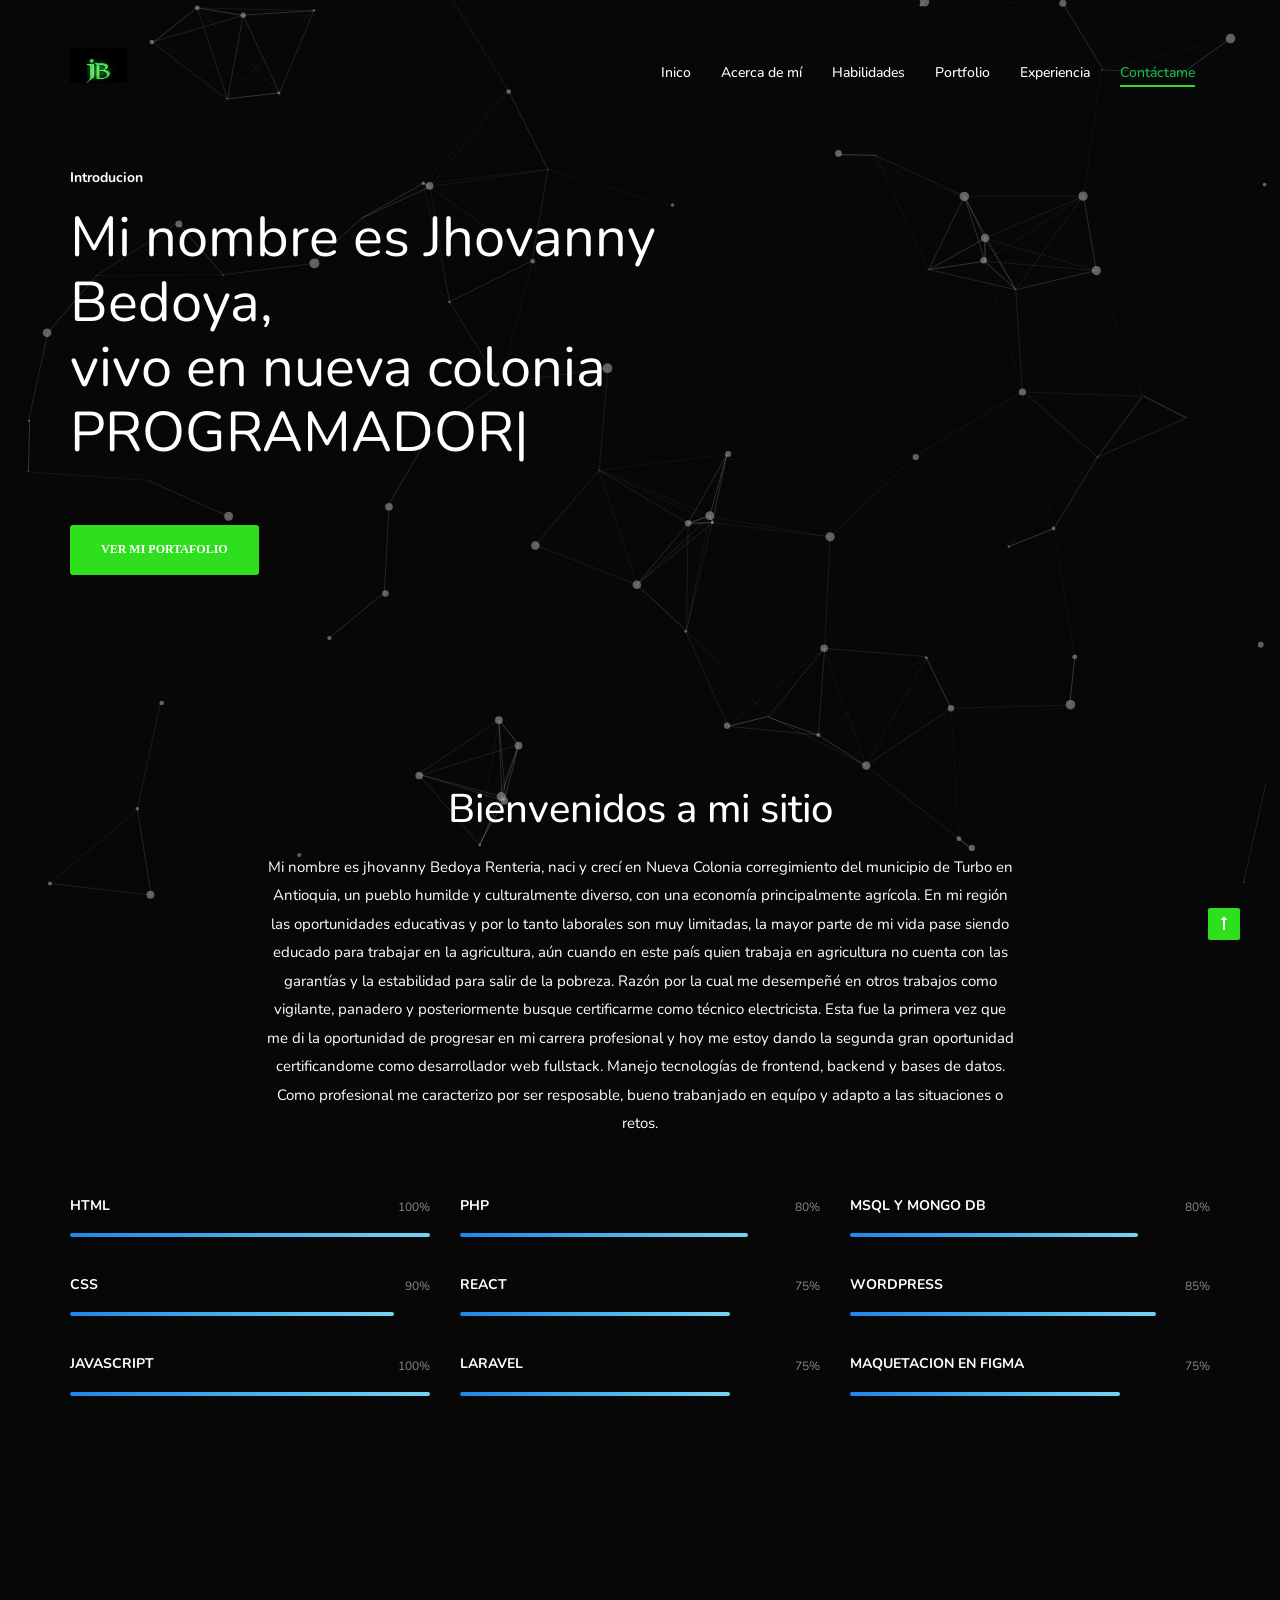
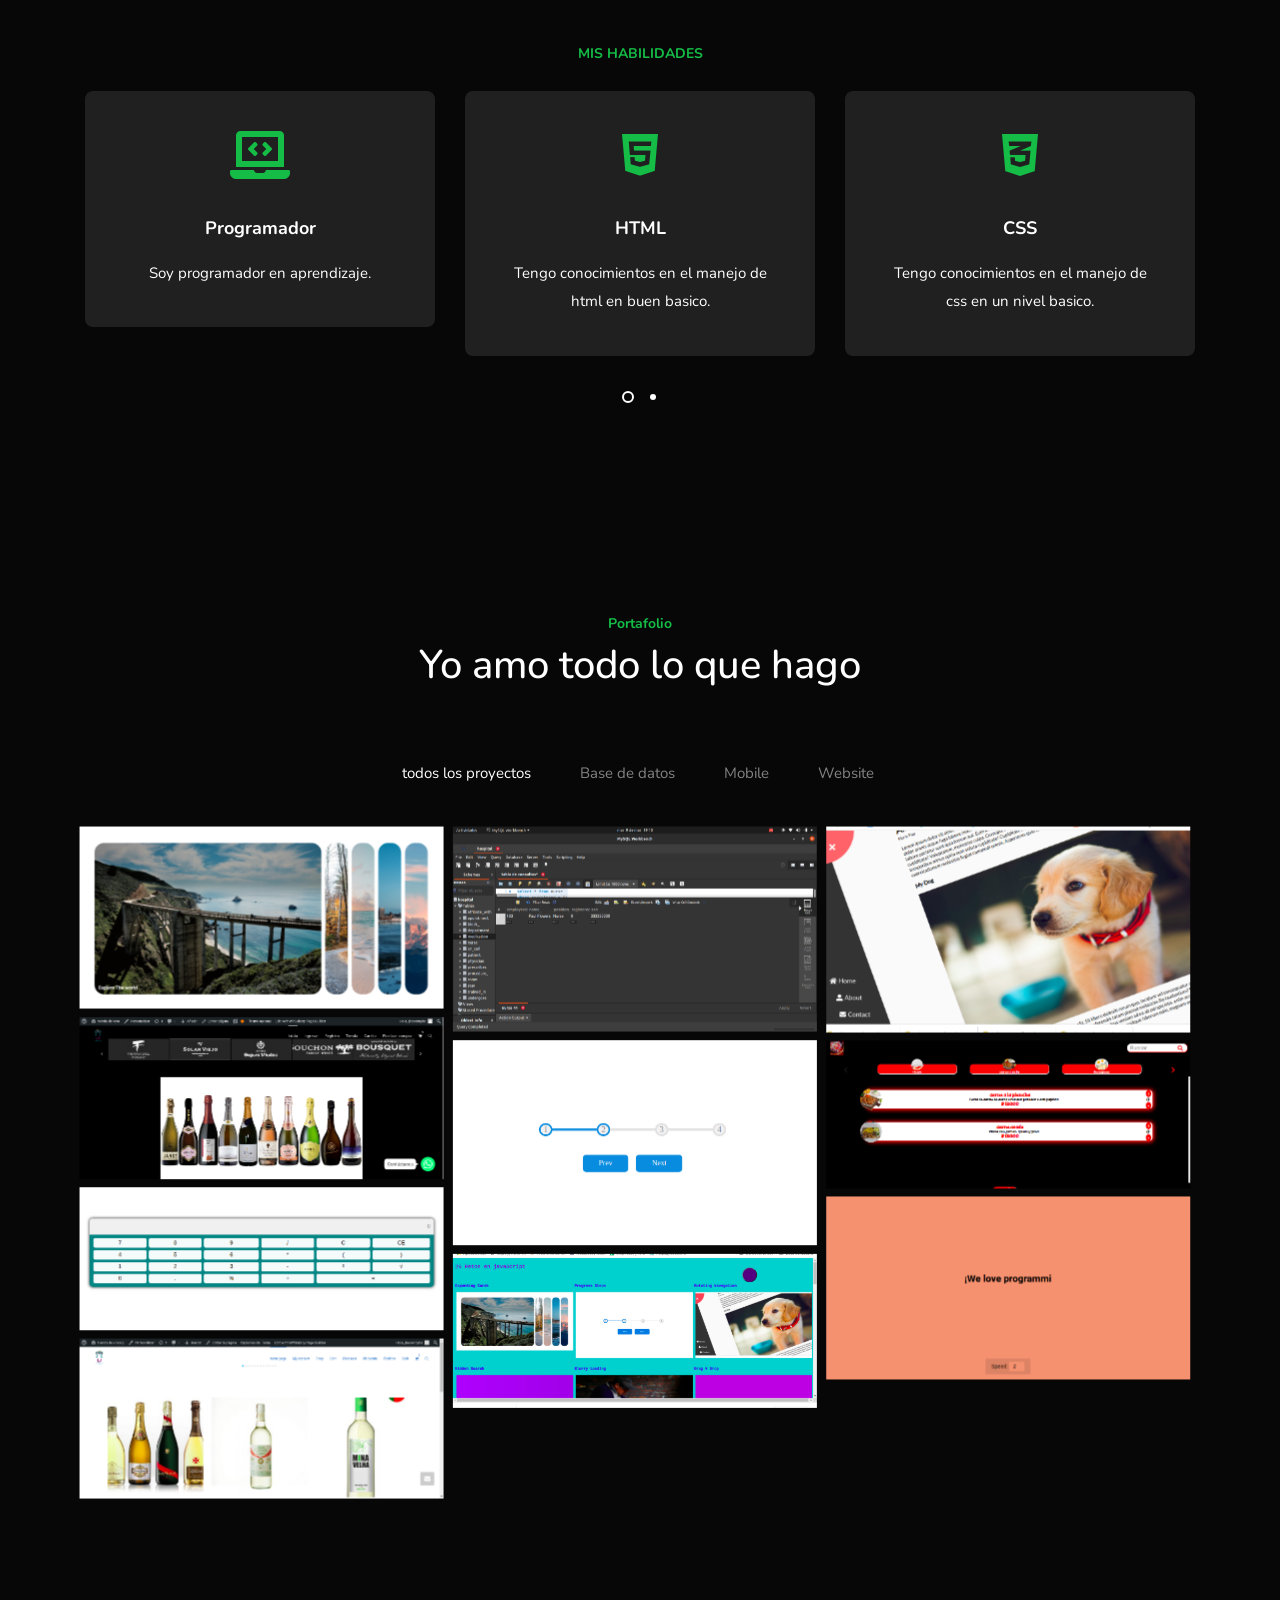
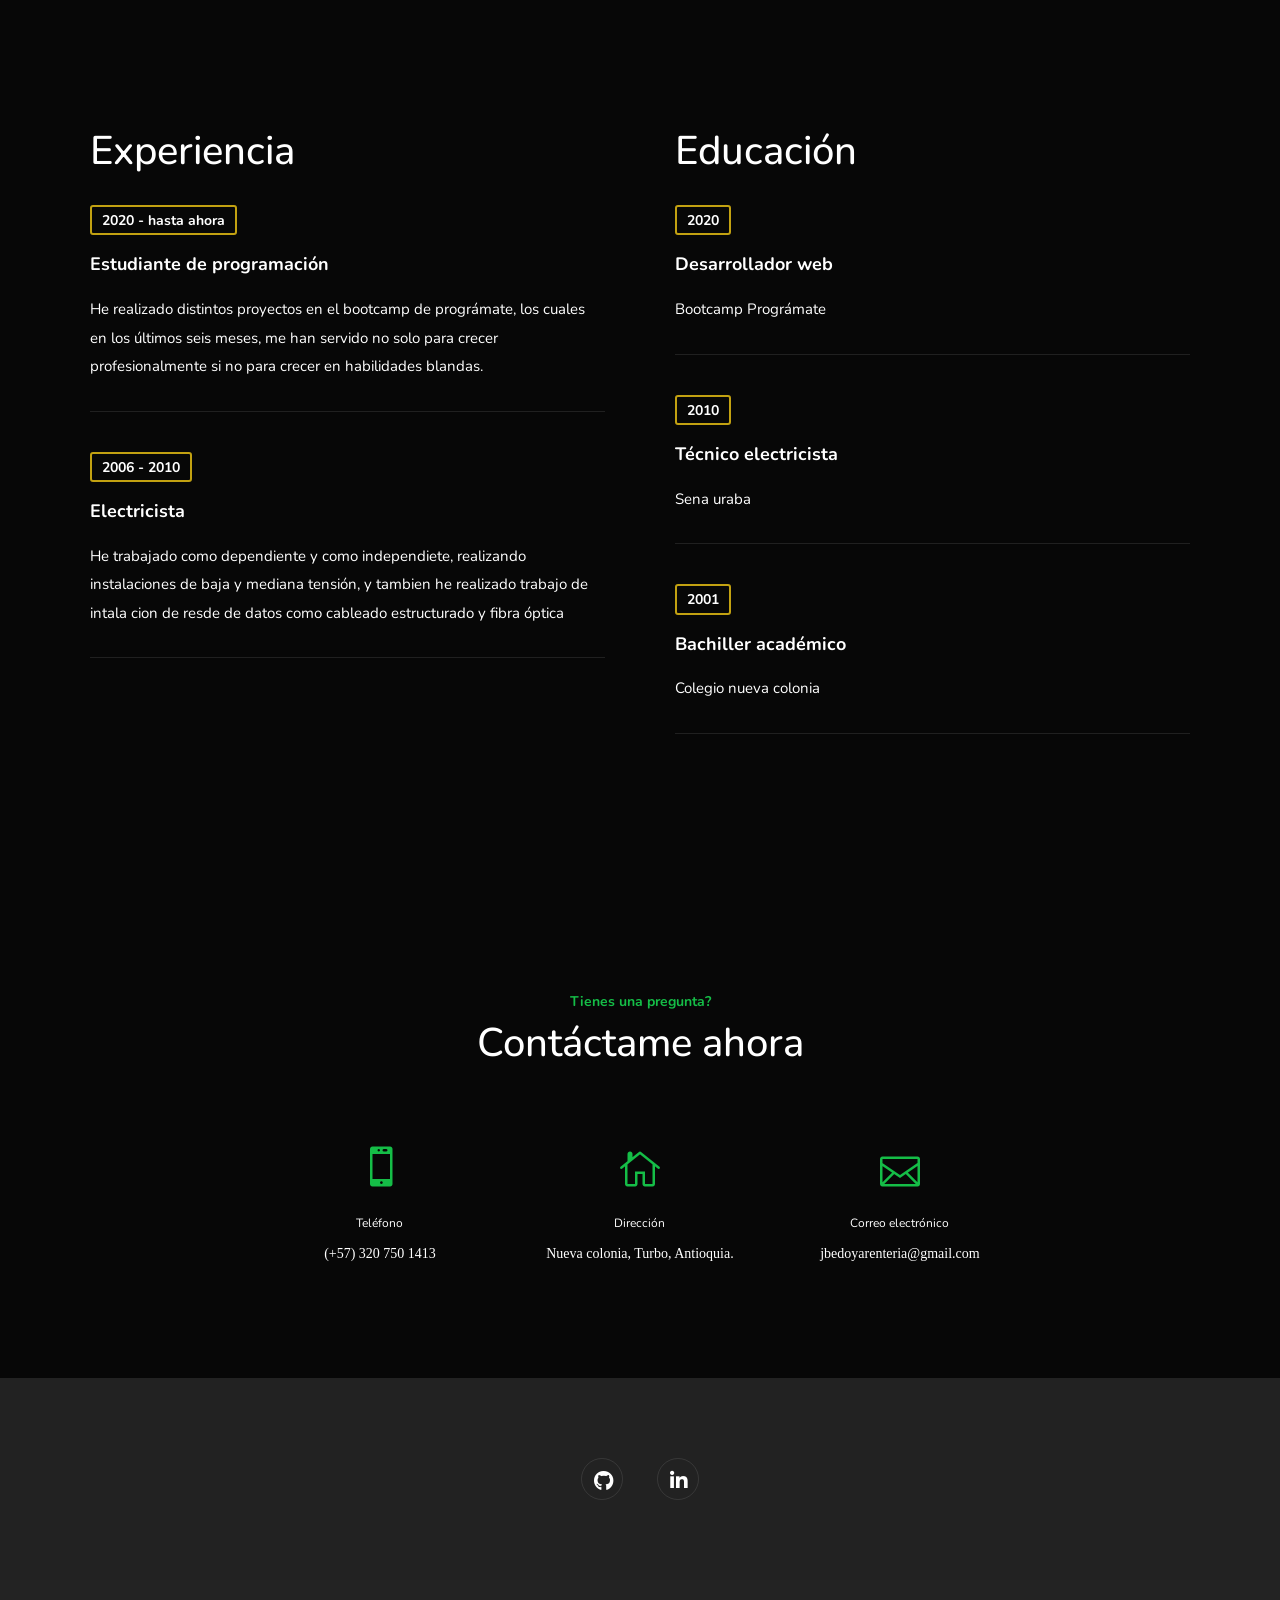
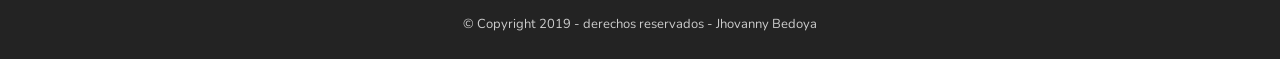
<file: index.html>
<!DOCTYPE html>
<html lang="es">

<head>
    <meta charset="utf-8">
    <title>MI PORTAFOLIO - portafolio personal</title>
    <meta name="viewport" content="width=device-width, initial-scale=1.0">
    <meta name="description" content="JB ESTE ES MI PORTAFOLIO PERSONAL">
    <meta name="keywords" content="business, clean, contact form, corporate, cv, light, minimalist, modern, personal, personal profile, portfolio, resume, vcard, virtual card">
    <meta name="author" content="">

    <!--[if lt IE 9]>
	<script src="js/html5shiv.js"></script>
	<![endif]-->

    <!-- CSS Files
    ================================================== -->
    <link rel="stylesheet" href="css/bootstrap.css" type="text/css">
    <link rel="stylesheet" href="css/animate.css" type="text/css">
    <link rel="stylesheet" href="css/owl.carousel.css" type="text/css">
    <link rel="stylesheet" href="css/magnific-popup.css" type="text/css">
    <link rel="stylesheet" href="css/supersized.css" type="text/css">
    <link rel="stylesheet" href="css/style.css" type="text/css">
    <link rel="shortcut icon" type="image/x-icon" href="imagenes/logo.jpg">
    <link rel="stylesheet" href="https://use.fontawesome.com/releases/v5.8.1/css/all.css" integrity="sha384-50oBUHEmvpQ+1lW4y57PTFmhCaXp0ML5d60M1M7uH2+nqUivzIebhndOJK28anvf" crossorigin="anonymous">

    <!-- background -->
    <!-- <link rel="stylesheet" href="css/bg.css" type="text/css"> -->

    <!-- color scheme -->
    <link rel="stylesheet" href="css/colors/scheme-4.css" type="text/css">
</head>

<body id="homepage" class="custom-bg-1">

    <div id="wrapper">

        <!-- header begin -->
        <header class="header-dark">

            <div class="container">
                <div class="row">
                    <div class="col-md-12">
                        <!-- logo begin -->
                        <div id="logo">
                            <a href="#section-portfolio">
                                <img class="logo-main" src="imagenes/logo.jpg" alt="">
                            </a>
                        </div>
                        <!-- logo close -->

                        <!-- small button begin -->
                        <span id="menu-btn"></span>
                        <!-- small button close -->

                        <!-- mainmenu begin -->
                        <nav>
                            <ul id="mainmenu">
                                <li><a class="active" href="#section-hero">Inico<span></span></a></li>
                                <li><a href="#section-about">Acerca de mí<span></span></a></li>
                                <li><a href="#section-services">Habilidades<span></span></a></li>
                                <li><a href="#section-portfolio">Portfolio<span></span></a></li>
                                <li><a href="#section-experiences">Experiencia<span></span></a></li>
                                <li><a href="#section-contact">Contáctame<span></span></a></li>
                            </ul>
                        </nav>

                    </div>
                    <!-- mainmenu close -->

                </div>
            </div>
        </header>
        <!-- header close -->

        <!-- content begin -->
        <div id="content" class="no-bg no-bottom no-top text-light">
            <div id="particles-js" class="fixed"></div>
            <div id="top"></div>

            <!-- section begin -->
            <section id="section-hero" class="no-bg  relative no-top no-bottom text-white" data-stellar-background-ratio=".2">
                <div class="overlay-bg t30">
                    <div class="center-y fadeScroll relative" data-scroll-speed="4">
                        <div class="container">
                            <div class="row">
                                <div class="col-md-8">
                                    <div class="spacer-double"></div>
                                    <h5 class="mb20">Introducion</h5>

                                    <div class="h1_big text-white">Mi nombre es Jhovanny Bedoya, <br> vivo en nueva colonia
                                        <div class="typed-strings">
                                            
                                            <p>PROGRAMADOR</p>
                                            <p>ELECTRICISTA</p>
                                            
                                        </div>
                                        <div class="typed"></div>
                                    </div>
                                    <div class="spacer-double"></div>
                                    <a href="#section-portfolio" class="btn btn-custom color-2">ver Mi Portafolio</a>
                                </div>
                            </div>
                        </div>
                    </div>
                </div>
            </section>
            <!-- section close -->


            <!-- section begin -->
            <section id="section-about" class="no-bg no-top no-bottom">
                <div class="overlay-bg t30">
                    <div class="container relative">
                        <div class="row">
                            <div class="col-md-12 text-center">
                                <h5><span class="id-color"> </span></h5>
                                <h2>Bienvenidos a mi sitio</h2>
                            </div>
                            
                            <div class="col-md-8 col-md-offset-2 text-center">
                                <p> Mi nombre es jhovanny Bedoya Renteria, naci y crecí en Nueva Colonia corregimiento del  municipio de Turbo en Antioquia,
                                    un pueblo humilde y culturalmente diverso, con una economía principalmente agrícola. En mi región las oportunidades educativas y por lo tanto
                                    laborales son muy limitadas, la mayor parte de mi vida pase siendo educado para trabajar en la agricultura, aún cuando en este país quien trabaja en agricultura
                                    no cuenta con las garantías y la estabilidad para salir de la pobreza. Razón por la cual me desempeñé en otros trabajos como vigilante, panadero y posteriormente
                                    busque certificarme como técnico electricista. Esta fue la primera vez que me di la oportunidad de progresar en mi carrera profesional
                                    y hoy me estoy dando la segunda gran oportunidad certificandome como desarrollador web fullstack. Manejo tecnologías de frontend, backend y bases de datos. 
                                    Como profesional me caracterizo por ser resposable, bueno trabanjado en equípo y adapto a las situaciones o retos.  
                                     
                                </p>
                            </div>
                        </div>

                        <div class="spacer-single"></div>

                        <div class="row">
                            <div class="col-md-4">
                                <div class="skill-bar style-2">
                                    <h5>HTML</h5>
                                    <div class="de-progress">
                                        <div class="value"></div>
                                        <div class="progress-bar" data-value="100%">
                                        </div>
                                    </div>
                                </div>


                                <div class="skill-bar style-2">
                                    <h5>CSS</h5>
                                    <div class="de-progress">
                                        <div class="value"></div>
                                        <div class="progress-bar" data-value="90%">
                                        </div>
                                    </div>
                                </div>

                                <div class="skill-bar style-2">
                                    <h5>JAVASCRIPT</h5>
                                    <div class="de-progress">
                                        <div class="value"></div>
                                        <div class="progress-bar" data-value="100%">
                                        </div>
                                    </div>
                                </div>

                                

                            </div>

                            <div class="col-md-4">
                                <div class="skill-bar style-2">
                                    <h5>PHP</h5>
                                    <div class="de-progress">
                                        <div class="value"></div>
                                        <div class="progress-bar" data-value="80%">
                                        </div>
                                    </div>
                                </div>

                                <div class="skill-bar style-2">
                                    <h5>REACT</h5>
                                    <div class="de-progress">
                                        <div class="value"></div>
                                        <div class="progress-bar" data-value="75%">
                                        </div>
                                    </div>
                                </div>
                                <div class="skill-bar style-2">
                                    <h5>LARAVEL</h5>
                                    <div class="de-progress">
                                        <div class="value"></div>
                                        <div class="progress-bar" data-value="75%">
                                        </div>
                                    </div>
                                </div>
                               
                                
                            </div>
                            <div class="col-md-4">
                                <div class="skill-bar style-2">
                                    <h5>MSQL Y MONGO DB</h5>
                                    <div class="de-progress">
                                        <div class="value"></div>
                                        <div class="progress-bar" data-value="80%">
                                        </div>
                                    </div>
                                </div>

                                <!-- <div class="skill-bar style-2"> -->
                                    <!-- <h5>WORDPRESS</h5>
                                    <div class="de-progress">
                                        <div class="value"></div>
                                        <div class="progress-bar" data-value="75%">
                                        </div>
                                    </div>
                                </div> -->
                                <div class="skill-bar style-2">
                                    <h5>WORDPRESS</h5>
                                    <div class="de-progress">
                                        <div class="value"></div>
                                        <div class="progress-bar" data-value="85%">
                                        </div>
                                    </div>
                                </div>
                                <div class="skill-bar style-2">
                                    <h5>MAQUETACION EN FIGMA</h5>
                                    <div class="de-progress">
                                        <div class="value"></div>
                                        <div class="progress-bar" data-value="75%">
                                        </div>
                                    </div>
                                </div>
                                
                            </div>
                        </div>
                    </div>
                </div>
            </section>
            <!-- section close -->

            <!-- section begin -->
            <section id="section-services" class="no-bg no-top no-bottom text-light" data-stellar-background-ratio=".2">
                <div class="overlay-bg t30">
                    <div class="container">

                        <div class="row">
                            <div class="col-md-12 text-center">
                                <h5><span class="id-color">MIS HABILIDADES</span></h5>

                                <div id="carousel-3" class="sequence" data-anim="fadeInUp">

                                   
                                    <!-- feature box begin -->
                                    <div class="feature-box col-md-4 carousel-item sq-item wow">
                                        <div class="inner">
                                            <i class="fas fa-laptop-code"></i>
                                            <div class="text">
                                                <h3>Programador</h3>
                                                Soy programador en aprendizaje.
                                            </div>
                                        </div>
                                    </div>
                                    <!-- feature box close -->
                                                                  
                                    <!-- feature box begin -->
                                    <div class="feature-box col-md-4 carousel-item sq-item wow">
                                        <div class="inner">
                                            <i class="fab fa-html5"></i>
                                            <div class="text">
                                                <h3>HTML</h3>
                                                Tengo conocimientos en el manejo de html en buen basico.
                                            </div>
                                        </div>
                                    </div>
                                    <!-- feature box close -->

                                    <!-- feature box begin -->
                                    <div class="feature-box col-md-4 carousel-item sq-item wow">
                                        <div class="inner">
                                            <i class="fab fa-css3-alt"></i>
                                            <div class="text">
                                                <h3>CSS</h3>
                                                Tengo conocimientos en el manejo de css en un nivel basico.
                                            </div>
                                        </div>
                                    </div>
                                    <!-- feature box close -->

                                    <!-- feature box begin -->
                                    <div class="feature-box col-md-4 carousel-item sq-item wow">
                                        <div class="inner">
                                            <i class="fab fa-js"></i>
                                            <div class="text">
                                                <h3>JAVASCRIPT</h3>
                                                Tengo conocimientos en el manejo de javascript en un nivel basico.
                                            </div>
                                        </div>
                                    </div>
                                    <!-- feature box close -->

                                    <!-- feature box begin -->
                                    <div class="feature-box col-md-4 carousel-item sq-item wow">
                                        <div class="inner">
                                            <i class="fab fa-react"></i>
                                            <div class="text">
                                                <h3>REACT</h3>
                                                Tengo conocimientos en el manejo de react en un nivel basico.
                                            </div>
                                        </div>
                                    </div>
                                    <!-- feature box close -->

                                     <!-- feature box begin -->
                                     <div class="feature-box col-md-4 carousel-item sq-item wow">
                                        <div class="inner">
                                            <i class="icon_lightbulb_alt id-color"></i>
                                            <div class="text">
                                                <h3>ELECTRICISTA</h3>
                                                Soy técnico con amplia experiencia en el basico.
                                            </div>
                                        </div>
                                    </div>
                                    <!-- feature box close -->


                                </div>
                            </div>
                        </div>
                    </div>
                </div>
            </section>
            <!-- section close -->

            <!-- section begin -->
            <section id="section-portfolio" class="no-bg no-top no-bottom">
                <div class="overlay-bg t30">
                    <div class="container">

                        <!-- portfolio filter begin -->
                        <div class="row">

                            <div class="col-md-12 text-center">
                                <h5><span class="id-color">Portafolio</span></h5>
                                <h2>Yo amo todo lo que hago</h2>
                            </div>

                            <div class="col-md-12 text-center mt50">
                                <ul id="filters">
                                    <li><a href="#" data-filter="*" class="selected">todos los proyectos</a></li>
                                    <li><a href="#" data-filter=".base">Base de datos</a></li>
                                    <li><a href="#" data-filter=".mobile">Mobile</a></li>
                                    <!-- <li><a href="#" data-filter=".electricidad">Electricidad</a></li> -->
                                    <li><a href="#" data-filter=".website">Website</a></li>
                                </ul>
                                
                                




                                <div id="gallery" class="gallery full-gallery de-gallery pf_full_width pf_3_cols grid sequence">

                                    <!-- gallery item -->
                                    <div class="item website gallery-item">
                                        <div class="picframe wow">
                                            <a href="./Retos/Dia1-ExpandingCards/index.html"target="_blank">
                                                <span class="overlay">
												<span class="pf_text">
													<span class="project-name">Expanding Cards</span>
                                                </span>
                                                </span>
                                                <img src="./Retos/Dia1-ExpandingCards/Preview-reto.PNG" alt="" />
                                            </a>
                                        </div>
                                    </div>
                                    <!-- close galery item -->
                                    
                                    <!-- gallery item -->
                                    <div class="item base gallery-item">
                                        <div class="picframe wow">
                                            <a class="" href="./images/base de datos.png" target="_blank">
                                                <span class="overlay">
												<span class="pf_text">
													<span class="project-name">base de datos</span>
                                                </span>
                                                </span>
                                                <img src="./images/base de datos.png" alt="" />
                                            </a>
                                        </div>
                                    </div>
                                    <!-- close gallery item -->

                                    <div class="item website gallery-item">
                                        <div class="picframe wow">
                                            <a href="./Retos/Día 3 - Rotating Navigation/index.html"target="_blank">
                                                <span class="overlay">
												<span class="pf_text">
													<span class="project-name">rotating Navigation</span>
                                                </span>
                                                </span>
                                                <img src="./Retos/Día 3 - Rotating Navigation/Reto3.png" alt="" />
                                            </a>
                                        </div>
                                    </div>
                                    <!-- close galery item -->
                                    

                                    <!-- gallery item -->
                                    <div class="item website gallery-item">
                                        <div class="picframe wow">
                                            <a class="" href="http://ljtiendavinos.programate.tech/" target="_blank">
                                                <span class="overlay">
												<span class="pf_text">
													<span class="project-name">tienda de vinos wordpress</span>
                                                </span>
                                                </span>
                                                <img src="./images/tienda de vinos.png" alt="" />
                                            </a>
                                        </div>
                                    </div>
                                    <!-- close gallery item -->

                                    <!-- gallery item -->
                                    <div class="item website gallery-item">
                                        <div class="picframe wow">
                                            <a href="./Retos/Día2-ProgressSteps/index.html" target="_blank">
                                                <span class="overlay">
												<span class="pf_text">
													<span class="project-name">Progress Steps</span>
                                                </span>
                                                </span>
                                                <img src="./Retos/Día2-ProgressSteps/Reto2.png" alt="" />
                                            </a>
                                        </div>
                                    </div>
                                    <!-- close gallery item -->

                                    <!-- gallery item -->
                                    <div class="item mobile gallery-item">
                                        <div class="picframe wow">
                                            <a href="https://amazing-swirles-3b779f.netlify.app/"target="_blank">
                                                <span class="overlay">
												<span class="pf_text">
													<span class="project-name">Menu Restaurante</span>
                                                </span>
                                                </span>
                                                <img src="./images/menu retaurante.png" alt="" />
                                            </a>
                                        </div>
                                    </div>
                                    <!-- close gallery item -->

                                    <!-- gallery item -->
                                    <div class="item website gallery-item">
                                        <div class="picframe wow">
                                            <a href="https://quirky-jang-f69a10.netlify.app/" target="target="_blank">
                                                <span class="overlay">
												<span class="pf_text">
													<span class="project-name">Calculadora</span>
                                                </span>
                                                </span>
                                                <img src="./images/calculadora.png" alt="" />
                                            </a>
                                        </div>
                                    </div>
                                    <!-- close gallery item -->

                                    
                                    <!-- gallery item -->
                                    <!-- <div class="item website gallery-item">
                                        <div class="picframe wow">
                                            <a class="" href="./https://wireframepro.mockflow.com/editor.jsp?editor=off&perm=Owner&projectid=M62a73fc03b92cf573aad9eca7c01959f1607266017320&publicid=7a72022155db49e99456a025d213e837#/page/Da82737ddbe0ff9169191a24f14809598" target="_blank">
                                                <span class="overlay">
												<span class="pf_text">
													<span class="project-name">Maquetación</span>
                                                </span>
                                                </span>
                                                <img src="./images/menu.png"  alt="" />
                                            </a>
                                        </div>
                                    </div> -->
                                    <!-- close gallery item -->

                                    <!-- gallery item -->
                                    <!-- <div class="item electricidad gallery-item">
                                        <div class="picframe wow">
                                            <a class="image-popup" href="./imagenes/imagenes_laboral/electri.jpg" target="_blank">
                                                <span class="overlay">
												<span class="pf_text">
													<span class="project-name">toodos los proyectos</span>
                                                </span>
                                                </span>
                                                <img src="imagenes/imagenes_laboral/electri.jpg" alt="" />
                                            </a>
                                        </div>
                                    </div> -->
                                    <!-- close gallery item -->

                                    <!-- gallery item -->
                                    <div class="item mobile gallery-item">
                                        <div class="picframe wow">
                                            <a class="" href="./Retos/Día7-AutoText/index.html" target="_blank">
                                                <span class="overlay">
												<span class="pf_text">
													<span class="project-name">Auto Text</span>
                                                </span>
                                                </span>
                                                <img src="./Retos/Día7-AutoText/Reto7.png"  alt="" />
                                            </a>
                                        </div>
                                    </div>
                                    <!-- close gallery item -->

                                    <!-- gallery item -->
                                    <div class="item website gallery-item">
                                        <div class="picframe wow">
                                            <a class="" href="./landign/landing.html"target="_blank">
                                                <span class="overlay">
												<span class="pf_text">
													<span class="project-name">landing</span>
                                                </span>
                                                </span>
                                                <img src="./images/landing.png" alt="" />
                                            </a>
                                        </div>
                                    </div>
                                    <!-- close gallery item -->

                                    <!-- gallery item -->
                                    <div class="item website gallery-item">
                                        <div class="picframe wow">
                                            <a class="" href="http://ljtiendavinos.epizy.com/"target="_blank">
                                                <span class="overlay">
												<span class="pf_text">
													<span class="project-name">tienda de vinos Wordpress</span>
                                                </span>
                                                </span>
                                                <img src="./images/tienda de vino.png" alt="" />
                                            </a>
                                        </div>
                                    </div>
                                    <!-- close gallery item -->

                                    <!-- gallery item -->
                                    <!-- <div class="item website gallery-item">
                                        <div class="picframe wow">
                                            <a class="image-popup" href="imagenes/imagenes_laboral/ilustracion1.png">
                                                <span class="overlay">
												<span class="pf_text">
													<span class="project-name">todos los proyectos</span>
                                                </span>
                                                </span>
                                                <img src="imagenes/imagenes_laboral/ilustracion1.png" alt="" />
                                            </a>
                                        </div>
                                    </div> -->
                                    <!--close gallery item-->

                                </div>
                            </div>
                            <!-- portfolio filter close -->

                        </div>
                    </div>
                </div>


            </section>
            <!-- section close -->

            <!-- section begin -->
            <section id="section-experiences" class="no-bg no-top no-bottom text-light" data-stellar-background-ratio=".2">
                <div class="overlay-bg t30">
                    <div class="container">

                        <div class="row">
                            <div class="col-md-6">
                                <div class="padding20 wow fadeInRight">
                                    <h2>Experiencia</h2>
                                    <div class="exp-box">
                                        <h5>2020 - hasta ahora</h5>
                                        <h3>Estudiante de programación</h3>
                                        <p>He realizado distintos proyectos en el bootcamp de prográmate, los cuales en los últimos seis meses, me han servido no solo para crecer profesionalmente si no para crecer en habilidades blandas.</p>
                                    </div>
                                    
                                    <div class="exp-box">
                                        <h5>2006 - 2010</h5>
                                        <h3>Electricista</h3>
                                        <p>He trabajado como dependiente y como independiete, realizando instalaciones de baja y mediana tensión, y tambien he realizado trabajo de intala cion de resde de datos como cableado estructurado y fibra óptica</p>
                                    </div>
                                </div>
                            </div>

                            <div class="col-md-6">
                                <div class="padding20 wow fadeInRight" data-wow-delay=".25s">
                                    <h2>Educación</h2>
                                    
                                    <div class="exp-box">
                                        <h5>2020</h5>
                                        <h3>Desarrollador web</h3>
                                        <p>Bootcamp Prográmate</p>
                                    </div>

                                    <div class="exp-box">
                                        <h5>2010</h5>
                                        <h3>Técnico electricista</h3>
                                        <p>Sena uraba</p>
                                    </div>
                                   
                                    <div class="exp-box">
                                        <h5>2001</h5>
                                        <h3>Bachiller académico</h3>
                                        <p> Colegio nueva colonia</p>
                                    </div>

                                </div>
                            </div>

                        </div>
                    </div>
                </div>
            </section>
            <!-- section close -->

            <!-- section begin -->
            <!-- <section id="section-testimonial" class="no-bg no-top no-bottom">
                <div class="overlay-bg t30">
                    <div class="container">

                        <div class="row">
                            <div class="col-md-12 text-center">
                                <h5><span class="id-color">Testimonios</span></h5>
                                <h2>lo que comentan</h2>
                            </div> -->


                            <!-- <div id="testimonial-carousel" class="de_carousel sequence" data-wow-delay=".3s">

                                <div class="col-md-6 item sq-item wow">
                                    <div class="de_testi opt-2">
                                        <blockquote>
                                            <div class="de_testi_by">
                                                <img src="images/people/1.jpg" class="img-circle" alt="">
                                                <span>Kelly Paola Moreno</span>
                                            </div>
                                            <p>"conozco a Jhovanny desde hace mucho tiempo y conozco su trabajo"</p>
                                        </blockquote>
                                    </div>
                                </div>

                                <div class="col-md-6 item sq-item wow">
                                    <div class="de_testi opt-2">
                                        <blockquote>
                                            <div class="de_testi_by">
                                                <img src="./images/andres.jpg" class="img-circle" alt="">
                                                <span>Adres Moreno</span>
                                            </div>
                                            <p>"conozco a Jhovanny desde hace mucho tiempo y conozco su trabajo"</p>
                                        </blockquote>
                                    </div>
                                </div>

                                <div class="col-md-6 item sq-item wow">
                                    <div class="de_testi opt-2">
                                        <blockquote>
                                            <div class="de_testi_by">
                                                <img src="./images/niña.jpg" class="img-circle" alt="">
                                                <span>Delfina Frias</span>
                                            </div>
                                            <p>"conozco a Jhovanny su trabajo y su entrega en lo que hace"</p>
                                        </blockquote>
                                    </div>
                                </div>

                                <div class="col-md-6 item sq-item wow">
                                    <div class="de_testi opt-2">
                                        <blockquote>
                                            <div class="de_testi_by">
                                                <img src="./images/fredy.jpg" class="img-circle" alt="">
                                                <span>Fredy Silva</span>
                                            </div>
                                            <p>"conozco a Jhovanny y su trabajo es muy bueno "</p>
                                        </blockquote>
                                    </div>
                                </div>
                            </div>
                        </div>
                    </div>
                </div>
            </section> -->
            <!-- section close -->

            <!-- section begin -->
            <!-- <section id="section-fun-facts" class="pt60 pb60 text-light bg-gradient">
                <div class="container">

                    <div class="row">
                        <div class="col-md-3 wow fadeIn" data-wow-delay="0">
                            <div class="de_count">
                                <h3 class="timer" data-to="8240" data-speed="2500">0</h3>
                                <span>horas de trabajo</span>
                            </div>
                        </div>

                        <div class="col-md-3 wow fadeIn" data-wow-delay=".25s">
                            <div class="de_count">
                                <h3 class="timer" data-to="105" data-speed="2500">0</h3>
                                <span>Proyectos realizados</span>
                            </div>
                        </div>

                        <div class="col-md-3 wow fadeIn" data-wow-delay=".5s">
                            <div class="de_count">
                                <h3 class="timer" data-to="250" data-speed="2500">0</h3>
                                <span>clientes sastisfechos</span>
                            </div>
                        </div>

                        <div class="col-md-3 wow fadeIn" data-wow-delay=".75s">
                            <div class="de_count">
                                <h3 class="timer" data-to="32" data-speed="2500">0</h3>
                                <span>premios a clientes</span>
                            </div>
                        </div>
                    </div>
                </div>
            </section>
            section close -->

            <!-- section begin -->
            <section id="section-contact" class="no-bg no-top no-bottom">
                <div class="overlay-bg t30">
                    <div class="container">
                        <div class="row">
                            <div class="col-md-12 text-center">
                                <h5><span class="id-color">Tienes una pregunta?</span></h5>
                                <h2>Contáctame ahora</h2>
                            </div>

                            <div class="col-md-8 col-md-offset-2 wow fadeInUp">
                                <div class="row">
                                    <!-- <form name="contactForm" id='contact_form' method="post" action='jbedoyarenteria@gmail.com'>
                                        <div class="col-md-6">
                                            <div class="field-set">
                                                <input type='text' name='nombre' id='nombre' class="form-control" placeholder="tu nombre">
                                                <div class="line-fx"></div>
                                            </div>

                                            <div class="field-set">
                                                <input type='text' name='correo' id='correo' class="form-control" placeholder="tu coreo">
                                                <div class="line-fx"></div>
                                            </div>

                                            <div class="field-set">
                                                <input type='text' name='telefono' id='telefono' class="form-control" placeholder="tu telefono">
                                                <div class="line-fx"></div>
                                            </div>
                                        </div>

                                        <div class="col-md-6">
                                            <div class="field-set">
                                                <textarea name='mensaje' id='mensaje' class="form-control" placeholder="tu mensaje"></textarea>
                                                <div class="line-fx"></div>
                                            </div>
                                        </div>

                                        <div class="spacer-single"></div>

                                        <div class="col-md-12 text-center">
                                            <div id='submit'>
                                                <input type='submit' id='send_message' value='env' class="btn btn-custom color-2">
                                            </div>
                                            <div id='mail_success' class='success'>tu mensaje ha sido enviado exitosamente gracias.</div>
                                            <div id='mail_fail' class='error'>lo sentimos, seprodujo un error al enviar su mensaje.</div>
                                        </div>
                                    </form> -->
                                </div>

                                <div class="spacer-double"></div>

                                <div class="row text-center wow fadeInUp">
                                    <div class="col-md-4">
                                        <div class="wm-1"></div>
                                        <i class="icon_mobile id-color size40 mb20"></i>
                                        <h6 class="id-color">Teléfono</h6>
                                        <h4>(+57) 320 750 1413 </h4>
                                    </div>

                                    <div class="col-md-4">
                                        <div class="wm-1"></div>
                                        <i class="icon_house_alt id-color size40 mb20"></i>
                                        <h6 class="id-color">Dirección</h6>
                                        <h4>Nueva colonia, Turbo, Antioquia.</h4>
                                    </div>

                                    <div class="col-md-4">

                                        <div class="wm-1"></div>
                                        <i class="icon_mail_alt id-color size40 mb20"></i>
                                        <h6 class="id-color">Correo electrónico</h6>
                                        <h4>jbedoyarenteria@gmail.com</h4>
                                    </div>
                                </div>

                            </div>
                        </div>

                    </div>
                </div>
            </section>


        </div>
        <!-- content close -->

        <!-- footer begin -->
        <footer>
            <div class="container text-center text-light">
                <div class="row">
                    <div class="col-md-12">
                        <div class="social-icons big">
                            <!-- <a href=""><i class="fa fa-facebook fa-lg"></i></a> -->
                            <a href="http://github.com/jhovannybedoya/"><i class="fab fa-github"></i></a>                            
                            <!-- <a href="https://mail.google.com/mail/u/0/?tab=rm&ogbl#inbox"><i class="fab fa-google-plus"></i></a> -->
                            <a href="https://www.linkedin.com/in/jhovanny-bedoya-bb64b0205"><i class="fab fa-linkedin-in"></i></a>
                            
                        </div>
                    </div>
                </div>
            </div>

            <div class="subfooter">
                <div class="container text-center">
                    <div class="row">
                        <div class="col-md-12">
                            &copy; Copyright 2019 - derechos reservados - Jhovanny Bedoya
                        </div>
                    </div>
                </div>
            </div>
        </footer>
        <!-- footer close -->

        <a href="#" id="back-to-top"></a>
        <div id="preloader">
            <div class="s1">
                <span></span>
                <span></span>
            </div>
        </div>
    </div>



    <!-- Javascript Files
    ================================================== -->
    <script src="js/jquery.min.js"></script>
    <script src="js/bootstrap.min.js"></script>
    <script src="js/jquery.isotope.min.js"></script>
    <script src="js/easing.js"></script>
    <script src="js/owl.carousel.js"></script>
    <script src="js/jquery.countTo.js"></script>
    <script src="js/validation.js"></script>
    <script src="js/wow.min.js"></script>
    <script src="js/jquery.magnific-popup.min.js"></script>
    <script src="js/enquire.min.js"></script>
    <script src="js/jquery.stellar.min.js"></script>
    <script src="js/jquery.plugin.js"></script>
    <script src="js/typed.js"></script>
    <script src="js/typed.js"></script>
    <script src="js/typed-custom.js"></script>
    <script src="js/supersized.3.2.7.min.js"></script>
    <script src="js/particles.js"></script>
    <script src="js/app.js"></script>
    <script src="js/designesia.js"></script>

    <script type="text/javascript">
        jQuery(function($) {

            $.supersized({

                // Functionality
                slide_interval: 2000, // Length between transitions
                transition: 1, // 0-None, 1-Fade, 2-Slide Top, 3-Slide Right, 4-Slide Bottom, 5-Slide Left, 6-Carousel Right, 7-Carousel Left
                transition_speed: 700, // Speed of transition

                // Components							
                slide_links: 'blank', // Individual links for each slide (Options: false, 'num', 'name', 'blank')
                slides: [ // Slideshow Images
                    {
                        image: 'images/background/9.jpg',
                        url: ''
                    }, {
                        image: 'images/background/9a.jpg',
                        url: ''
                    }, {
                        image: 'images/background/9b.jpg',
                        url: ''
                    }
                ]

            });
        });
    </script>

</body>

</html>
</file>
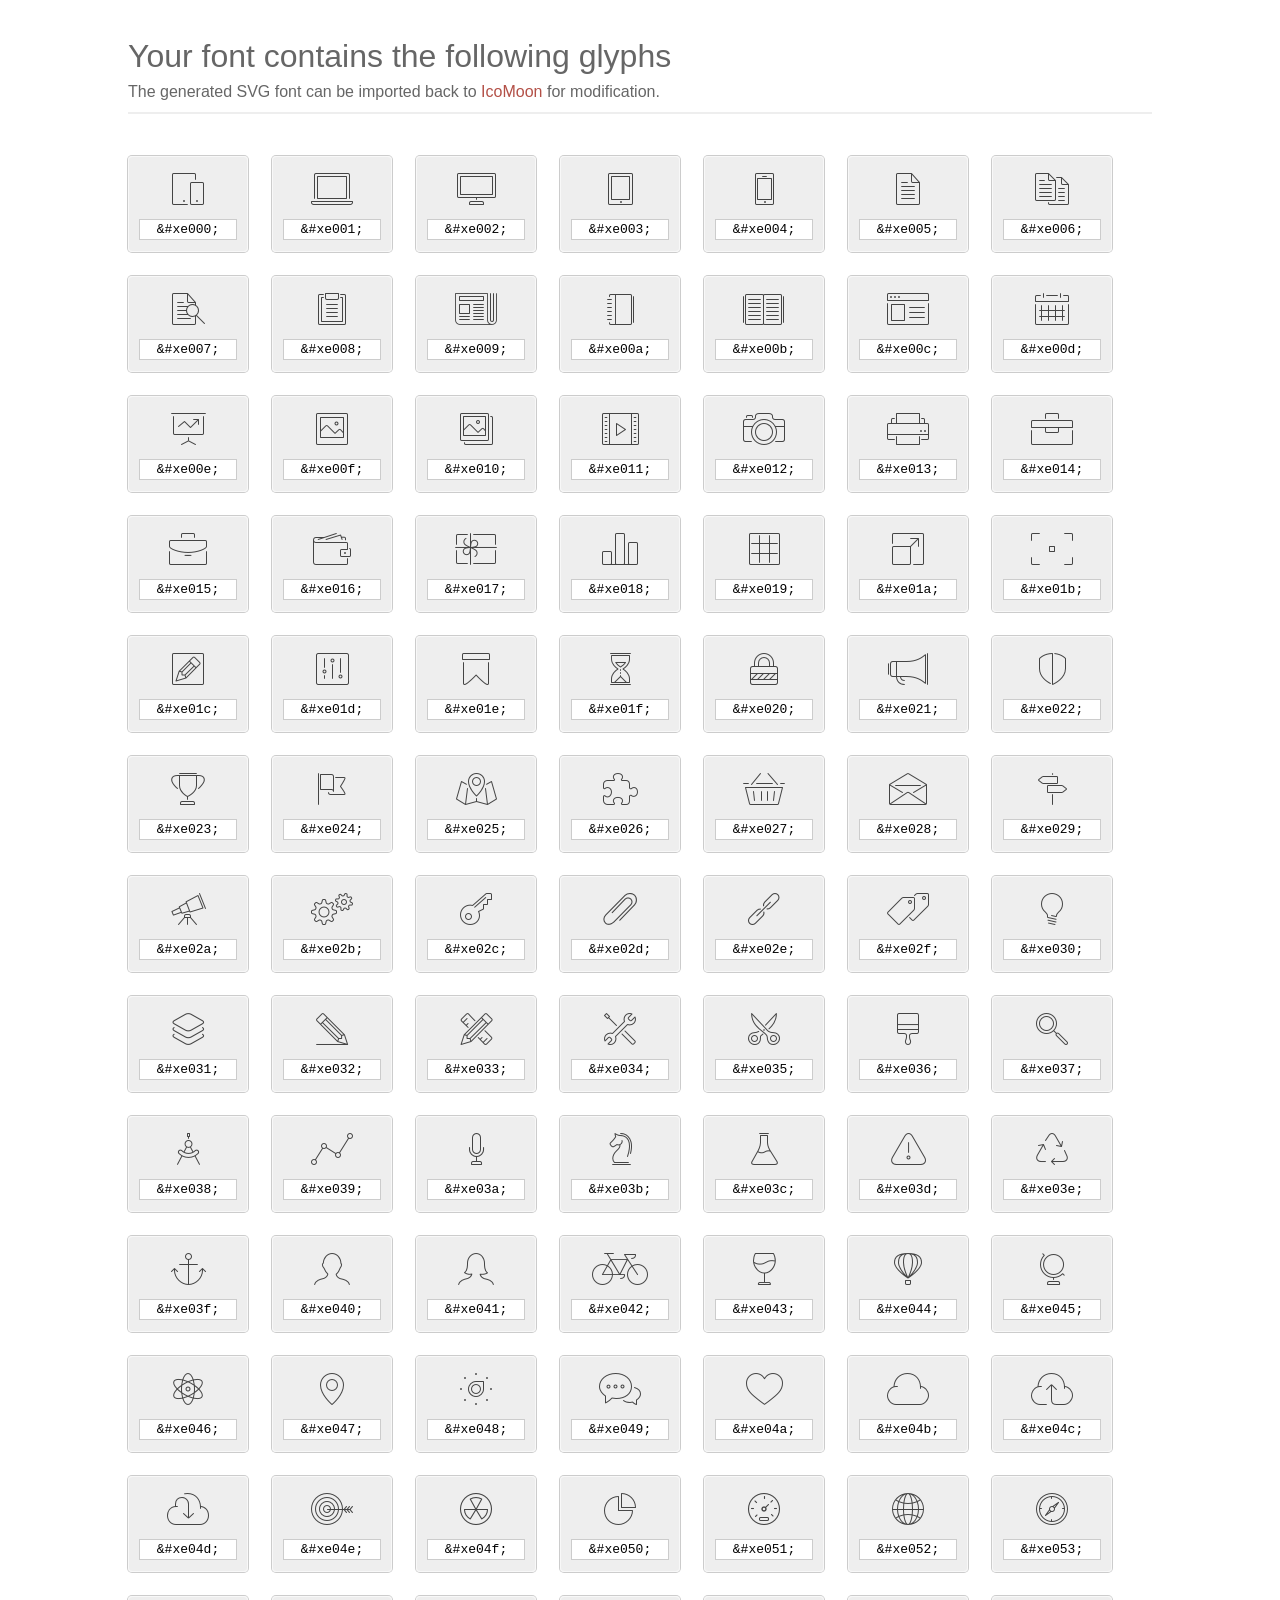
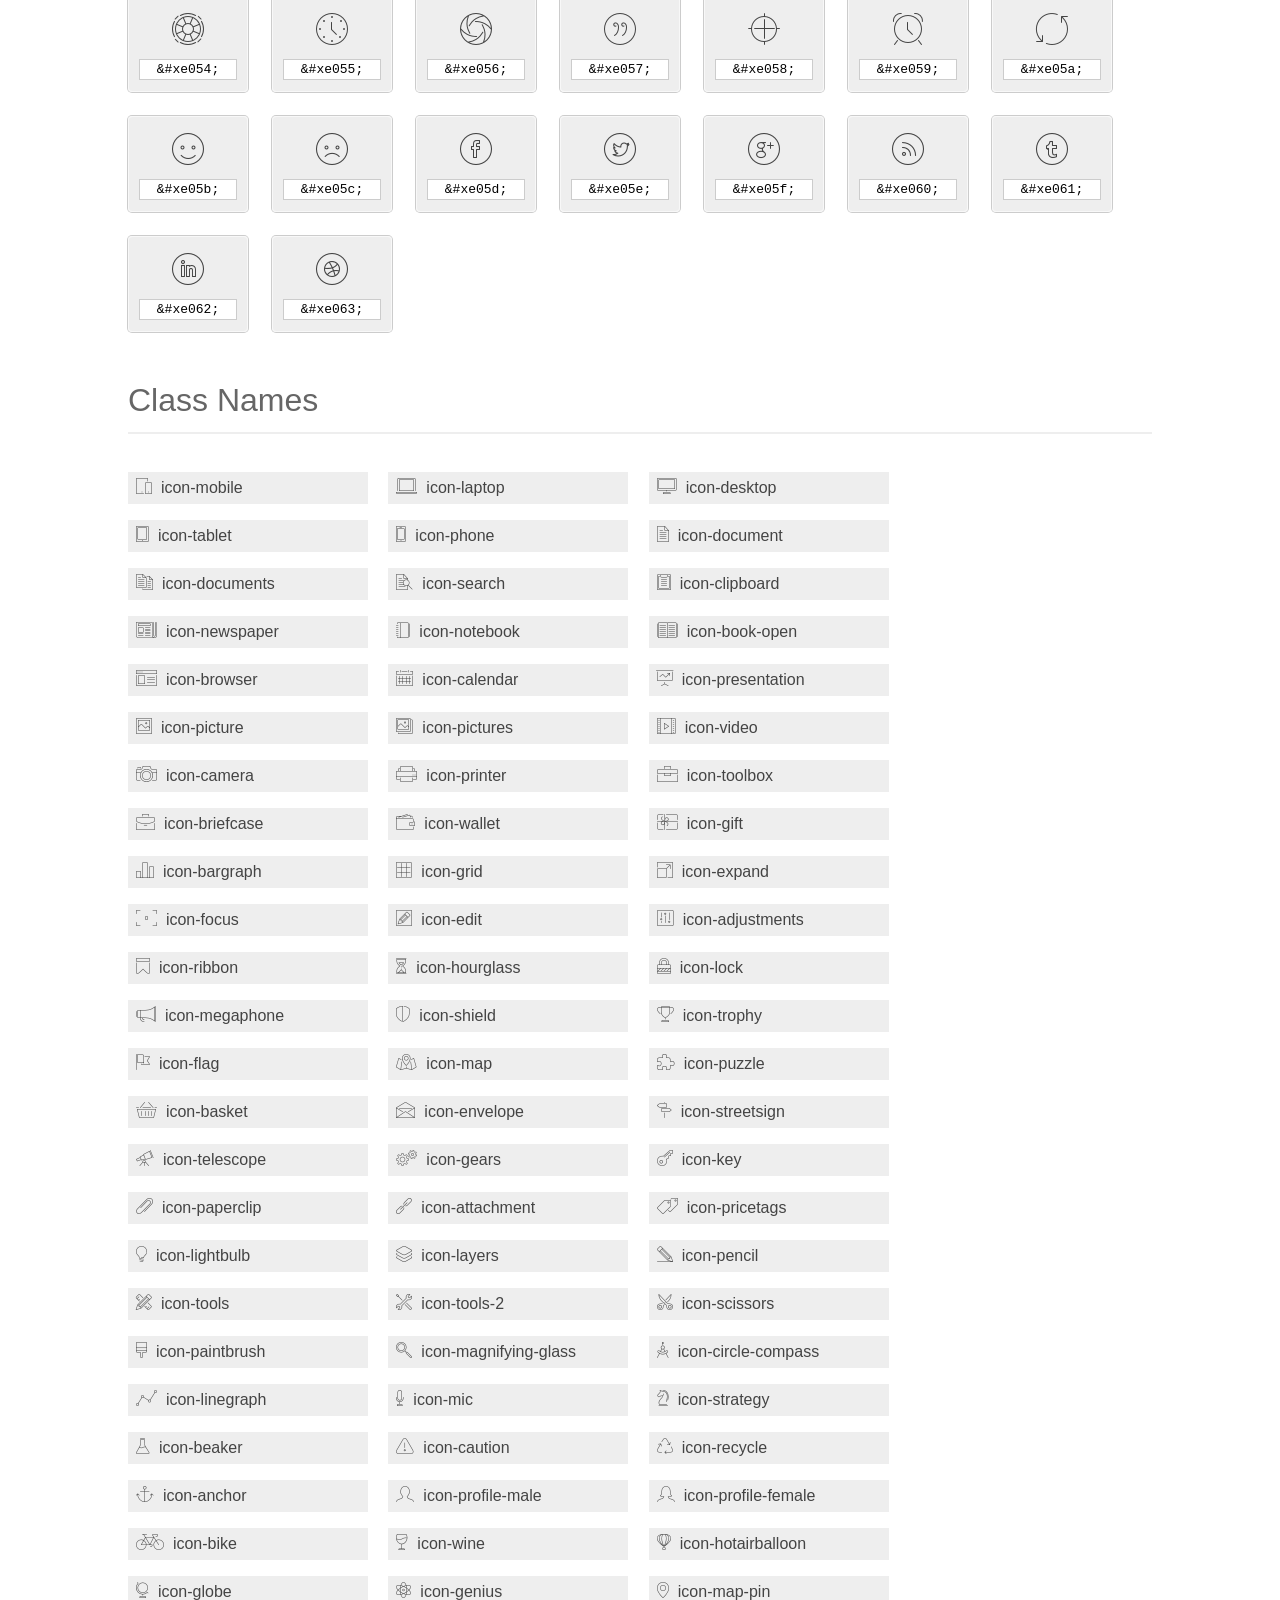
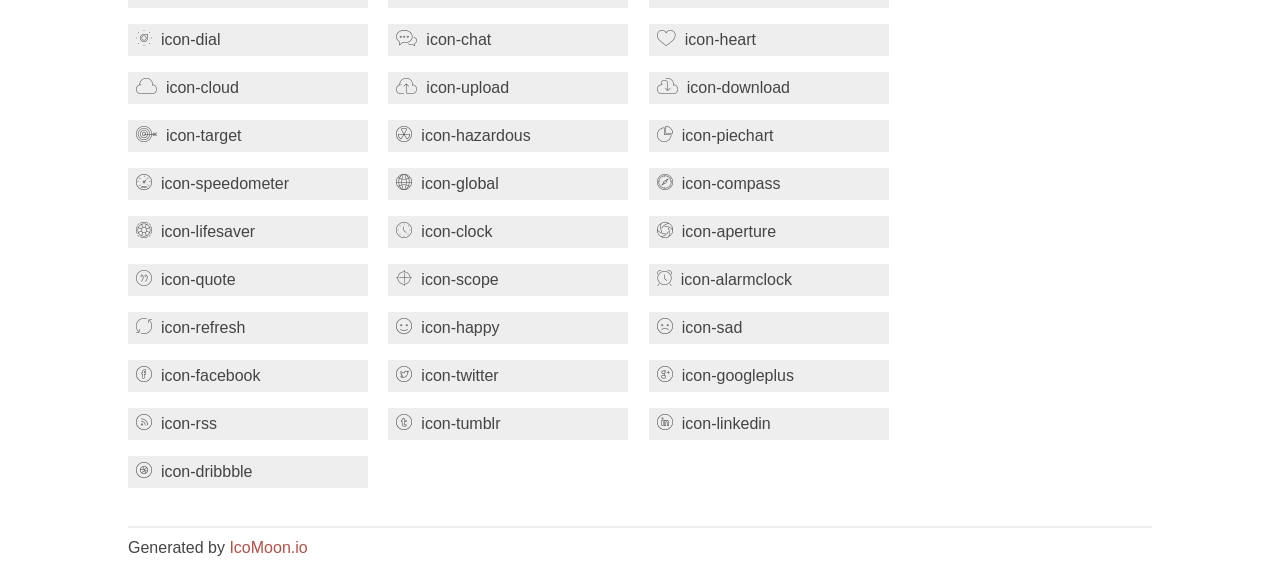
<file: fonts/et-line-font/index.html>
<!doctype html>
<html>
<head>
<title>Your Font/Glyphs</title>
<link rel="stylesheet" href="style.css" />
<!--[if lte IE 7]><script src="lte-ie7.js"></script><![endif]-->
<style>
	section, header, footer {display: block;}
	body {
		font-family: sans-serif;
		color: #444;
		line-height: 1.5;
		font-size: 1em;
	}
	* {
		-moz-box-sizing: border-box;
		-webkit-box-sizing: border-box;
		box-sizing: border-box;
		margin: 0;
		padding: 0;
	}
	.glyph {
		font-size: 16px;
		float: left;
		text-align: center;
		background: #eee;
		padding: .75em;
		margin: .75em 1.5em .75em 0;
		width: 7.5em;
		border-radius: .25em;
		box-shadow: inset 0 0 0 1px #f8f8f8, 0 0 0 1px #CCC;
	}
	.glyph input {
		font-family: consolas, monospace;
		font-size: 13px;
		width: 100%;
		text-align: center;
		border: 0;
		box-shadow: 0 0 0 1px #ccc;
		padding: .125em;
	}
	.w-main {
		width: 80%;
	}
	.centered {
		margin-left: auto;
		margin-right: auto;
	}
	.fs1 {
		font-size: 2em;
	}
	header {
		margin: 2em 0;
		padding-bottom: .5em;
		color: #666;
		box-shadow: 0 2px #eee;
	}
	header h1 {
		font-size: 2em;
		font-weight: normal;
	}
	.clearfix:before, .clearfix:after { content: ""; display: table; }
	.clearfix:after, .clear { clear: both; }
	footer {
		margin-top: 2em;
		padding: .5em 0;
		box-shadow: 0 -2px #eee;
	}
	a, a:visited {
		color: #B35047;
		text-decoration: none;
	}
	a:hover, a:focus {color: #000;}
	.box1 {
		font-size: 16px;
		display: inline-block;
		width: 15em;
		padding: .25em .5em;
		background: #eee;
		margin: .5em 1em .5em 0;
	}
</style>
</head>
<body>
	<div class="w-main centered">
	<section class="mtm clearfix" id="glyphs">
	<header>
		<h1>Your font contains the following glyphs</h1>
		<p>The generated SVG font can be imported back to <a href="http://icomoon.io/app">IcoMoon</a> for modification.</p>
	</header>
	<div class="glyph">
		<div class="fs1" aria-hidden="true" data-icon="&#xe000;"></div>
		<input type="text" readonly="readonly" value="&amp;#xe000;" />
	</div>
	<div class="glyph">
		<div class="fs1" aria-hidden="true" data-icon="&#xe001;"></div>
		<input type="text" readonly="readonly" value="&amp;#xe001;" />
	</div>
	<div class="glyph">
		<div class="fs1" aria-hidden="true" data-icon="&#xe002;"></div>
		<input type="text" readonly="readonly" value="&amp;#xe002;" />
	</div>
	<div class="glyph">
		<div class="fs1" aria-hidden="true" data-icon="&#xe003;"></div>
		<input type="text" readonly="readonly" value="&amp;#xe003;" />
	</div>
	<div class="glyph">
		<div class="fs1" aria-hidden="true" data-icon="&#xe004;"></div>
		<input type="text" readonly="readonly" value="&amp;#xe004;" />
	</div>
	<div class="glyph">
		<div class="fs1" aria-hidden="true" data-icon="&#xe005;"></div>
		<input type="text" readonly="readonly" value="&amp;#xe005;" />
	</div>
	<div class="glyph">
		<div class="fs1" aria-hidden="true" data-icon="&#xe006;"></div>
		<input type="text" readonly="readonly" value="&amp;#xe006;" />
	</div>
	<div class="glyph">
		<div class="fs1" aria-hidden="true" data-icon="&#xe007;"></div>
		<input type="text" readonly="readonly" value="&amp;#xe007;" />
	</div>
	<div class="glyph">
		<div class="fs1" aria-hidden="true" data-icon="&#xe008;"></div>
		<input type="text" readonly="readonly" value="&amp;#xe008;" />
	</div>
	<div class="glyph">
		<div class="fs1" aria-hidden="true" data-icon="&#xe009;"></div>
		<input type="text" readonly="readonly" value="&amp;#xe009;" />
	</div>
	<div class="glyph">
		<div class="fs1" aria-hidden="true" data-icon="&#xe00a;"></div>
		<input type="text" readonly="readonly" value="&amp;#xe00a;" />
	</div>
	<div class="glyph">
		<div class="fs1" aria-hidden="true" data-icon="&#xe00b;"></div>
		<input type="text" readonly="readonly" value="&amp;#xe00b;" />
	</div>
	<div class="glyph">
		<div class="fs1" aria-hidden="true" data-icon="&#xe00c;"></div>
		<input type="text" readonly="readonly" value="&amp;#xe00c;" />
	</div>
	<div class="glyph">
		<div class="fs1" aria-hidden="true" data-icon="&#xe00d;"></div>
		<input type="text" readonly="readonly" value="&amp;#xe00d;" />
	</div>
	<div class="glyph">
		<div class="fs1" aria-hidden="true" data-icon="&#xe00e;"></div>
		<input type="text" readonly="readonly" value="&amp;#xe00e;" />
	</div>
	<div class="glyph">
		<div class="fs1" aria-hidden="true" data-icon="&#xe00f;"></div>
		<input type="text" readonly="readonly" value="&amp;#xe00f;" />
	</div>
	<div class="glyph">
		<div class="fs1" aria-hidden="true" data-icon="&#xe010;"></div>
		<input type="text" readonly="readonly" value="&amp;#xe010;" />
	</div>
	<div class="glyph">
		<div class="fs1" aria-hidden="true" data-icon="&#xe011;"></div>
		<input type="text" readonly="readonly" value="&amp;#xe011;" />
	</div>
	<div class="glyph">
		<div class="fs1" aria-hidden="true" data-icon="&#xe012;"></div>
		<input type="text" readonly="readonly" value="&amp;#xe012;" />
	</div>
	<div class="glyph">
		<div class="fs1" aria-hidden="true" data-icon="&#xe013;"></div>
		<input type="text" readonly="readonly" value="&amp;#xe013;" />
	</div>
	<div class="glyph">
		<div class="fs1" aria-hidden="true" data-icon="&#xe014;"></div>
		<input type="text" readonly="readonly" value="&amp;#xe014;" />
	</div>
	<div class="glyph">
		<div class="fs1" aria-hidden="true" data-icon="&#xe015;"></div>
		<input type="text" readonly="readonly" value="&amp;#xe015;" />
	</div>
	<div class="glyph">
		<div class="fs1" aria-hidden="true" data-icon="&#xe016;"></div>
		<input type="text" readonly="readonly" value="&amp;#xe016;" />
	</div>
	<div class="glyph">
		<div class="fs1" aria-hidden="true" data-icon="&#xe017;"></div>
		<input type="text" readonly="readonly" value="&amp;#xe017;" />
	</div>
	<div class="glyph">
		<div class="fs1" aria-hidden="true" data-icon="&#xe018;"></div>
		<input type="text" readonly="readonly" value="&amp;#xe018;" />
	</div>
	<div class="glyph">
		<div class="fs1" aria-hidden="true" data-icon="&#xe019;"></div>
		<input type="text" readonly="readonly" value="&amp;#xe019;" />
	</div>
	<div class="glyph">
		<div class="fs1" aria-hidden="true" data-icon="&#xe01a;"></div>
		<input type="text" readonly="readonly" value="&amp;#xe01a;" />
	</div>
	<div class="glyph">
		<div class="fs1" aria-hidden="true" data-icon="&#xe01b;"></div>
		<input type="text" readonly="readonly" value="&amp;#xe01b;" />
	</div>
	<div class="glyph">
		<div class="fs1" aria-hidden="true" data-icon="&#xe01c;"></div>
		<input type="text" readonly="readonly" value="&amp;#xe01c;" />
	</div>
	<div class="glyph">
		<div class="fs1" aria-hidden="true" data-icon="&#xe01d;"></div>
		<input type="text" readonly="readonly" value="&amp;#xe01d;" />
	</div>
	<div class="glyph">
		<div class="fs1" aria-hidden="true" data-icon="&#xe01e;"></div>
		<input type="text" readonly="readonly" value="&amp;#xe01e;" />
	</div>
	<div class="glyph">
		<div class="fs1" aria-hidden="true" data-icon="&#xe01f;"></div>
		<input type="text" readonly="readonly" value="&amp;#xe01f;" />
	</div>
	<div class="glyph">
		<div class="fs1" aria-hidden="true" data-icon="&#xe020;"></div>
		<input type="text" readonly="readonly" value="&amp;#xe020;" />
	</div>
	<div class="glyph">
		<div class="fs1" aria-hidden="true" data-icon="&#xe021;"></div>
		<input type="text" readonly="readonly" value="&amp;#xe021;" />
	</div>
	<div class="glyph">
		<div class="fs1" aria-hidden="true" data-icon="&#xe022;"></div>
		<input type="text" readonly="readonly" value="&amp;#xe022;" />
	</div>
	<div class="glyph">
		<div class="fs1" aria-hidden="true" data-icon="&#xe023;"></div>
		<input type="text" readonly="readonly" value="&amp;#xe023;" />
	</div>
	<div class="glyph">
		<div class="fs1" aria-hidden="true" data-icon="&#xe024;"></div>
		<input type="text" readonly="readonly" value="&amp;#xe024;" />
	</div>
	<div class="glyph">
		<div class="fs1" aria-hidden="true" data-icon="&#xe025;"></div>
		<input type="text" readonly="readonly" value="&amp;#xe025;" />
	</div>
	<div class="glyph">
		<div class="fs1" aria-hidden="true" data-icon="&#xe026;"></div>
		<input type="text" readonly="readonly" value="&amp;#xe026;" />
	</div>
	<div class="glyph">
		<div class="fs1" aria-hidden="true" data-icon="&#xe027;"></div>
		<input type="text" readonly="readonly" value="&amp;#xe027;" />
	</div>
	<div class="glyph">
		<div class="fs1" aria-hidden="true" data-icon="&#xe028;"></div>
		<input type="text" readonly="readonly" value="&amp;#xe028;" />
	</div>
	<div class="glyph">
		<div class="fs1" aria-hidden="true" data-icon="&#xe029;"></div>
		<input type="text" readonly="readonly" value="&amp;#xe029;" />
	</div>
	<div class="glyph">
		<div class="fs1" aria-hidden="true" data-icon="&#xe02a;"></div>
		<input type="text" readonly="readonly" value="&amp;#xe02a;" />
	</div>
	<div class="glyph">
		<div class="fs1" aria-hidden="true" data-icon="&#xe02b;"></div>
		<input type="text" readonly="readonly" value="&amp;#xe02b;" />
	</div>
	<div class="glyph">
		<div class="fs1" aria-hidden="true" data-icon="&#xe02c;"></div>
		<input type="text" readonly="readonly" value="&amp;#xe02c;" />
	</div>
	<div class="glyph">
		<div class="fs1" aria-hidden="true" data-icon="&#xe02d;"></div>
		<input type="text" readonly="readonly" value="&amp;#xe02d;" />
	</div>
	<div class="glyph">
		<div class="fs1" aria-hidden="true" data-icon="&#xe02e;"></div>
		<input type="text" readonly="readonly" value="&amp;#xe02e;" />
	</div>
	<div class="glyph">
		<div class="fs1" aria-hidden="true" data-icon="&#xe02f;"></div>
		<input type="text" readonly="readonly" value="&amp;#xe02f;" />
	</div>
	<div class="glyph">
		<div class="fs1" aria-hidden="true" data-icon="&#xe030;"></div>
		<input type="text" readonly="readonly" value="&amp;#xe030;" />
	</div>
	<div class="glyph">
		<div class="fs1" aria-hidden="true" data-icon="&#xe031;"></div>
		<input type="text" readonly="readonly" value="&amp;#xe031;" />
	</div>
	<div class="glyph">
		<div class="fs1" aria-hidden="true" data-icon="&#xe032;"></div>
		<input type="text" readonly="readonly" value="&amp;#xe032;" />
	</div>
	<div class="glyph">
		<div class="fs1" aria-hidden="true" data-icon="&#xe033;"></div>
		<input type="text" readonly="readonly" value="&amp;#xe033;" />
	</div>
	<div class="glyph">
		<div class="fs1" aria-hidden="true" data-icon="&#xe034;"></div>
		<input type="text" readonly="readonly" value="&amp;#xe034;" />
	</div>
	<div class="glyph">
		<div class="fs1" aria-hidden="true" data-icon="&#xe035;"></div>
		<input type="text" readonly="readonly" value="&amp;#xe035;" />
	</div>
	<div class="glyph">
		<div class="fs1" aria-hidden="true" data-icon="&#xe036;"></div>
		<input type="text" readonly="readonly" value="&amp;#xe036;" />
	</div>
	<div class="glyph">
		<div class="fs1" aria-hidden="true" data-icon="&#xe037;"></div>
		<input type="text" readonly="readonly" value="&amp;#xe037;" />
	</div>
	<div class="glyph">
		<div class="fs1" aria-hidden="true" data-icon="&#xe038;"></div>
		<input type="text" readonly="readonly" value="&amp;#xe038;" />
	</div>
	<div class="glyph">
		<div class="fs1" aria-hidden="true" data-icon="&#xe039;"></div>
		<input type="text" readonly="readonly" value="&amp;#xe039;" />
	</div>
	<div class="glyph">
		<div class="fs1" aria-hidden="true" data-icon="&#xe03a;"></div>
		<input type="text" readonly="readonly" value="&amp;#xe03a;" />
	</div>
	<div class="glyph">
		<div class="fs1" aria-hidden="true" data-icon="&#xe03b;"></div>
		<input type="text" readonly="readonly" value="&amp;#xe03b;" />
	</div>
	<div class="glyph">
		<div class="fs1" aria-hidden="true" data-icon="&#xe03c;"></div>
		<input type="text" readonly="readonly" value="&amp;#xe03c;" />
	</div>
	<div class="glyph">
		<div class="fs1" aria-hidden="true" data-icon="&#xe03d;"></div>
		<input type="text" readonly="readonly" value="&amp;#xe03d;" />
	</div>
	<div class="glyph">
		<div class="fs1" aria-hidden="true" data-icon="&#xe03e;"></div>
		<input type="text" readonly="readonly" value="&amp;#xe03e;" />
	</div>
	<div class="glyph">
		<div class="fs1" aria-hidden="true" data-icon="&#xe03f;"></div>
		<input type="text" readonly="readonly" value="&amp;#xe03f;" />
	</div>
	<div class="glyph">
		<div class="fs1" aria-hidden="true" data-icon="&#xe040;"></div>
		<input type="text" readonly="readonly" value="&amp;#xe040;" />
	</div>
	<div class="glyph">
		<div class="fs1" aria-hidden="true" data-icon="&#xe041;"></div>
		<input type="text" readonly="readonly" value="&amp;#xe041;" />
	</div>
	<div class="glyph">
		<div class="fs1" aria-hidden="true" data-icon="&#xe042;"></div>
		<input type="text" readonly="readonly" value="&amp;#xe042;" />
	</div>
	<div class="glyph">
		<div class="fs1" aria-hidden="true" data-icon="&#xe043;"></div>
		<input type="text" readonly="readonly" value="&amp;#xe043;" />
	</div>
	<div class="glyph">
		<div class="fs1" aria-hidden="true" data-icon="&#xe044;"></div>
		<input type="text" readonly="readonly" value="&amp;#xe044;" />
	</div>
	<div class="glyph">
		<div class="fs1" aria-hidden="true" data-icon="&#xe045;"></div>
		<input type="text" readonly="readonly" value="&amp;#xe045;" />
	</div>
	<div class="glyph">
		<div class="fs1" aria-hidden="true" data-icon="&#xe046;"></div>
		<input type="text" readonly="readonly" value="&amp;#xe046;" />
	</div>
	<div class="glyph">
		<div class="fs1" aria-hidden="true" data-icon="&#xe047;"></div>
		<input type="text" readonly="readonly" value="&amp;#xe047;" />
	</div>
	<div class="glyph">
		<div class="fs1" aria-hidden="true" data-icon="&#xe048;"></div>
		<input type="text" readonly="readonly" value="&amp;#xe048;" />
	</div>
	<div class="glyph">
		<div class="fs1" aria-hidden="true" data-icon="&#xe049;"></div>
		<input type="text" readonly="readonly" value="&amp;#xe049;" />
	</div>
	<div class="glyph">
		<div class="fs1" aria-hidden="true" data-icon="&#xe04a;"></div>
		<input type="text" readonly="readonly" value="&amp;#xe04a;" />
	</div>
	<div class="glyph">
		<div class="fs1" aria-hidden="true" data-icon="&#xe04b;"></div>
		<input type="text" readonly="readonly" value="&amp;#xe04b;" />
	</div>
	<div class="glyph">
		<div class="fs1" aria-hidden="true" data-icon="&#xe04c;"></div>
		<input type="text" readonly="readonly" value="&amp;#xe04c;" />
	</div>
	<div class="glyph">
		<div class="fs1" aria-hidden="true" data-icon="&#xe04d;"></div>
		<input type="text" readonly="readonly" value="&amp;#xe04d;" />
	</div>
	<div class="glyph">
		<div class="fs1" aria-hidden="true" data-icon="&#xe04e;"></div>
		<input type="text" readonly="readonly" value="&amp;#xe04e;" />
	</div>
	<div class="glyph">
		<div class="fs1" aria-hidden="true" data-icon="&#xe04f;"></div>
		<input type="text" readonly="readonly" value="&amp;#xe04f;" />
	</div>
	<div class="glyph">
		<div class="fs1" aria-hidden="true" data-icon="&#xe050;"></div>
		<input type="text" readonly="readonly" value="&amp;#xe050;" />
	</div>
	<div class="glyph">
		<div class="fs1" aria-hidden="true" data-icon="&#xe051;"></div>
		<input type="text" readonly="readonly" value="&amp;#xe051;" />
	</div>
	<div class="glyph">
		<div class="fs1" aria-hidden="true" data-icon="&#xe052;"></div>
		<input type="text" readonly="readonly" value="&amp;#xe052;" />
	</div>
	<div class="glyph">
		<div class="fs1" aria-hidden="true" data-icon="&#xe053;"></div>
		<input type="text" readonly="readonly" value="&amp;#xe053;" />
	</div>
	<div class="glyph">
		<div class="fs1" aria-hidden="true" data-icon="&#xe054;"></div>
		<input type="text" readonly="readonly" value="&amp;#xe054;" />
	</div>
	<div class="glyph">
		<div class="fs1" aria-hidden="true" data-icon="&#xe055;"></div>
		<input type="text" readonly="readonly" value="&amp;#xe055;" />
	</div>
	<div class="glyph">
		<div class="fs1" aria-hidden="true" data-icon="&#xe056;"></div>
		<input type="text" readonly="readonly" value="&amp;#xe056;" />
	</div>
	<div class="glyph">
		<div class="fs1" aria-hidden="true" data-icon="&#xe057;"></div>
		<input type="text" readonly="readonly" value="&amp;#xe057;" />
	</div>
	<div class="glyph">
		<div class="fs1" aria-hidden="true" data-icon="&#xe058;"></div>
		<input type="text" readonly="readonly" value="&amp;#xe058;" />
	</div>
	<div class="glyph">
		<div class="fs1" aria-hidden="true" data-icon="&#xe059;"></div>
		<input type="text" readonly="readonly" value="&amp;#xe059;" />
	</div>
	<div class="glyph">
		<div class="fs1" aria-hidden="true" data-icon="&#xe05a;"></div>
		<input type="text" readonly="readonly" value="&amp;#xe05a;" />
	</div>
	<div class="glyph">
		<div class="fs1" aria-hidden="true" data-icon="&#xe05b;"></div>
		<input type="text" readonly="readonly" value="&amp;#xe05b;" />
	</div>
	<div class="glyph">
		<div class="fs1" aria-hidden="true" data-icon="&#xe05c;"></div>
		<input type="text" readonly="readonly" value="&amp;#xe05c;" />
	</div>
	<div class="glyph">
		<div class="fs1" aria-hidden="true" data-icon="&#xe05d;"></div>
		<input type="text" readonly="readonly" value="&amp;#xe05d;" />
	</div>
	<div class="glyph">
		<div class="fs1" aria-hidden="true" data-icon="&#xe05e;"></div>
		<input type="text" readonly="readonly" value="&amp;#xe05e;" />
	</div>
	<div class="glyph">
		<div class="fs1" aria-hidden="true" data-icon="&#xe05f;"></div>
		<input type="text" readonly="readonly" value="&amp;#xe05f;" />
	</div>
	<div class="glyph">
		<div class="fs1" aria-hidden="true" data-icon="&#xe060;"></div>
		<input type="text" readonly="readonly" value="&amp;#xe060;" />
	</div>
	<div class="glyph">
		<div class="fs1" aria-hidden="true" data-icon="&#xe061;"></div>
		<input type="text" readonly="readonly" value="&amp;#xe061;" />
	</div>
	<div class="glyph">
		<div class="fs1" aria-hidden="true" data-icon="&#xe062;"></div>
		<input type="text" readonly="readonly" value="&amp;#xe062;" />
	</div>
	<div class="glyph">
		<div class="fs1" aria-hidden="true" data-icon="&#xe063;"></div>
		<input type="text" readonly="readonly" value="&amp;#xe063;" />
	</div>
	</section>
	<div class="clear"></div>
	<section class="mtm clearfix" id="glyphs">
	<header>
		<h1>Class Names</h1>
	</header>
	<span class="box1">
		<span aria-hidden="true" class="icon-mobile"></span>
		&nbsp;icon-mobile
	</span>
	<span class="box1">
		<span aria-hidden="true" class="icon-laptop"></span>
		&nbsp;icon-laptop
	</span>
	<span class="box1">
		<span aria-hidden="true" class="icon-desktop"></span>
		&nbsp;icon-desktop
	</span>
	<span class="box1">
		<span aria-hidden="true" class="icon-tablet"></span>
		&nbsp;icon-tablet
	</span>
	<span class="box1">
		<span aria-hidden="true" class="icon-phone"></span>
		&nbsp;icon-phone
	</span>
	<span class="box1">
		<span aria-hidden="true" class="icon-document"></span>
		&nbsp;icon-document
	</span>
	<span class="box1">
		<span aria-hidden="true" class="icon-documents"></span>
		&nbsp;icon-documents
	</span>
	<span class="box1">
		<span aria-hidden="true" class="icon-search"></span>
		&nbsp;icon-search
	</span>
	<span class="box1">
		<span aria-hidden="true" class="icon-clipboard"></span>
		&nbsp;icon-clipboard
	</span>
	<span class="box1">
		<span aria-hidden="true" class="icon-newspaper"></span>
		&nbsp;icon-newspaper
	</span>
	<span class="box1">
		<span aria-hidden="true" class="icon-notebook"></span>
		&nbsp;icon-notebook
	</span>
	<span class="box1">
		<span aria-hidden="true" class="icon-book-open"></span>
		&nbsp;icon-book-open
	</span>
	<span class="box1">
		<span aria-hidden="true" class="icon-browser"></span>
		&nbsp;icon-browser
	</span>
	<span class="box1">
		<span aria-hidden="true" class="icon-calendar"></span>
		&nbsp;icon-calendar
	</span>
	<span class="box1">
		<span aria-hidden="true" class="icon-presentation"></span>
		&nbsp;icon-presentation
	</span>
	<span class="box1">
		<span aria-hidden="true" class="icon-picture"></span>
		&nbsp;icon-picture
	</span>
	<span class="box1">
		<span aria-hidden="true" class="icon-pictures"></span>
		&nbsp;icon-pictures
	</span>
	<span class="box1">
		<span aria-hidden="true" class="icon-video"></span>
		&nbsp;icon-video
	</span>
	<span class="box1">
		<span aria-hidden="true" class="icon-camera"></span>
		&nbsp;icon-camera
	</span>
	<span class="box1">
		<span aria-hidden="true" class="icon-printer"></span>
		&nbsp;icon-printer
	</span>
	<span class="box1">
		<span aria-hidden="true" class="icon-toolbox"></span>
		&nbsp;icon-toolbox
	</span>
	<span class="box1">
		<span aria-hidden="true" class="icon-briefcase"></span>
		&nbsp;icon-briefcase
	</span>
	<span class="box1">
		<span aria-hidden="true" class="icon-wallet"></span>
		&nbsp;icon-wallet
	</span>
	<span class="box1">
		<span aria-hidden="true" class="icon-gift"></span>
		&nbsp;icon-gift
	</span>
	<span class="box1">
		<span aria-hidden="true" class="icon-bargraph"></span>
		&nbsp;icon-bargraph
	</span>
	<span class="box1">
		<span aria-hidden="true" class="icon-grid"></span>
		&nbsp;icon-grid
	</span>
	<span class="box1">
		<span aria-hidden="true" class="icon-expand"></span>
		&nbsp;icon-expand
	</span>
	<span class="box1">
		<span aria-hidden="true" class="icon-focus"></span>
		&nbsp;icon-focus
	</span>
	<span class="box1">
		<span aria-hidden="true" class="icon-edit"></span>
		&nbsp;icon-edit
	</span>
	<span class="box1">
		<span aria-hidden="true" class="icon-adjustments"></span>
		&nbsp;icon-adjustments
	</span>
	<span class="box1">
		<span aria-hidden="true" class="icon-ribbon"></span>
		&nbsp;icon-ribbon
	</span>
	<span class="box1">
		<span aria-hidden="true" class="icon-hourglass"></span>
		&nbsp;icon-hourglass
	</span>
	<span class="box1">
		<span aria-hidden="true" class="icon-lock"></span>
		&nbsp;icon-lock
	</span>
	<span class="box1">
		<span aria-hidden="true" class="icon-megaphone"></span>
		&nbsp;icon-megaphone
	</span>
	<span class="box1">
		<span aria-hidden="true" class="icon-shield"></span>
		&nbsp;icon-shield
	</span>
	<span class="box1">
		<span aria-hidden="true" class="icon-trophy"></span>
		&nbsp;icon-trophy
	</span>
	<span class="box1">
		<span aria-hidden="true" class="icon-flag"></span>
		&nbsp;icon-flag
	</span>
	<span class="box1">
		<span aria-hidden="true" class="icon-map"></span>
		&nbsp;icon-map
	</span>
	<span class="box1">
		<span aria-hidden="true" class="icon-puzzle"></span>
		&nbsp;icon-puzzle
	</span>
	<span class="box1">
		<span aria-hidden="true" class="icon-basket"></span>
		&nbsp;icon-basket
	</span>
	<span class="box1">
		<span aria-hidden="true" class="icon-envelope"></span>
		&nbsp;icon-envelope
	</span>
	<span class="box1">
		<span aria-hidden="true" class="icon-streetsign"></span>
		&nbsp;icon-streetsign
	</span>
	<span class="box1">
		<span aria-hidden="true" class="icon-telescope"></span>
		&nbsp;icon-telescope
	</span>
	<span class="box1">
		<span aria-hidden="true" class="icon-gears"></span>
		&nbsp;icon-gears
	</span>
	<span class="box1">
		<span aria-hidden="true" class="icon-key"></span>
		&nbsp;icon-key
	</span>
	<span class="box1">
		<span aria-hidden="true" class="icon-paperclip"></span>
		&nbsp;icon-paperclip
	</span>
	<span class="box1">
		<span aria-hidden="true" class="icon-attachment"></span>
		&nbsp;icon-attachment
	</span>
	<span class="box1">
		<span aria-hidden="true" class="icon-pricetags"></span>
		&nbsp;icon-pricetags
	</span>
	<span class="box1">
		<span aria-hidden="true" class="icon-lightbulb"></span>
		&nbsp;icon-lightbulb
	</span>
	<span class="box1">
		<span aria-hidden="true" class="icon-layers"></span>
		&nbsp;icon-layers
	</span>
	<span class="box1">
		<span aria-hidden="true" class="icon-pencil"></span>
		&nbsp;icon-pencil
	</span>
	<span class="box1">
		<span aria-hidden="true" class="icon-tools"></span>
		&nbsp;icon-tools
	</span>
	<span class="box1">
		<span aria-hidden="true" class="icon-tools-2"></span>
		&nbsp;icon-tools-2
	</span>
	<span class="box1">
		<span aria-hidden="true" class="icon-scissors"></span>
		&nbsp;icon-scissors
	</span>
	<span class="box1">
		<span aria-hidden="true" class="icon-paintbrush"></span>
		&nbsp;icon-paintbrush
	</span>
	<span class="box1">
		<span aria-hidden="true" class="icon-magnifying-glass"></span>
		&nbsp;icon-magnifying-glass
	</span>
	<span class="box1">
		<span aria-hidden="true" class="icon-circle-compass"></span>
		&nbsp;icon-circle-compass
	</span>
	<span class="box1">
		<span aria-hidden="true" class="icon-linegraph"></span>
		&nbsp;icon-linegraph
	</span>
	<span class="box1">
		<span aria-hidden="true" class="icon-mic"></span>
		&nbsp;icon-mic
	</span>
	<span class="box1">
		<span aria-hidden="true" class="icon-strategy"></span>
		&nbsp;icon-strategy
	</span>
	<span class="box1">
		<span aria-hidden="true" class="icon-beaker"></span>
		&nbsp;icon-beaker
	</span>
	<span class="box1">
		<span aria-hidden="true" class="icon-caution"></span>
		&nbsp;icon-caution
	</span>
	<span class="box1">
		<span aria-hidden="true" class="icon-recycle"></span>
		&nbsp;icon-recycle
	</span>
	<span class="box1">
		<span aria-hidden="true" class="icon-anchor"></span>
		&nbsp;icon-anchor
	</span>
	<span class="box1">
		<span aria-hidden="true" class="icon-profile-male"></span>
		&nbsp;icon-profile-male
	</span>
	<span class="box1">
		<span aria-hidden="true" class="icon-profile-female"></span>
		&nbsp;icon-profile-female
	</span>
	<span class="box1">
		<span aria-hidden="true" class="icon-bike"></span>
		&nbsp;icon-bike
	</span>
	<span class="box1">
		<span aria-hidden="true" class="icon-wine"></span>
		&nbsp;icon-wine
	</span>
	<span class="box1">
		<span aria-hidden="true" class="icon-hotairballoon"></span>
		&nbsp;icon-hotairballoon
	</span>
	<span class="box1">
		<span aria-hidden="true" class="icon-globe"></span>
		&nbsp;icon-globe
	</span>
	<span class="box1">
		<span aria-hidden="true" class="icon-genius"></span>
		&nbsp;icon-genius
	</span>
	<span class="box1">
		<span aria-hidden="true" class="icon-map-pin"></span>
		&nbsp;icon-map-pin
	</span>
	<span class="box1">
		<span aria-hidden="true" class="icon-dial"></span>
		&nbsp;icon-dial
	</span>
	<span class="box1">
		<span aria-hidden="true" class="icon-chat"></span>
		&nbsp;icon-chat
	</span>
	<span class="box1">
		<span aria-hidden="true" class="icon-heart"></span>
		&nbsp;icon-heart
	</span>
	<span class="box1">
		<span aria-hidden="true" class="icon-cloud"></span>
		&nbsp;icon-cloud
	</span>
	<span class="box1">
		<span aria-hidden="true" class="icon-upload"></span>
		&nbsp;icon-upload
	</span>
	<span class="box1">
		<span aria-hidden="true" class="icon-download"></span>
		&nbsp;icon-download
	</span>
	<span class="box1">
		<span aria-hidden="true" class="icon-target"></span>
		&nbsp;icon-target
	</span>
	<span class="box1">
		<span aria-hidden="true" class="icon-hazardous"></span>
		&nbsp;icon-hazardous
	</span>
	<span class="box1">
		<span aria-hidden="true" class="icon-piechart"></span>
		&nbsp;icon-piechart
	</span>
	<span class="box1">
		<span aria-hidden="true" class="icon-speedometer"></span>
		&nbsp;icon-speedometer
	</span>
	<span class="box1">
		<span aria-hidden="true" class="icon-global"></span>
		&nbsp;icon-global
	</span>
	<span class="box1">
		<span aria-hidden="true" class="icon-compass"></span>
		&nbsp;icon-compass
	</span>
	<span class="box1">
		<span aria-hidden="true" class="icon-lifesaver"></span>
		&nbsp;icon-lifesaver
	</span>
	<span class="box1">
		<span aria-hidden="true" class="icon-clock"></span>
		&nbsp;icon-clock
	</span>
	<span class="box1">
		<span aria-hidden="true" class="icon-aperture"></span>
		&nbsp;icon-aperture
	</span>
	<span class="box1">
		<span aria-hidden="true" class="icon-quote"></span>
		&nbsp;icon-quote
	</span>
	<span class="box1">
		<span aria-hidden="true" class="icon-scope"></span>
		&nbsp;icon-scope
	</span>
	<span class="box1">
		<span aria-hidden="true" class="icon-alarmclock"></span>
		&nbsp;icon-alarmclock
	</span>
	<span class="box1">
		<span aria-hidden="true" class="icon-refresh"></span>
		&nbsp;icon-refresh
	</span>
	<span class="box1">
		<span aria-hidden="true" class="icon-happy"></span>
		&nbsp;icon-happy
	</span>
	<span class="box1">
		<span aria-hidden="true" class="icon-sad"></span>
		&nbsp;icon-sad
	</span>
	<span class="box1">
		<span aria-hidden="true" class="icon-facebook"></span>
		&nbsp;icon-facebook
	</span>
	<span class="box1">
		<span aria-hidden="true" class="icon-twitter"></span>
		&nbsp;icon-twitter
	</span>
	<span class="box1">
		<span aria-hidden="true" class="icon-googleplus"></span>
		&nbsp;icon-googleplus
	</span>
	<span class="box1">
		<span aria-hidden="true" class="icon-rss"></span>
		&nbsp;icon-rss
	</span>
	<span class="box1">
		<span aria-hidden="true" class="icon-tumblr"></span>
		&nbsp;icon-tumblr
	</span>
	<span class="box1">
		<span aria-hidden="true" class="icon-linkedin"></span>
		&nbsp;icon-linkedin
	</span>
	<span class="box1">
		<span aria-hidden="true" class="icon-dribbble"></span>
		&nbsp;icon-dribbble
	</span>
	</section>
	<footer>
		<p>Generated by <a href="http://icomoon.io">IcoMoon.io</a></p>
	</footer>
	</div>
	<script>
	document.getElementById("glyphs").addEventListener("click", function(e) {
		var target = e.target;
		if (target.tagName === "INPUT") {
			target.select();
		}
	});
	</script>
</body>
</html>
</file>
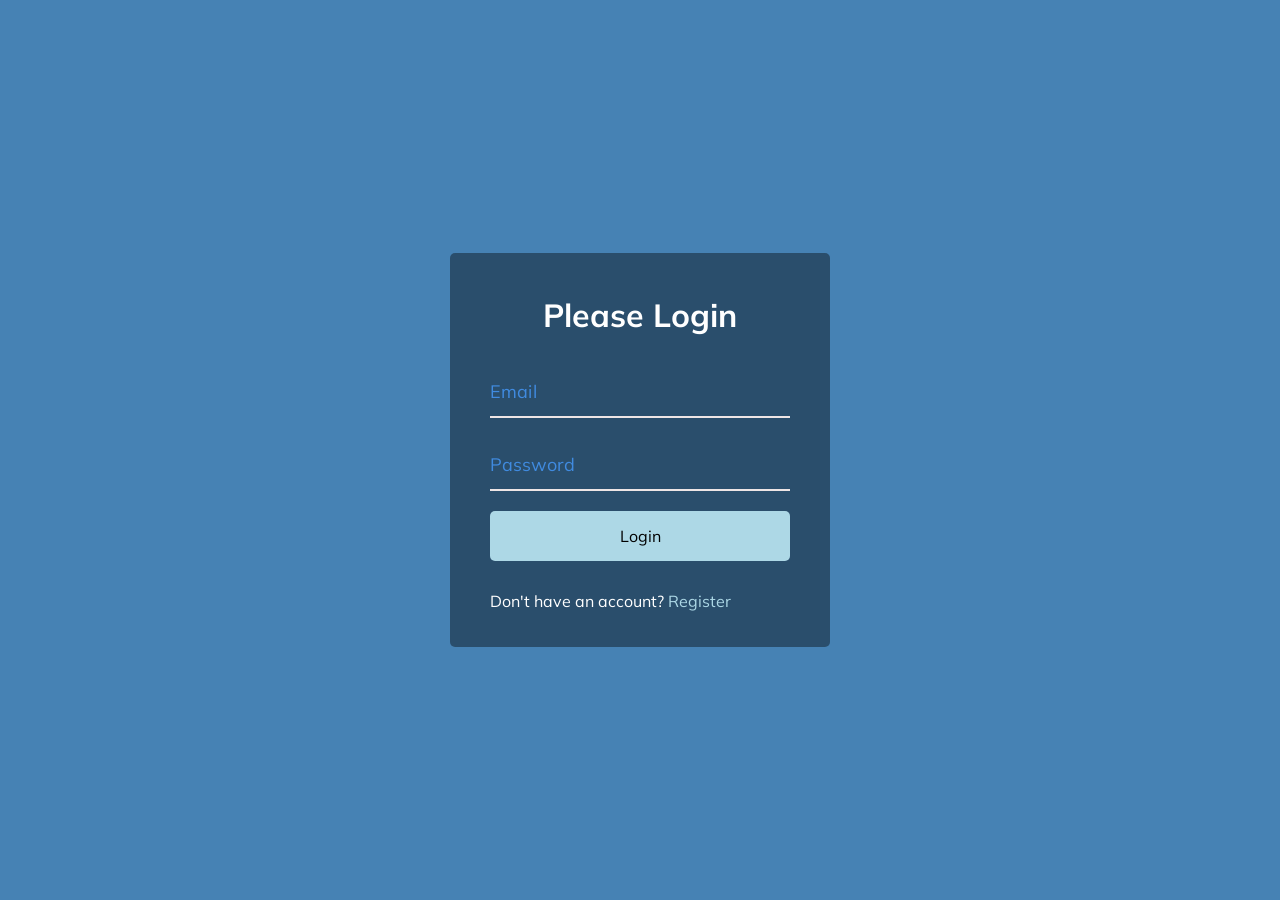
<file: Retos/Día 10 - Form input wave/index.html>
<!DOCTYPE html>
<html lang="en">
  <head>
    <meta charset="UTF-8" />
    <meta name="viewport" content="width=device-width, initial-scale=1.0" />
    <link rel="stylesheet" href="style.css" />
    <title>Form Input Wave</title>
  </head>
  <body>
    <div class="container">
      <h1>Please Login</h1>
      <form>
        <div class="form-control">
          <input type="text" required>
          <label>Email</label>
          <!-- <label>
            <span style="transition-delay: 0ms">E</span>
              <span style="transition-delay: 50ms">m</span>
              <span style="transition-delay: 100ms">a</span>
              <span style="transition-delay: 150ms">i</span>
              <span style="transition-delay: 200ms">l</span>
        </label> -->
        </div>

        <div class="form-control">
          <input type="password" required>
          <label>Password</label>
        </div>

        <button class="btn">Login</button>

        <p class="text">Don't have an account? <a href="#">Register</a> </p>
      </form>
    </div>
    <script src="script.js"></script>
  </body>
</html>
</file>
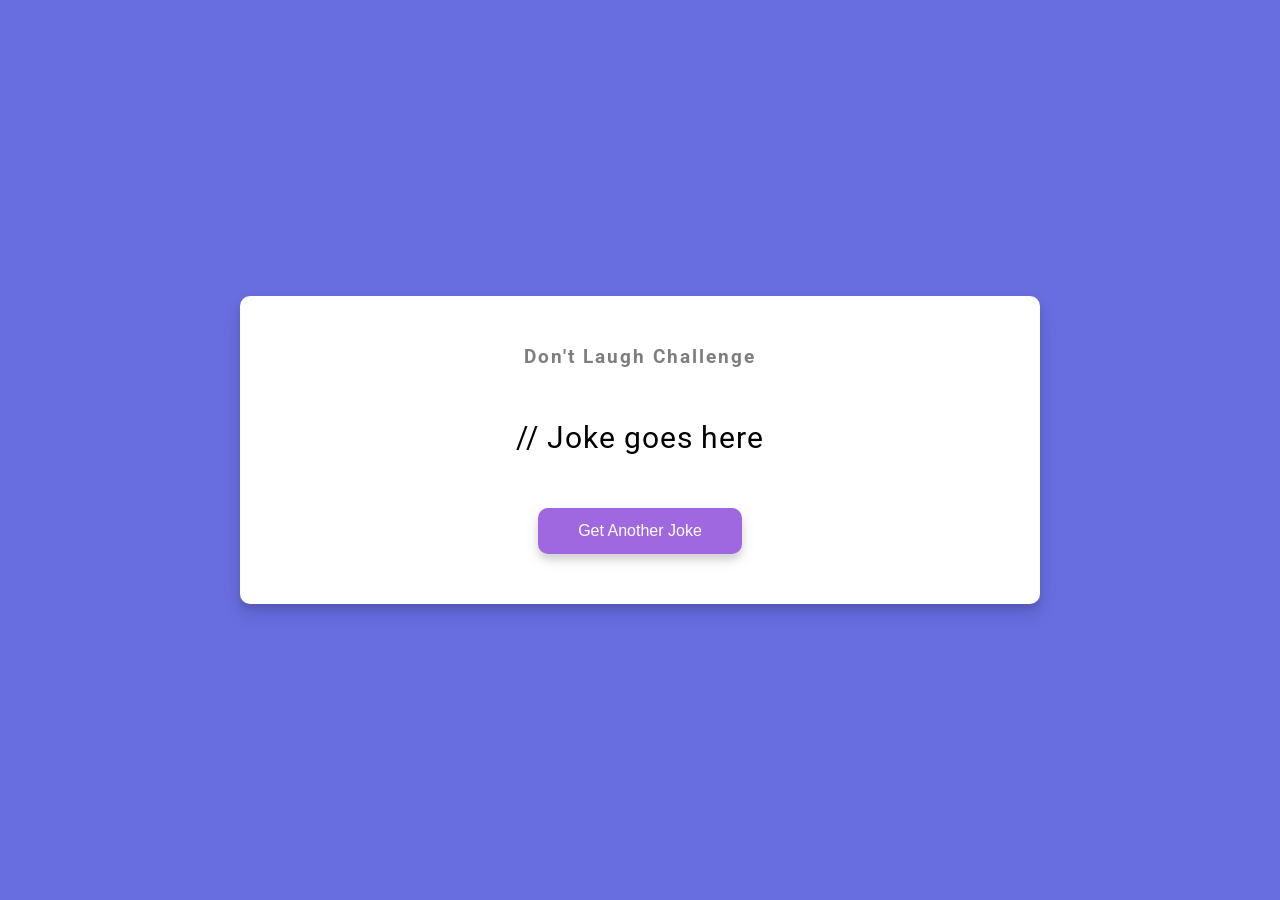
<file: Retos/Día 11 - Dad Jokes/index.html>
<!DOCTYPE html>
<html lang="en">
  <head>
    <meta charset="UTF-8" />
    <meta name="viewport" content="width=device-width, initial-scale=1.0" />
    <link rel="stylesheet" href="styles.css" />
    <title>Dad Jokes</title>
  </head>
  <body>
    <div class="container">
      <h3>Don't Laugh Challenge</h3>
      <div id="joke" class="joke">// Joke goes here</div>
      <button id="jokeBtn" class="btn">Get Another Joke</button>
    </div>
    <script src="script.js"></script>
  </body>
</html>
</file>
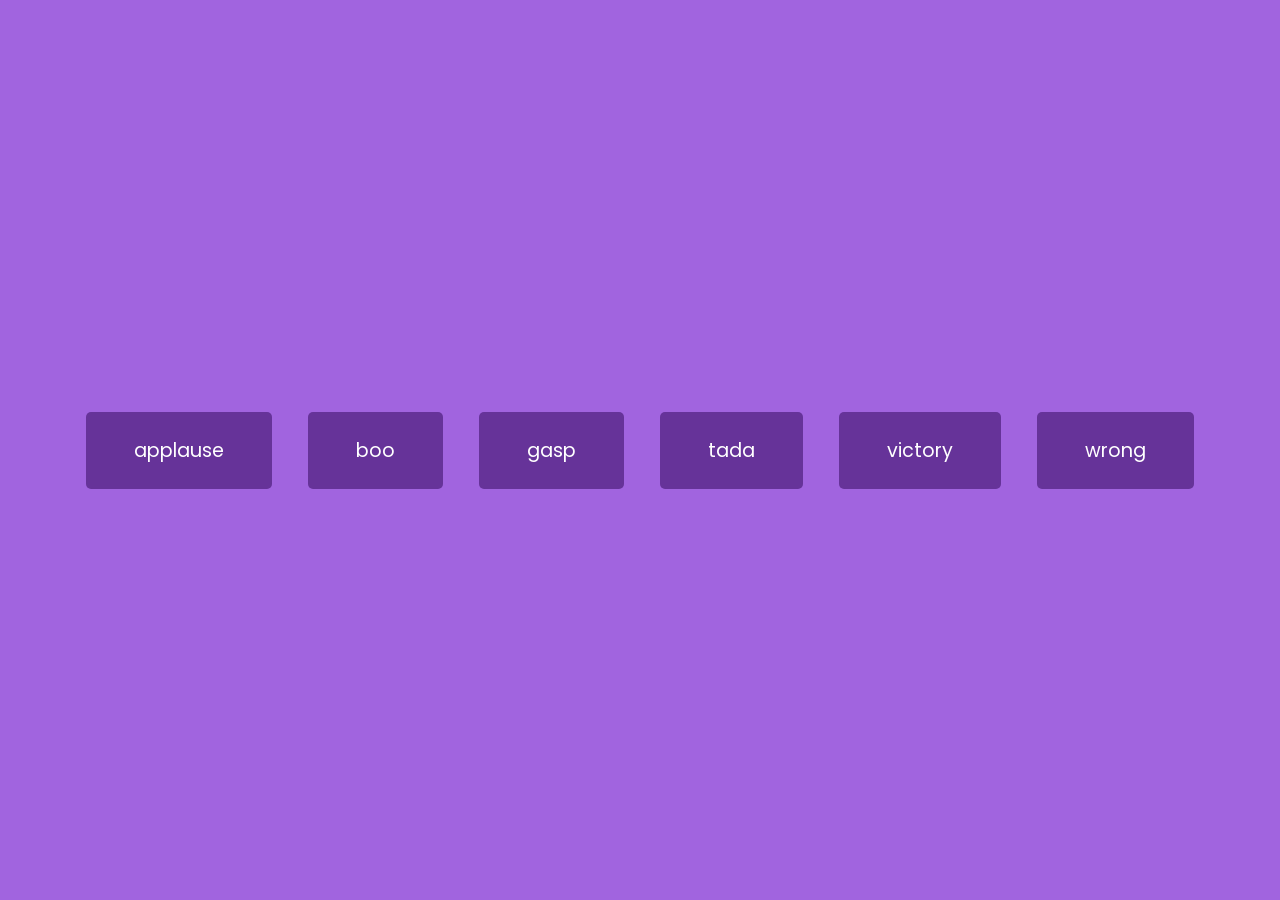
<file: Retos/Día 12 - Sound Board/index.html>
<!DOCTYPE html>
<html lang="en">
  <head>
    <meta charset="UTF-8" />
    <meta name="viewport" content="width=device-width, initial-scale=1.0" />
    <link rel="stylesheet" href="style.css" />
    <title>Sound Board</title>
  </head>
  <body>
    
    <div id="buttons">
      <button class="btn"> applause
        <audio class ="audio" id="applause"  src="sounds/applause.mp3"></audio>
      </button>
      <button class="btn"> boo
        <audio class ="audio"  id="boo" src="sounds/boo.mp3"></audio>
      </button>
      <button class="btn"> gasp
       <audio class ="audio"  id="gasp" src="sounds/gasp.mp3"></audio>
      </button>  
      <button class="btn"> tada
       <audio class ="audio"  id="tada" src="sounds/tada.mp3"></audio>
      </button>
      <button class="btn"> victory
       <audio class ="audio"  id="victory" src="sounds/victory.mp3"></audio>
      </button>
      <button class="btn">wrong
       <audio class ="audio"  id="wrong" src="sounds/wrong.mp3"></audio>
      </button>

    </div>
    <script src="script.js"></script>
  </body>
</html>
</file>
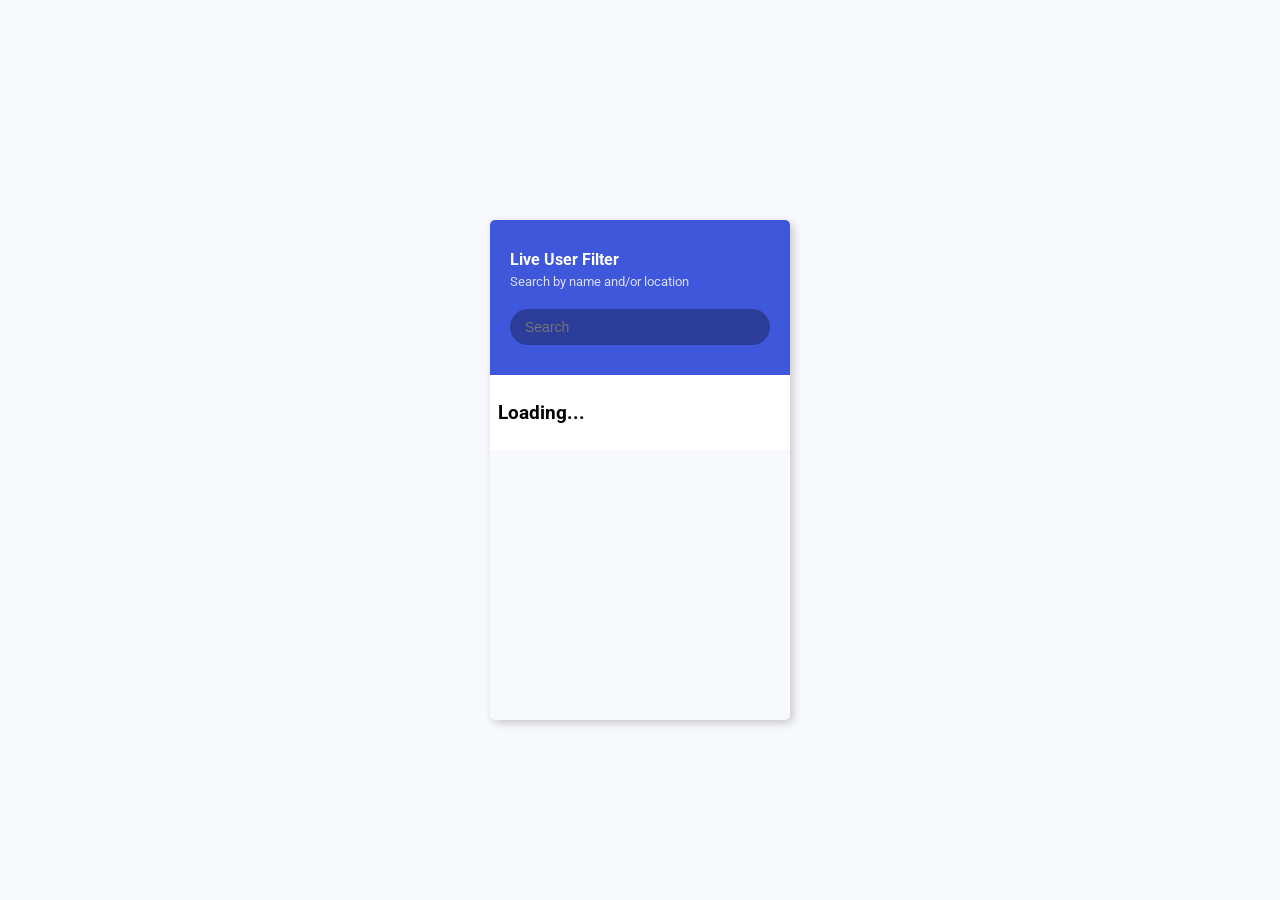
<file: Retos/Día 13 - Live User Filter/index.html>
<!DOCTYPE html>
<html lang="en">
  <head>
    <meta charset="UTF-8" />
    <meta name="viewport" content="width=device-width, initial-scale=1.0" />
    <link rel="stylesheet" href="style.css" />
    <title>Live User Filter</title>
  </head>
  <body>
    <div class="container">
      <header class="header">
        <h4 class="title">Live User Filter</h4>
        <small class="subtitle">Search by name and/or location</small>
        <input type="text" id="filter" placeholder="Search">
      </header>

      <ul id="result" class="user-list">
        <li>
          <h3>Loading...</h3>
        </li>
      </ul>
    </div>
    <script src="script.js"></script>
  </body>
</html>
</file>
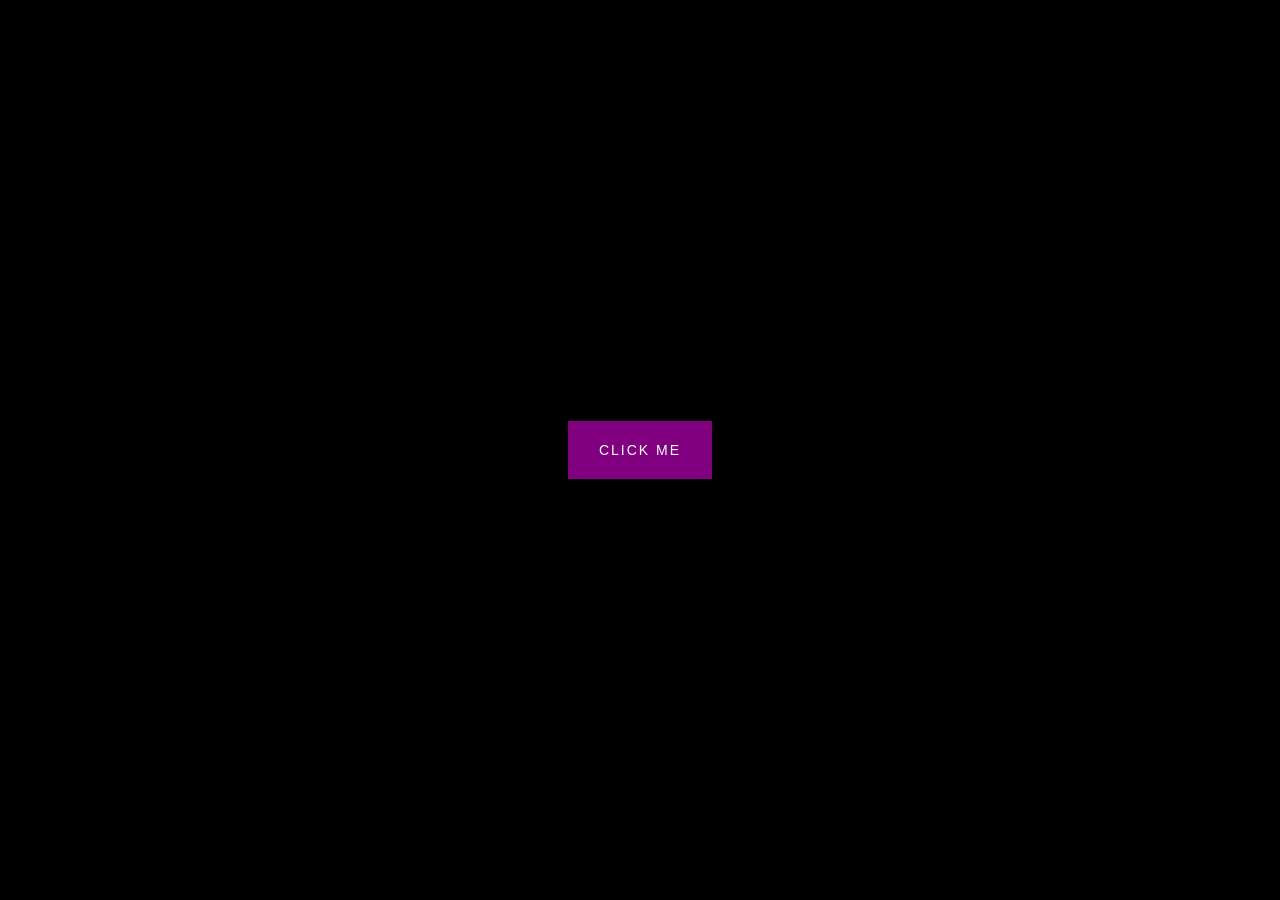
<file: Retos/Día 14 - Button Ripple Effect/index.html>
<!DOCTYPE html>
<html lang="en">
  <head>
    <meta charset="UTF-8" />
    <meta name="viewport" content="width=device-width, initial-scale=1.0" />
    <link rel="stylesheet" href="style.css" />
    <title>Button Ripple Effect</title>
  </head>
  <body>
    <button class="ripple">Click Me</button>
    <script src="script.js"></script>
  </body>
</html>
</file>
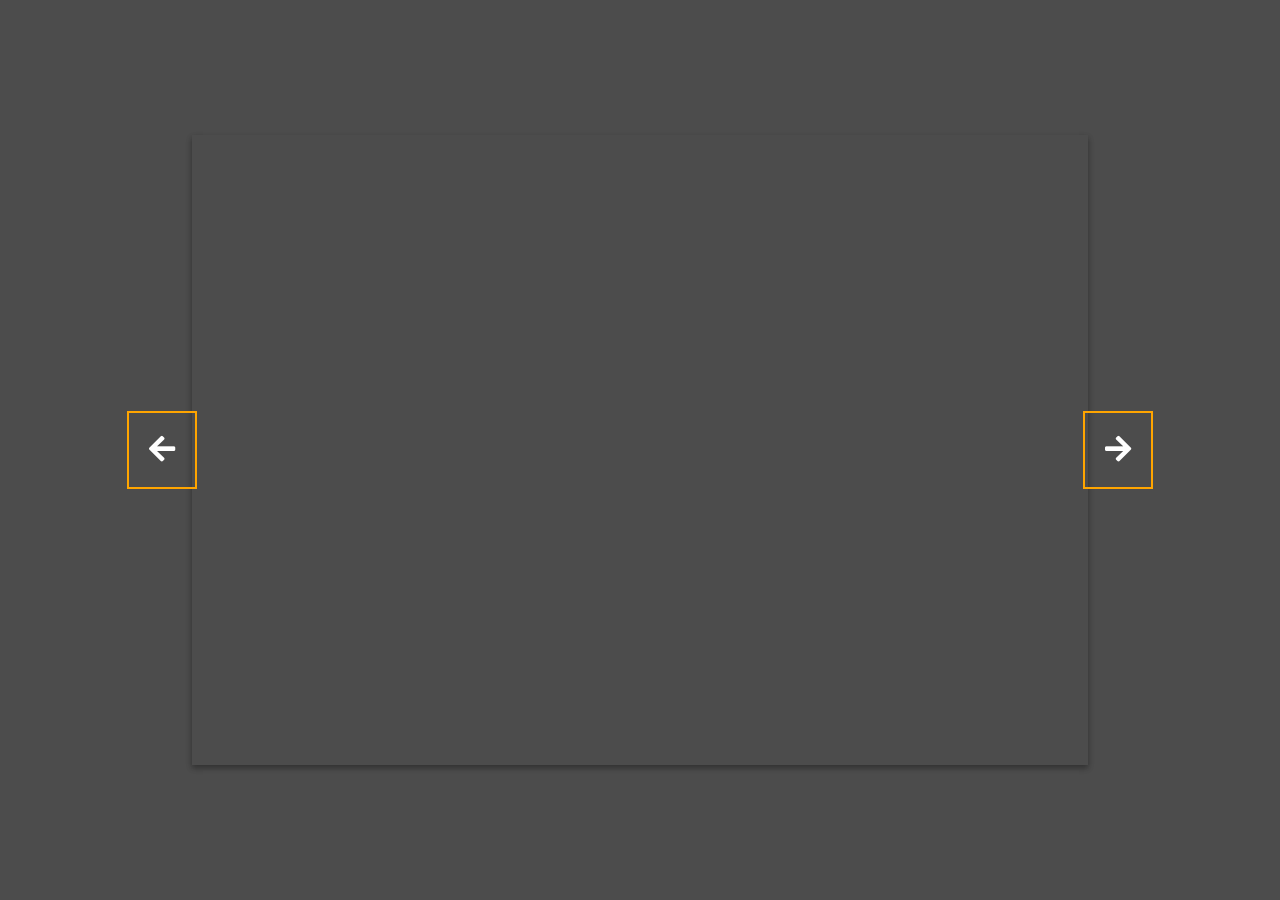
<file: Retos/Día 15 - Background Slider/index.html>
<!DOCTYPE html>
<html lang="en">
  <head>
    <meta charset="UTF-8" />
    <meta name="viewport" content="width=device-width, initial-scale=1.0" />
    <link
      rel="stylesheet"
      href="https://cdnjs.cloudflare.com/ajax/libs/font-awesome/5.14.0/css/all.min.css"
      integrity="sha512-1PKOgIY59xJ8Co8+NE6FZ+LOAZKjy+KY8iq0G4B3CyeY6wYHN3yt9PW0XpSriVlkMXe40PTKnXrLnZ9+fkDaog=="
      crossorigin="anonymous"
    />
    <link rel="stylesheet" href="style.css" />
    <title>Background Slider</title>
  </head>
  <body>
    <div class="slider-container">
      <div
        class="slide active"
        style="
          background-image: url('https://images.unsplash.com/photo-1549880338-65ddcdfd017b?ixlib=rb-1.2.1&ixid=eyJhcHBfaWQiOjEyMDd9&auto=format&fit=crop&w=2100&q=80');
        "
      ></div>
      <div
        class="slide"
        style="
          background-image: url('https://images.unsplash.com/photo-1511593358241-7eea1f3c84e5?ixlib=rb-1.2.1&ixid=eyJhcHBfaWQiOjEyMDd9&auto=format&fit=crop&w=1934&q=80');
        "
      ></div>

      <div
        class="slide"
        style="
          background-image: url('https://images.unsplash.com/photo-1495467033336-2effd8753d51?ixlib=rb-1.2.1&ixid=eyJhcHBfaWQiOjEyMDd9&auto=format&fit=crop&w=2100&q=80');
        "
      ></div>

      <div
        class="slide"
        style="
          background-image: url('https://images.unsplash.com/photo-1522735338363-cc7313be0ae0?ixlib=rb-1.2.1&ixid=eyJhcHBfaWQiOjEyMDd9&auto=format&fit=crop&w=2689&q=80');
        "
      ></div>

      <div
        class="slide"
        style="
          background-image: url('https://images.unsplash.com/photo-1559087867-ce4c91325525?ixlib=rb-1.2.1&ixid=eyJhcHBfaWQiOjEyMDd9&auto=format&fit=crop&w=2100&q=80');
        "
      ></div>

      <button class="arrow left-arrow" id="left">
        <i class="fas fa-arrow-left"></i>
      </button>

      <button class="arrow right-arrow" id="right">
        <i class="fas fa-arrow-right"></i>
      </button>
    </div>
    <script src="script.js"></script>
  </body>
</html>
</file>
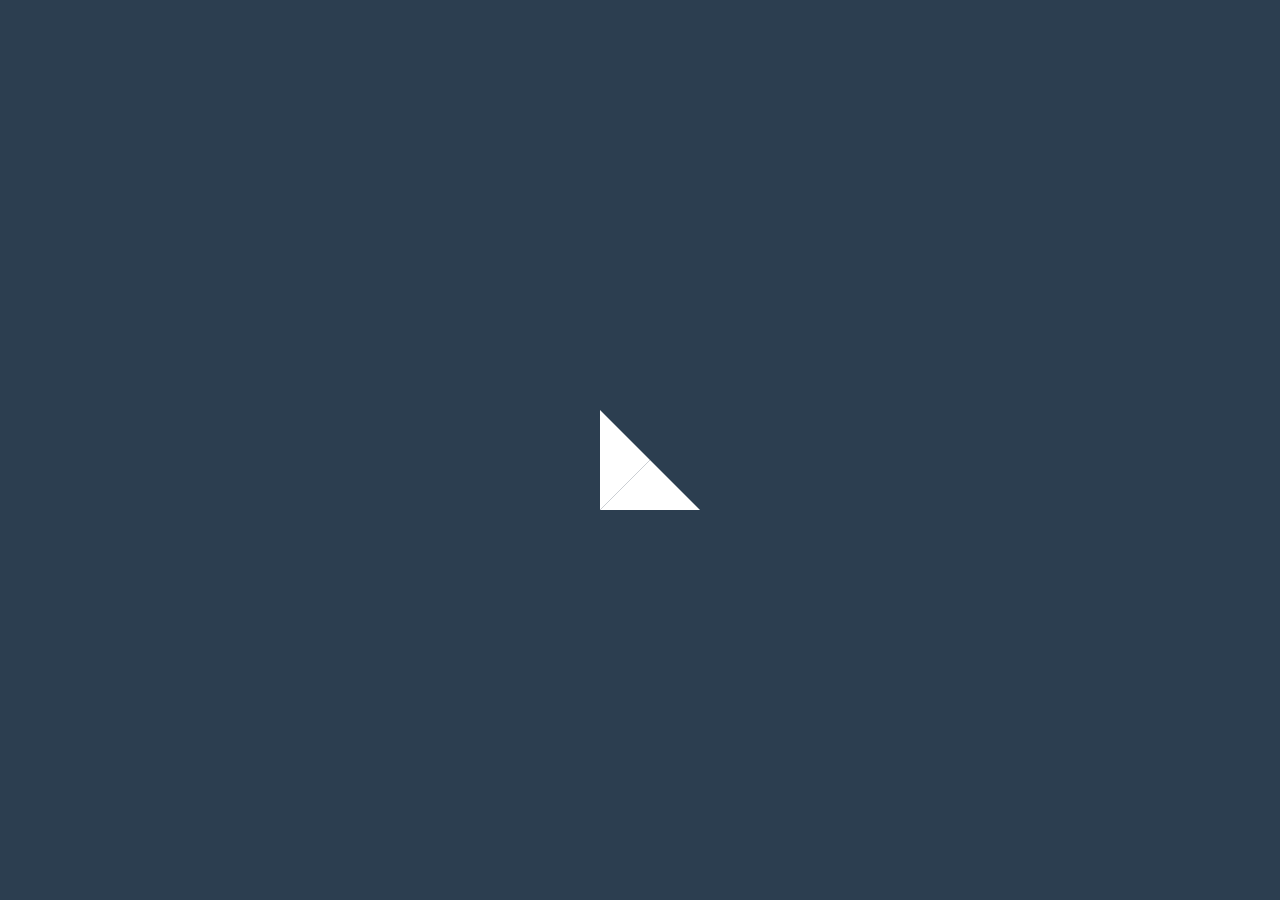
<file: Retos/Día 16 - Kinetic loader/index.html>
<!DOCTYPE html>
<html lang="en">
  <head>
    <meta charset="UTF-8" />
    <meta name="viewport" content="width=device-width, initial-scale=1.0" />
    <link rel="stylesheet" href="style.css" />
    <title>Kinetic Loader</title>
  </head>
  <body>
    <div class="kinetic"></div>
    
  </body>
</html>
</file>
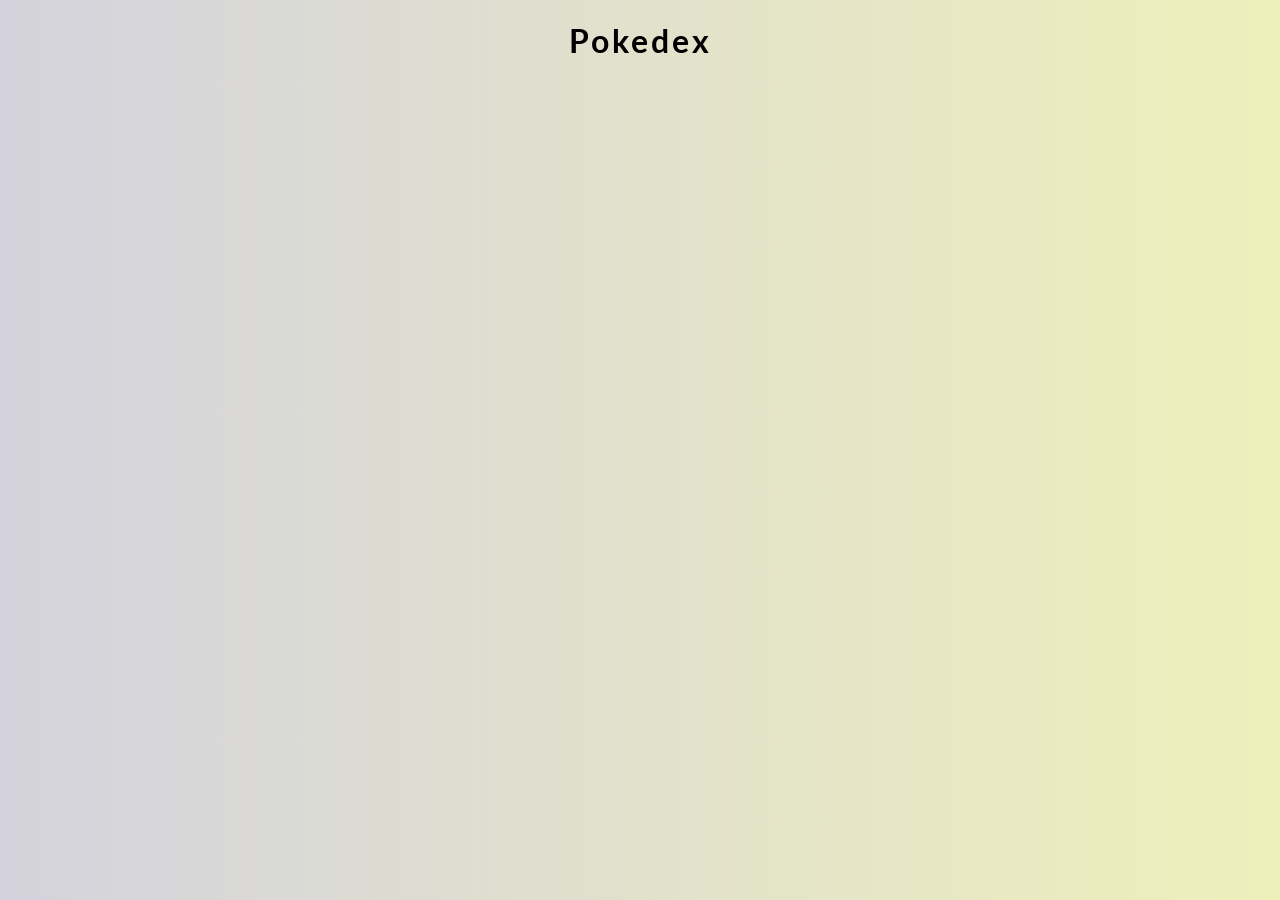
<file: Retos/Día 19 - Pokedex/index.html>
<!DOCTYPE html>
<html lang="en">
  <head>
    <meta charset="UTF-8" />
    <meta name="viewport" content="width=device-width, initial-scale=1.0" />
    <link rel="stylesheet" href="style.css" />
    <title>Pokedex</title>
  </head>
  <body>
    <h1>Pokedex</h1>
    <div class="poke-container" id="poke-container">

     
    <script src="script.js"></script>
  </body>
</html>
</file>
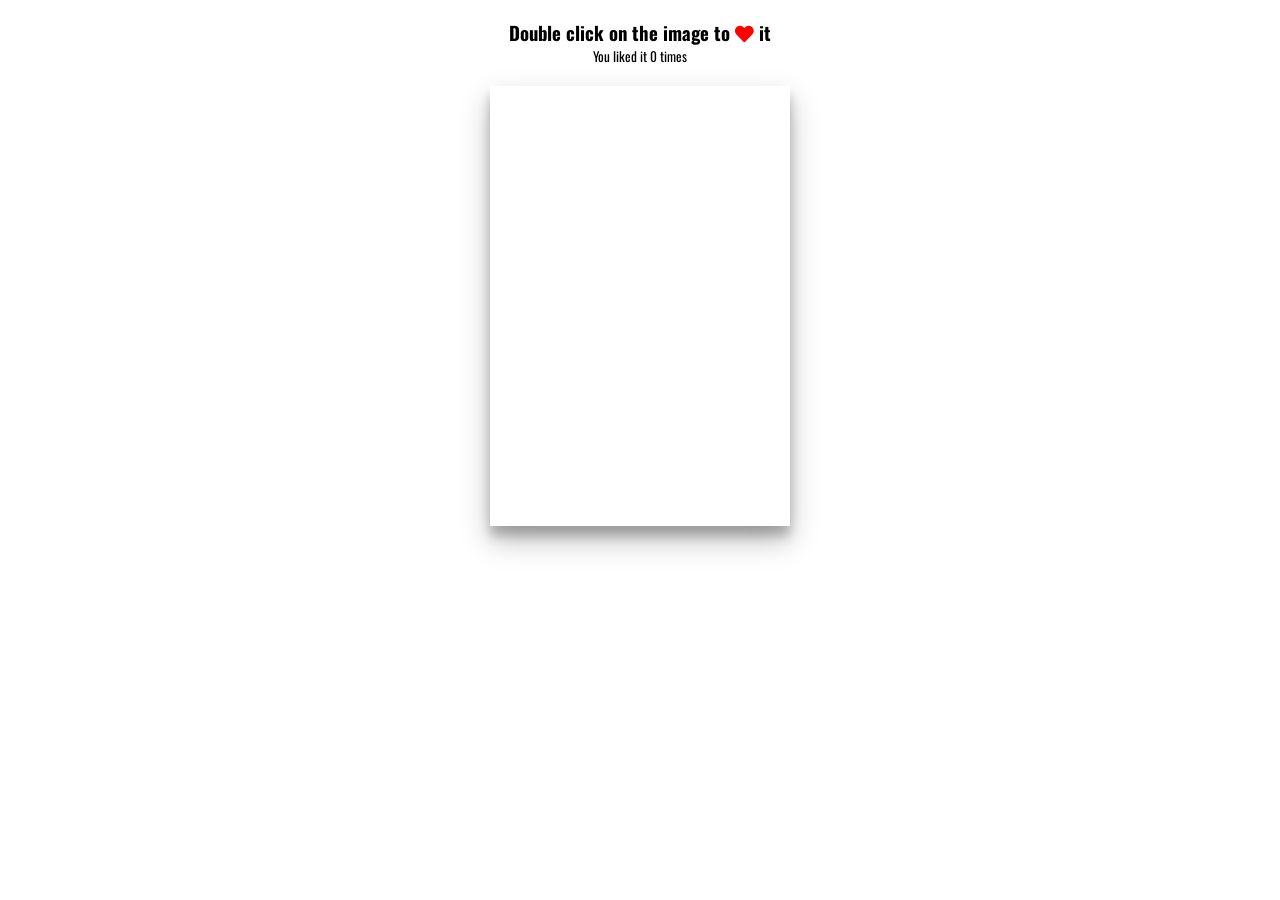
<file: Retos/Día 20 - Doble click Heart/index.html>
<!DOCTYPE html>
<html lang="en">
  <head>
    <meta charset="UTF-8" />
    <meta name="viewport" content="width=device-width, initial-scale=1.0" />
    <link rel="stylesheet" href="https://cdnjs.cloudflare.com/ajax/libs/font-awesome/5.14.0/css/all.min.css" integrity="sha512-1PKOgIY59xJ8Co8+NE6FZ+LOAZKjy+KY8iq0G4B3CyeY6wYHN3yt9PW0XpSriVlkMXe40PTKnXrLnZ9+fkDaog==" crossorigin="anonymous" />
    <link rel="stylesheet" href="style.css" />
    <title>Double Click Heart</title>
  </head>
  <body>
    <h3>Double click on the image to <i class="fas fa-heart"></i> it</h3>
    <small>You liked it <span id="times">0</span> times</small>

    <div class="loveMe"></div>

    <script src="script.js"></script>
  </body>
</html>
</file>
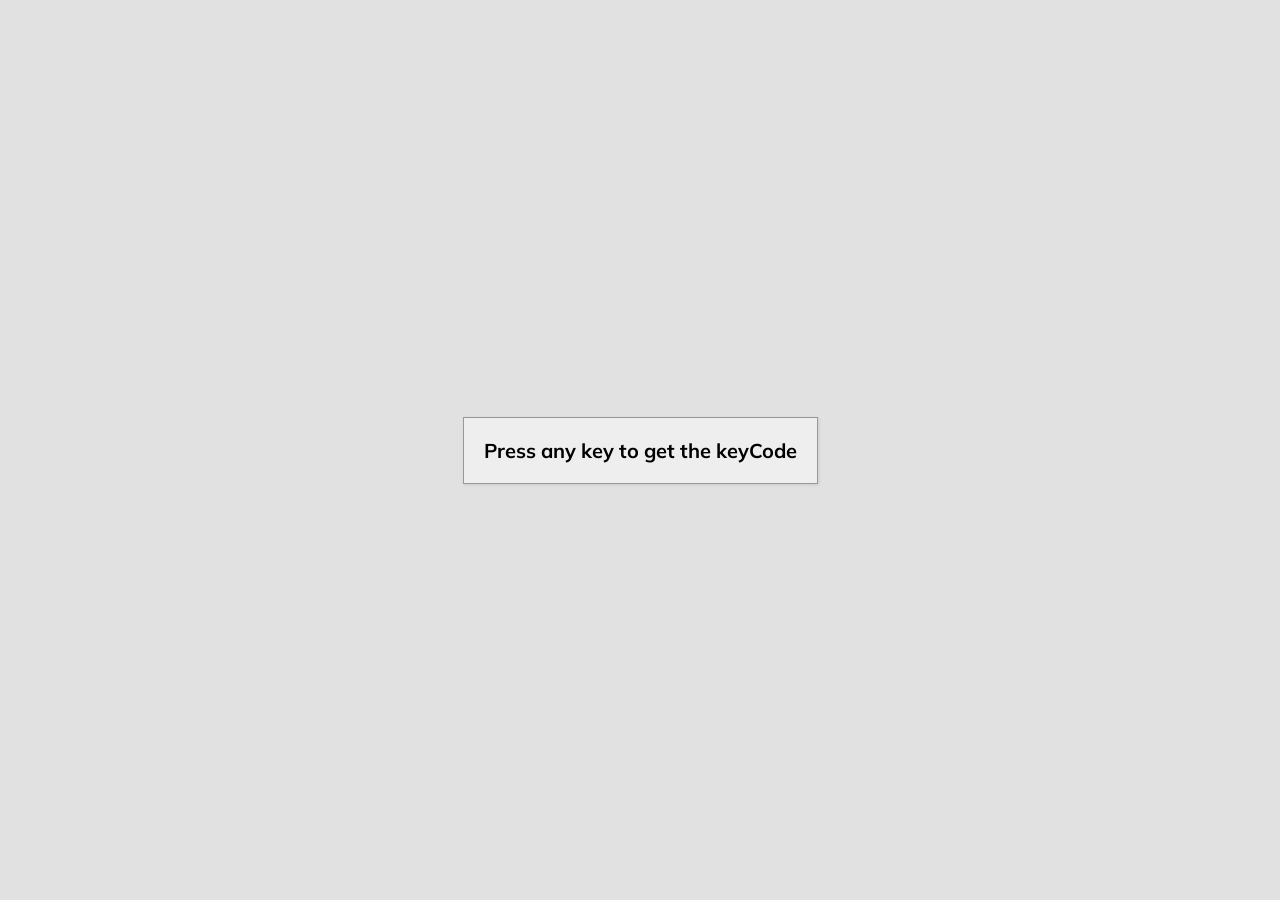
<file: Retos/Día 21 - Event Keycodes/index.html>
<!DOCTYPE html>
<html lang="en">

<head>
  <meta charset="UTF-8" />
  <meta name="viewport" content="width=device-width, initial-scale=1.0" />
  <link rel="stylesheet" href="style.css" />
  <title>Event KeyCodes</title>
</head>

<body>
  <div id="insert">


    <div class="key visible">
      <p id="key"></p>

      <small>event.key</small>
    </div>

    <div class="key visible">
      <p id="key-code"></p>
      <small>event.keyCode</small>
    </div>

    <div class="key visible">
      <p id="code"></p>
      <small>event.code</small>
    </div>

    <div class="key " id="start">

      Press any key to get the keyCode
    </div>


  </div>
  <script src="script.js"></script>
</body>

</html>
</file>
<file: css/style.css>
/* ================================================== */


/* Profession
/* created by designesia

* body
* header
	* subheader
* navigation
* content
* section
* footer
* sidebar
* blog
* products
* contact
* coming soon page
* elements
	* address
	* border
	* box icon
	* breadcrumb
	* button and link
	* columns
	* counter
	* divider
	* dropcap
	* heading
	* icon font
	* list
	* map
	* package
	* page heading
	* pagination
	* pricing
	* preloader
	* progress bar
	* social icons
	* spacer
	* tabs
	* team
	* testimonial
* plugin
* media query
*/

@charset "utf-8";

/* ================================================== */


/* import custom fonts */


/* ================================================== */

@import url('https://fonts.googleapis.com/css?family=Nunito:300,300i,400,400i,600,600i,700,700i,800,800i,900,900i|Nunito:300,300i,400,400i,500,500i,700');
@import url('https://fonts.googleapis.com/css?family=Montserrat:600,700,800,900');

/* ================================================== */


/* import fonts icon */


/* ================================================== */

@import url("../fonts/font-awesome/css/font-awesome.css");
@import url("../fonts/elegant_font/HTML_CSS/style.css");
@import url("../fonts/et-line-font/style.css");

/* ================================================== */


/* body */


/* ================================================== */

html {
	overflow-x: hidden;
	padding: 0;
	margin: 0;
	background: #fff;
}
body {
	font-family: "Nunito", Arial, Helvetica, sans-serif;
	font-size: 15px;
	font-weight: 400;
	background: #020202;
	color: #ddd;
	line-height: 1.9em;
	padding: 0;
	display: none;
}
body.boxed {
	margin: 30px;
	overflow: hidden;
	border:solid 1px #eee;
}
body.de_light {
	color: #555;
}
#wrapper {
	overflow: hidden;
}
.de-navbar-left #wrapper {
	overflow: visible;
}

/* ================================================== */


/*  header	*/


/* ================================================== */

header {
	width: 100%;
	height: 70px;
	position: absolute;
	top: 30px;
	left: 0;
	z-index: 1000;
	background: #30302fc2;
}
header .info {
	display: none;
	color: #fff;
	padding: 10px 0 10px 0;
	width: 100%;
	z-index: 100;
	background: #242424;
}
header .info .col {
	display: inline-block;
	font-size: 12px;
}
header .info .col {
	padding-right: 30px;
}
header .info .col:last-child {
	padding-right: 0px;
}
header .info i {
	font-size: 14px;
	margin-right: 15px;
}
header .info .social.col {
	border: none;
}
header .info .social i {
	color: #fff;
	font-size: 14px;
	display: inline-block;
	float: none;
	padding: 0 10px 0 10px;
	margin: 0;
}
header .info strong {
	font-size: 12px;
}
header.header-bg {
	background: rgba(11, 233, 67, 0.74);
}
header.transparent {
	background: rgba(0, 0, 0, 0.0);
}
body:not(.side-layout) header:not(.smaller):not(.header-mobile).header-light.transparent {
	background: rgba(255, 255, 255, 0.0);
}
header:not(.header-mobile).autoshow {
	top: -120px;
	height: 70px !important;
}
header:not(.header-mobile).autoshow.scrollOn, header:not(.header-mobile).autoshow.scrollOff {
	-o-transition: .5s;
	-ms-transition: .5s;
	-moz-transition: .5s;
	-webkit-transition: .5s;
	transition: .5s;
	outline: none;
}
header:not(.header-mobile).autoshow.scrollOn {
	top: 0;
}
header:not(.header-mobile).autoshow.scrollOff {
	top: -120px;
}
header div#logo {
	display: inline-block;
	height: 100%;
	float: left;
	font-family: "Oswald", sans-serif;
	font-size: 72px;
	color: white;
	font-weight: 400;
	line-height: 60px;
	-webkit-transition: all 0.3s;
	-moz-transition: all 0.3s;
	-ms-transition: all 0.3s;
	-o-transition: all 0.3s;
	transition: all 0.3s;
}
header .logo-2 {
	display: none;
}
header .logo-scroll {
	display: none;
}
header .logo, header .logo-2{
	font-family:"Nunito";
	color:#fff;
	font-size:40px;
	font-weight:300;
}
header .logo-2{
	color:#333;
}
header nav {
	float: right;
}
header nav a {
	-webkit-transition: all 0.3s;
	-moz-transition: all 0.3s;
	-ms-transition: all 0.3s;
	-o-transition: all 0.3s;
	transition: all 0.3s;
}
header nav a:hover {
	color: #555;
}
header.smaller #mainmenu a {
	padding-top: 18px;
	padding-bottom: 18px;
}
header.smaller #mainmenu a {
	padding-top: 18px;
	padding-bottom: 18px;
}
header.smaller #mainmenu li li a {
	padding-top: 2px;
	padding-bottom: 2px;
}
header.smaller #mainmenu ul {
	top: 70px;
}
header.smaller #mainmenu ul ul {
	top: 0px;
}
header.smaller {
	height: 70px;
	background: rgba(50, 50, 50, .95);
	position: fixed;
	top: 0px;
	border-bottom:solid 1px rgba(0,0,0,.1);
	/*-webkit-box-shadow: 8px 8px 40px 0px rgba(0,0,0,0.3);
	-moz-box-shadow: 8px 8px 40px 0px rgba(0,0,0,0.3);
	box-shadow: 8px 8px 40px 0px rgba(0,0,0,0.3);
	*/
}
header.smaller .btn-rsvp {
	height: 100px;
	padding-top: 55px;
}
.boxed header.smaller {
	margin-top: 0px;
}
header.smaller div#logo {
	line-height: 48px;
}
header.smaller.scroll-light {
	background: #fff;
}
header:not(.header-light).smaller.scroll-light div#logo .logo {
	display: none;
}
header.smaller.scroll-light div#logo .logo-2 {
	display: inline-block;
}
header.smaller.scroll-light div#logo .logo-scroll {
	display: inline-block;
}
header.smaller.scroll-light #mainmenu a, header.header-mobile.header-light #mainmenu a {
	color: #333;
}
header.smaller.scroll-light #mainmenu li li a {
	color: #fff;
}
header.smaller.header-light div#logo .logo {
	display: none;
}
.logo-smaller div#logo {
	width: 150px;
	height: 30px;
	line-height: 65px;
	font-size: 30px;
}
.logo-smaller div#logo img {
	line-height: 75px;
	font-size: 30px;
}
.logo-smaller div#logo .logo-1 {
	display: none;
}
.logo-smaller div#logo .logo-2 {
	display: inline-block;
}
.logo-small {
	margin-bottom: 20px;
}
header.de_header_2 {
	height: 125px;
}
header.de_header_2.smaller {
	height: 70px;
}
header.de_header_2.smaller .info {
	position: absolute;
	opacity: 0;
	z-index: -1;
}
.de-navbar-left {
	background: #151618;
}
.de-navbar-left #logo {
	padding: 40px;
	text-align: center;
	width: 100%;
}
.de-navbar-left header {
	position: relative;
	display: block;
	width: 100%;
	height: 100%;
	left: 0;
	background: none;
	padding: 30px;
	padding-right: 20px;
}
.de-navbar-left header #mainmenu {
	float: none;
	margin: 0;
	padding: 0;
}
.de-navbar-left header #mainmenu>li {
	display: block;
	margin: 0;
	float: none;
	text-align: center;
	font-family: "Montserrat";
	letter-spacing: 5px;
	font-size: 14px;
	padding: 0;
	padding-top: 10px;
	padding-bottom: 10px;
	border-bottom: solid 1px rgba(255, 255, 255, .1);
}
.de_light.de-navbar-left header #mainmenu>li {
	border-bottom: solid 1px rgba(0, 0, 0, .05);
}
.de-navbar-left header #mainmenu>li>a {
	padding: 0;
	opacity: .5;
}
.de_light.de-navbar-left header #mainmenu>li>a {
	color: #222;
}
.de-navbar-left header #mainmenu>li a:hover {
	opacity: 1;
}
.de-navbar-left header #mainmenu>li>a:after {
	content: none;
}
.de-navbar-left header nav {
	float: none;
}

/* subheader */

#subheader {
	padding: 180px 0 40px 0;
	text-align: center;
	overflow: hidden;
}
#subheader .wrap {
	padding: 180px 0 40px 0;
	background: rgba(30, 30, 30, .5);
}
.de-navbar-left #subheader {
	padding-bottom: 120px;
}
#subheader h1 {
	color: #eceff3;
	margin-top: 80px;
	font-size: 32px;
	text-transform: uppercase;
	font-weight: 600;
}
#subheader h2 {
	position: relative;
	z-index: 10;
}
#subheader span {
	letter-spacing: 2px;
	display: inline-block;
	font-size: 15px;
	margin-top: 88px;
	color: #fff;
}
#subheader .crumb {
	font-size: 10px;
	letter-spacing: 3px;
	margin-top: 20px;
	color: #fff;
}
#subheader .small-border-deco {
	display: block;
	margin: 0 auto;
	margin-top: 20px;
	width: 100%;
	height: 1px;
	background: rgba(255, 255, 255, .1);
}
#subheader .small-border-deco span {
	display: block;
	margin: 0 auto;
	height: 2px;
	width: 100px;
}
#subheader.dark {
	background: #202220;
	color: #ccc;
}
#subheader.dark h2, #subheader.dark h3 {
	color: #fff;
}
#subheader.dark h2 {
	font-size: 48px;
}
.de-navbar-left.de_light #subheader h1 {
	color: #222;
}

/* ================================================== */


/* navigation */


/* ================================================== */

#mainmenu {
	font-family: "Nunito";
	float: right;
	font-size: 14px;
	font-weight: 500;
}
#mainmenu ul {
	float: right;
	margin: 0px 0px;
	padding: 0px 0px;
	height: 30px;
}
#mainmenu li {
	margin: 0px 0px;
	padding: 0px 0px;
	float: left;
	display: inline;
	list-style: none;
	position: relative;
}
#mainmenu a {
	display: inline-block;
	padding: 25px 15px 25px 15px;
	line-height: 35px;
	text-decoration: none;
	color: #fff;
	text-align: center;
	outline: none;
}
#mainmenu a span{
	height:2px;
	display:block;
	background:#fff;
	margin-top:-5px;
	width:0;
}
#mainmenu a.active span{
	width:100%;
}
.header-light #mainmenu>li>a {
	color: #222;
}
#mainmenu li a:after {
	float: right;
	position: relative;
	font-family: "FontAwesome";
	content: "\f111";
	font-size: 6px;
	margin-left: 20px;
	margin-top: 0px;
	color: #f7c51e;
}
#mainmenu li:last-child a:after {
	display: none;
}
#mainmenu.no-separator li a:after {
	font-size: 0px;
}
#mainmenu.line-separator li a:after {
	content: "/";
	font-size: 14px;
}
#mainmenu.circle-separator li a:after {
	content: "\f10c";
	font-size: 9px;
}
#mainmenu.strip-separator li a:after {
	content: "\f068";
	font-size: 9px;
}
#mainmenu.plus-separator li a:after {
	content: "\f067";
	font-size: 11px;
}
#mainmenu.square-separator li a:after {
	content: "\f096";
	font-size: 11px;
}
#mainmenu.heart-separator li a:after {
	content: "\f004";
	font-size: 8px;
}
#mainmenu li li {
	font-weight: normal;
	border-bottom: solid 1px #333;
}
#mainmenu li li:last-child {
	border-bottom: none;
}
#mainmenu li li a {
	padding: 2px 15px 2px 15px;
	background: #222327;
	border-top: none;
	color: #ccc;
	width: 100%;
	border-left: none;
	text-align: left;
}
#mainmenu li li a:hover {
	color: #111;
}
#mainmenu li li a:after {
	content: none;
}
#mainmenu li li li a {
	padding: 2px 15px 2px 15px;
	background: #222327;
}
#mainmenu li li a:hover, #mainmenu ul li:hover>a {
	color: #111;
	background: #1a8b49;
}
#mainmenu li ul {
	width: 210px;
	height: auto;
	position: absolute;
	top: 79px;
	left: 0px;
	z-index: 10;
	visibility: hidden;
	opacity: 0;
}
#mainmenu li li {
	display: block;
	float: none;
	text-transform: none;
}
#mainmenu li>ul {
	margin-top: 30px;
}
#mainmenu li:hover>ul {
	visibility: visible;
	opacity: 1;
	margin-top: 0px;
}
#mainmenu li ul ul {
	left: 100%;
	top: 0px;
}
#mainmenu li ul ul li a {
	background: #202020;
}
#mainmenu li:hover>ul {
	color: #1a8b49;
}
#mainmenu select {
	padding: 10px;
	height: 36px;
	font-size: 14px;
	border: none;
	background: #ff4200;
	color: #eceff3;
}
#mainmenu select option {
	padding: 10px;
}
#mainmenu .btn-type {
	padding: 0;
	margin: 0;
}
#mainmenu .btn-type a {
	background: #eee;
	padding: 0;
	margin: 0;
}

/* menu toggle for mobile */

#menu-btn {
	display: none;
	float: right;
	margin-top: 0px;
	width: 36px;
	height: 36px;
	padding: 6px;
	text-align: center;
	cursor: pointer;
}
#menu-btn:before {
	font-family: FontAwesome;
	content: "\f0c9";
	font-size: 24px;
}
#menu-btn:hover {
	background: #fff;
}
#menu-btn:hover:before {
	color: #222;
}
header.header-mobile.header-light, header.header-mobile.header-light #menu-btn, header.header-mobile.header-light #menu-btn:hover {
	background: none;
}
header.header-mobile.header-light #menu-btn {
	color: #222;
}

/* ================================================== */


/* content */


/* ================================================== */

#content {
	width: 100%;
	background: rgb(11, 223, 22);
	padding: 90px 0 90px 0;
	z-index: 100;
}
.de_light #content {
	background: #c20d0d;
}
#content {
	background: #18191b;
}

/* ================================================== */


/* section */


/* ================================================== */

section {
	padding: 100px 0 100px 0;
	overflow: hidden;
	position: relative;
}
section {
	background: #18191b;
}
section.no-bg, #content.no-bg{
	background:none !important;
}
.de-navbar-left .container-fluid .container {
	width: 100%;
}
.de-navbar-left section {
	padding: 70px;
}
.de_light section {
	background: #ffffff;
}
.section-fixed {
	position: fixed;
	width: 100%;
	min-height: 100%;
	height: auto;
}
.full-height {
	overflow: hidden;
}
#particles-js{
	width:100%;
	display:block;
	height:100%;
	position:absolute;
	z-index:0;
}
#particles-js.fixed{
	position:fixed;
}

/* ================================================== */


/* footer */


/* ================================================== */

footer {
	background: #222222;
	color: #ccc;
	padding: 80px 0 0px 0;
}
footer h3, .de_light footer h3 {
	color: #fff;
	font-size: 20px;
	text-transform: none;
	font-weight: normal;
}
footer a {
	color: #ccc;
}
footer a:visited {
	color: #ccc;
}
footer a:hover {
	color: #eceff3;
}
.de-navbar-left footer {
	padding: 70px 70px 0 70px;
}
.subfooter {
	font-size:13px;
	background: #232323;
	margin-top: 80px;
	padding: 30px 0 20px 0;
}
.de-navbar-left .subfooter {
	background: none;
}
header.side-header {
	border-bottom: none;
	margin: 0;
}
header.side-header .social-icons-2 {
	margin: 0 auto;
	margin-top: 50px;
	float: none;
	text-align: center;
}
header.side-header .social-icons-2 a {
	display: inline-block;
	margin: 0 2px 0 2px;
	background: #555;
	width: 36px;
	height: 36px;
	padding-top: 5px;
	display: inline-block;
	text-align: center;
	border-radius: 20px;
	-moz-border-radius: 20px;
	-webkit-border-radius: 20px;
	opacity: .2;
}
.de_light header.side-header .social-icons-2 a {
	background: #fff;
	color: #333;
}
header.side-header .social-icons-2 a:hover {
	opacity: 1;
}
.de-navbar-left.de_light header, .de-navbar-left.de_light {
	background: #f9f9f9;
}
header.header-light-transparent {
	background: rgba(255, 255, 255, .5);
}
header.header-solid.header-light #mainmenu>li>a {
	color: #555;
}
header.header-solid.header-light .info {
	background: #eee;
	color: #555;
}
header.header-solid.header-light .info .social i {
	color: #222;
}
header.header-solid {
	background: #222;
	position: relative;
}
header.header-light {
	background: rgba(255, 255, 255, .8);
}
header.smaller.header-dark {
	background:#222222;
	border:none;
}
header.smaller.header-dark #mainmenu a {
	color:#fff;
}
.side-layout header.smaller.header-dark #mainmenu > li {
	border-bottom: solid 1px rgba(255,255,255,.1);
}
.side-layout header.smaller.header-dark #mainmenu > li:last-child {
	border-bottom: none;
}
header.header-mobile {
	position:absolute !important;
	top:0;
	height: 70px;
	background:#fff;
}
header.header-mobile nav{
	float:none;
}
header.header-mobile #logo{
	margin-top:-20px;
}
header.header-mobile .logo {
	display: none;
}
header.header-mobile .btn-rsvp {
	padding-top: 40px;
	height: 90px;
}
header.header-mobile .logo-2 {
	display: inline-block;
}
header.header-mobile.header-light {
	background: #fff;
}
header.header-solid.header-light {
	background: #fff;
}
header.header-light .logo{
	display:none;
}
header.header-light .logo-2{
	display:inline-block;
}
#de-sidebar {
	padding: 0px;
}

/* ================================================== */


/* blog */


/* ================================================== */

.blog-list {
	margin: 0;
	padding: 0;
}

/* blog list */

.blog-list>div {
	list-style: none;
	line-height: 1.7em;
	margin-top: 0px;
	border-bottom: solid 1px rgba(255, 255, 255, .1);
	margin-bottom: 20px;
}
.blog-list img {
	margin-bottom: 20px;
}
.de_light .blog-list li {
	border-bottom: solid 1px #ddd;
}
.blog-list h3 {
	margin-top: 20px;
}
.blog-list h3 a {
	color: #fff;
}
.de_light .blog-list h3 a {
	color: #222222;
}
.de_light .text-light .blog-list h3 a {
	color: #fff;
}
.blog-list .btn-more {
	padding: 3px 25px 3px 25px;
	color: #111;
	text-transform: uppercase;
	text-decoration: none;
	font-weight: 700;
	float: right;
}
.blog-list .btn-more:hover {
	background: #fff;
}
.de_light .blog-list .btn-more:hover {
	background: #222;
	color: #fff;
}
.blog-list .post-text {
	padding-left: 80px;
}
.blog-list .blog-slider {
	margin-bottom: -60px;
}
.blog-list .date-box {
	position: absolute;
	text-align: center;
	text-shadow: none;
}
.blog-list .date-box .day, .blog-list .date-box .month {
	display: block;
	color: #fff;
	text-align: center;
	width: 40px;
	z-index: 100;
}
.de_light .blog-list .date-box .month {
	color: #222222;
}
.blog-list .date-box {
	text-align: center;
	background: #f6f6f6;
	padding: 10px;
}
.blog-list .date-box .month {
	font-size: 14px;
}
.blog-list .date-box .day {
	font-family: "Lato";
	color: #222222;
	font-weight: bold;
	font-size: 28px;
}
.blog-list .date-box .month {
	font-family: "Montserrat";
	color: #fff;
	font-size: 13px;
	letter-spacing: 3px;
}
.de_light .blog-list .date-box .month {
	border-bottom-color: #ddd;
}
.de_light .text-light .blog-list .date-box .month {
	color: #fff;
}
.blog-snippet li {
	border-bottom: none;
	margin-bottom: 0;
}
#blog-carousel .item {
	width: 100%;
}

/* blog comment */

#blog-comment {
	margin-top: 40px;
	margin-left: 80px;
}
#blog-comment h5 {
	margin-bottom: 10px;
}
#blog-comment ul, #blog-comment li {
	list-style: none;
	margin-left: -30px;
	padding-left: 0;
}
#blog-comment li {
	min-height: 70px;
	padding-bottom: 10px;
	margin-bottom: 10px;
	padding-bottom: 20px;
	border-bottom: solid 1px #eee;
}
#blog-comment li .avatar {
	position: absolute;
	margin-top: 5px;
}
#blog-comment .comment {
	margin-left: 85px;
}
#blog-comment li {
	min-height: 70px;
	font-size: 14px;
	line-height: 1.6em;
}
#blog-comment li li {
	margin-left: 55px;
	padding-bottom: 0px;
	margin-top: 20px;
	padding-top: 10px;
	border-top: solid 1px #eee;
	border-bottom: none;
}
#blog-comment li li .avatar {
	position: absolute;
}
#blog-comment li li .comment {}
.comment-info {
	margin-left: 85px;
	margin-bottom: 5px;
}
.comment-info span {}
.comment-info .c_name {
	display: block;
	font-weight: 700;
	color: #555555;
}
.comment-info .c_reply {
	padding-left: 20px;
	margin-left: 20px;
	border-left: solid 1px #ddd;
	font-size: 12px;
}
.comment-info .c_date {
	font-size: 12px;
}
.blog-list h3 {
	color: #333;
}
.blog-list .post-wrapper {}
.blog-read h3 {
	color: #333;
	letter-spacing: normal;
	font-size: 24px;
	text-transform: none;
}
.blog-carousel ul, .blog-carousel li {
	margin: 0;
	list-style: none;
}
.blog-carousel h4 {
	margin-bottom: 0px;
}
.blog-carousel p {
	margin-bottom: 10px;
}
.blog-carousel .post-date {
	text-transform: uppercase;
	letter-spacing: 3px;
	font-size: 11px;
	color: #888;
}

/* blog comment form */

#commentform label {
	display: block;
}
#commentform input {
	width: 290px;
}
#commentform input:focus {
	border: solid 1px #999;
	background: #fff;
}
#commentform textarea {
	width: 97%;
	padding: 5px;
	height: 150px;
	color: #333;
}
#commentform textarea:focus {
	border: solid 1px #999;
	background: #fff;
}
#commentform input.btn {
	width: auto;
}
.post-meta {
	margin: 0px 0 10px 0px;
	border: solid 1px #eee;
	border-left: none;
	font-size: 11px;
	display: table;
	width: 100%;
	table-layout: fixed;
}
.post-meta a {
	color: #888;
}
.post-meta span {
	display: table-cell;
	padding: 10px 0 10px 0;
	text-align: center;
	border-left: solid 1px #eee;
}
.post-meta span i {
	float: none;
}
.post-image img {
	width: 100%;
	margin-bottom: 0px;
}
.post-meta {
	border-color: #222;
}
.post-meta span {
	border-color: #222;
}
.blog-slide {
	padding: 0;
	margin: 0;
}

/* ================================================== */


/* products */


/* ================================================== */

.products {
	padding: 0;
	list-style: none;
	text-align: center;
}
.products li {
	margin-bottom: 40px;
}
.product .price {
	margin-bottom: 10px;
	font-size: 20px;
	color: #222;
}
.de_light .product h4 {
	font-size: 16px;
	margin: 0;
	margin-top: 20px;
}
.product img {
	padding: 2px;
	background: #333;
	border: solid 1px #fff;
}
.de_light .product img {
	padding: 0;
	border: solid 1px #eee;
}
.ratings {
	color: #F86E4E;
}
.product .ratings {
	margin: 5px 0 5px 0;
}

/* ================================================== */


/* contact form */


/* ================================================== */

.error {
	clear:both;
	display: none;
	color: #e7505a;
	padding-top:20px;
}
.success {
	clear:both;
	display: none;
	color: #96c346;
	padding-top:20px;
}
.error img {
	vertical-align: top;
}
.full {
	width: 98%;
}
#contact_form {
	margin-top: 20px;
}
#contact_form input[type=text], #contact_form textarea, #contact_form input[type=email], #search {
	padding: 10px;
	margin-bottom: 30px;
	color: #fff;
	border: solid 2px rgba(0, 0, 0, .3);
	background: none;
	border-radius: 5px;
	-moz-border-radius: 5px;
	-webkit-border-radius: 5px;
	height: auto;
	box-shadow:none;
	-moz-box-shadow:none;
	-webkit-box-shadow:none;
}
.de_light #contact_form input[type=text], .de_light #contact_form textarea, .de_light #contact_form input[type=email], .de_light #search {
	background:none;
	border:solid 3px rgba(255,255,255,.1);
}

.de_light #contact_form.s1 input[type=text], .de_light #contact_form.s1 textarea, .de_light #contact_form.s1 input[type=email], .de_light #search {
	background:none;
	border:solid 2px rgba(0,0,0,.1);
	color:#555555;
}


.de_light #contact_form.s2 input[type=text], .de_light #contact_form.s2 textarea, .de_light #contact_form.s2 input[type=email], .de_light #search {
	background:#eee;
	color:#333;
	border:none;
}

.de_light #contact_form.s3 input[type=text], .de_light #contact_form.s3 textarea, .de_light #contact_form.s3 input[type=email], .de_light #search {
	font-size:16px;
	color:#333;
	margin-bottom:10px;
	background:none;
	border:solid 1px rgba(0,0,0,.2);
	color:#555555;
	border-radius:5px;
	-moz-border-radius:5px;
	-webkit-border-radius:5px;
}

.de_light #contact_form.s3 textarea {
	height: 90px;
}

#contact_form input[placeholder], #contact_form textarea[placeholder] {
	color: #eee;
}
#contact_form textarea {
	height: 195px;
}
#contact_form.s2 textarea {
	height: 180px;
}

.form-underline input[type=text], .form-underline textarea, .form-underline input[type=email], .form-underline select {
	padding: 10px 0 10px 0;
	margin-bottom: 20px;
	border: none;
	border-bottom: solid 2px #bbbbbb;
	background: none;
	border-radius: 0;
	height: auto;
	box-shadow: none;
	-moz-box-shadow: none;
	-webkit-box-shadow: none;
}
.form-underline select {
	-webkit-appearance: none;
	-webkit-border-radius: 0px;
	-moz-appearance: none;
	appearance: none;
	background: url('../images_02/ui/arrow-down-form.png') no-repeat 98% 60%;
}
.form-underline select:focus {
	background: url('../images_02/ui/arrow-down-form-hover.png') no-repeat 98% 60%;
}
.form-underline input[type=text], .form-underline textarea, .form-underline input[type=email], .form-underline select {
	color: #333;
	border-bottom: solid 1px #bbb;
}
.de_light #contact_form.s1 input.error_input,
.de_light #contact_form.s1 textarea.error_input,
.de_light #contact_form.s3 input.error_input,
.de_light #contact_form.s3 textarea.error_input {
	border-color: #D31E2B;
}

.de_light #contact_form.s2 input.error_input,
.de_light #contact_form.s2 textarea.error_input {
	background: #D31E2B;
}


/* ================================================== */


/* coming soon page */


/* ================================================== */

.coming-soon .logo {
	margin: 0;
	padding: 0;
}
.coming-soon h2 {
	margin-top: 0;
	color: rgba(255, 255, 255, .8);
	font-weight: 400;
}
.coming-soon .social-icons i {
	font-size: 20px;
	margin-left: 10px;
	margin-right: 10px;
}
.coming-soon .social-icons i:hover {
	background: none;
	color: rgba(255, 255, 255, .2);
}
.arrow-up, .arrow-down {
	width: 0;
	height: 0;
	border-left: 40px solid transparent;
	border-right: 40px solid transparent;
	border-bottom: 40px solid #fff;
	position: fixed;
	margin-left: auto;
	margin-right: auto;
	left: 0;
	right: 0;
	bottom: 0;
	cursor: pointer;
	z-index: 101;
}
.arrow-down {
	border-top: 40px solid #fff;
	border-bottom: none;
	position: fixed;
	z-index: 102;
	top: -40px;
}
.arrow-up:before {
	font-family: "FontAwesome";
	font-size: 20px;
	content: "\f067";
	color: #222;
	position: relative;
	top: 12px;
	margin: 0 0 0 -8px;
}
.arrow-down:before {
	font-family: "FontAwesome";
	font-size: 20px;
	content: "\f068";
	color: #222;
	position: relative;
	top: -35px;
	margin: 0 0 0 -8px;
}

/* ================================================== */


/* elements */


/* ================================================== */


/* address */


/* ------------------------------ */
address{
	margin-top:20px;
}

address span {
display: block;
margin-bottom:10px;
font-size:18px;
padding:14.5px;
background:#f5f5f5;
border-radius:3px;
}

address span i{
margin-top:5px;
margin-left:5px;
margin-right:15px;
}

address span strong {
display: inline-block;
}

.de_light #sidebar .widget address span {
	border-bottom: solid 1px #ddd;
}
.de_light #sidebar .widget address a {
	color: #333;
}

/* border */


/* ------------------------------ */

.small-border {
	height: 2px;
	width: 120px;
	background: #ccc;
	display: block;
	margin: 0 auto;
	margin-top: 30px;
	margin-bottom: 40px;
}
.tiny-border {
	height: 1px;
	background: #333;
	width: 40px;
	margin: 20px 0 20px 0;
	display: block;
}
.tiny-border.center {
	margin-left: auto;
	margin-right: auto;
}

/* breadcrumb */


/* ------------------------------ */

.crumb {
	color: #777;
	font-size: 12px;
	margin: 0;
	padding: 0;
}
.de-navbar-left.de_light #subheader .crumb {
	color: #333;
}
.crumb li {
	display: inline;
	text-decoration: none;
	padding: 0 2px 0 2px;
	letter-spacing: 0;
	font-size: 12px;
}
.crumb li.sep:after {
	font-family: "FontAwesome";
	content: "\f105";
}
.crumb a {
	text-decoration: none;
}
.de_light .crumb a:hover {
	color: #fff;
}

/* box icon */

.icon_box .icon_wrapper {
	margin-bottom: 20px;
}
.icon_box .icon_wrapper i {
	font-size: 60px;
}
.icon_box.icon_left .icon_wrapper {
	position: absolute;
	width: 80px;
}
.icon_box.icon_left .desc_wrapper {
	margin-left: 80px;
}
.icon_box.icon_right .icon_wrapper {
	position: absolute;
	right: 0;
	width: 80px;
}
.icon_box.icon_right .desc_wrapper {
	margin-right: 80px;
	text-align: right;
}

/* button and link */


/* ------------------------------ */

a {
	color: #fff;
	text-decoration: none;
}
a:hover {
	color: #fff;
}
.de_light a {
	color: #888;
}
.de_light a:hover {
	color: #555;
}
.btn-line, a.btn-line {
	border: solid 1px #222;
	color: #fff;
	font-weight: 500;
	font-size: 12px;
	border-radius: 0;
	-moz-border-radius: 0;
	-webkit-border-radius: 0;
	padding: 3px;
	padding-left: 30px;
	padding-right: 30px;
	text-transform: uppercase;
	display: inline-block;
	text-align: center;
	letter-spacing: 2px;
	text-decoration: none;
}
.btn-line, a.btn-line {
	border: solid 1px rgba(255, 255, 255, .2);
	color: #fff;
}
.de_light .btn-line, .de_light a.btn-line {
	border: solid 1px rgba(1, 1, 1, .2);
	color: #333;
}
.text-light .btn-line, .text-light a.btn-line {
	border: solid 1px rgba(255, 255, 255, .2);
	color: #fff;
}
.btn-line:hover, a.btn-line:hover {
	background: #fff;
	color: #111;
	border-color: #fff;
}
.btn-line:after, a.btn-line:after {
	color: #fff;
}
.btn-line:hover:after, a.btn-line:hover:after, a.btn-line.hover:after {
	color: #fff;
}
.btn-line:hover:after, a.btn-line:hover:after, a.btn-line.hover:after {
	color: #111;
}
a.btn-text {
	text-decoration: none;
	display: inline-block;
	color: #111;
	font-weight: 600;
	padding: 0;
}
a.btn-text:after {
	font-family: FontAwesome;
	content: "\f054";
	padding-left: 10px;
}
a.btn-text {
	color: #fff;
}
a.btn-big {
	font-size: 14px;
	color: #eceff3;
	letter-spacing: 1px;
	line-height: normal;
	font-weight: bold;
	text-transform: uppercase;
	border: solid 1px #fff;
	padding: 10px 30px 10px 30px;
}
a.btn-big:after {
	font-family: FontAwesome;
	content: "\f054";
	margin-left: 20px;
}
a.btn, .btn {
	position: relative;
	z-index: 1;
	overflow: hidden;
}
a.btn:before {
	content: "";
	background: rgba(0, 0, 0, 0);
	width: 0;
	height: 100%;
	position: absolute;
	z-index: -1;
}
a.btn-fx:after {
	font-family: FontAwesome;
	content: "\f178";
	margin-left: 15px;
	position: absolute;
	right: -20px;
	margin-top: 0px;
}
a.btn-fx {
	font-size: 14px;
	color: #eceff3;
	letter-spacing: 1px;
	line-height: normal;
	font-weight: bold;
	text-transform: uppercase;
	border: solid 1px #fff;
	padding: 10px 30px 10px 30px;
}
a.btn-fx:hover {
	padding-left: 20px;
	padding-right: 40px;
}
a.btn-fx:before {
	width: 0;
	height: 100%;
	left: 0;
	top: 0;
	position: absolute;
}
a.btn-fx:hover:after {
	right: 15px;
}
a.btn-fx:hover:before {
	width: 100%;
	background: rgba(0, 0, 0, 1);
}
a.btn-fx.light:hover:before {
	width: 100%;
	background: rgba(255, 255, 255, 1);
}
.btn-line, a.btn-line {
	color: #eceff3;
}
.btn-line:after, a.btn-line:after {
	font-family: FontAwesome;
	content: "\f054";
	margin-left: 10px;
}
a.btn-line-white, .de_light a.btn-line-white {
	background: none;
	border: solid 2px #fff;
	color: #fff;
	border-radius: 0;
	-moz-border-radius: 0;
	-webkit-border-radius: 0;
	padding: 15px 30px 15px 30px;
	font-weight:bold;
}
a.btn-line-white:hover{
	background:#fff;
}

a.btn-line-black, .de_light a.btn-line-black {
	background: none;
	border: solid 2px #111;
	color: #111;
	border-radius: 0;
	-moz-border-radius: 0;
	-webkit-border-radius: 0;
}
a.btn-line-black:hover {
	color: #fff;
}
.de_light a.btn-line-black:hover {
	color: #fff;
}
a.btn-line-white:hover {
	color: #000;
}
a.btn-line-white:hover:before {
	background: #fff;
}
.btn-fullwidth {
	width: 100%;
}
a.btn-slider {
	font-size: 14px;
	font-weight: bold;
	color: #fff;
	line-height: normal;
	text-decoration: none;
	text-transform: uppercase;
	border: solid 2px #fff;
	padding: 10px 30px 10px 30px;
	border-radius: 60px;
}
a.btn-slider:hover {
	color: #222;
	background: #fff;
	border-color: #000;
	border: solid 2px #fff;
}
a.btn-custom:hover, .btn-custom:hover {
	color: #fff;
	opacity: .8;
	-webkit-box-shadow: 8px 8px 40px 0px rgba(0, 0, 0, 0.3);
	-moz-box-shadow: 8px 8px 40px 0px rgba(0, 0, 0, 0.3);
	box-shadow: 8px 8px 40px 0px rgba(0, 0, 0, 0.3);
}
a.btn-slider:hover:after {
	color: #222;
}
a.btn-id, a.btn-id:hover {
	border: none;
}
a.btn-light.btn-id {
	color: #222;
}
a.btn-dark.btn-id {
	color: #fff;
}
.btn-custom {
	padding: 8px 10px 8px 10px;
	font-weight: bold;
	text-transform: uppercase;
}
.btn-custom.btn-small {
	padding: 5px 20px 5px 20px;
	font-weight: bold;
	text-transform: uppercase;
}
.btn-fx.btn-custom {
	text-transform: normal;
}
a.btn-bg-dark {
	background: #222;
}
a.btn-text-light {
	color: #fff;
}
.btn-icon-left i {
	margin-right: 12px;
	color: #fff;
}
.btn-add_to_cart, a.btn-add_to_cart {
	border: solid 1px #bbb;
	font-size: 12px;
	border-radius: 0;
	-moz-border-radius: 0;
	-webkit-border-radius: 0;
	padding: 3px;
	padding-left: 40px;
	padding-right: 20px;
	display: inline-block;
	text-align: center;
	text-decoration: none;
	color: #555;
}
.btn-add_to_cart:before, a.btn-add_to_cart:before {
	font-family: "FontAwesome";
	content: "\f07a";
	position: absolute;
	left: 20px;
}
a.btn-custom, .btn-custom, a.btn-slider, .btn-slider {
	font-family: "Open Sans";
	font-size: 12px;
	min-width: 120px;
}
a.btn-custom, .btn-custom {
	background: #eee;
	color: #fff;
	border-radius: 3px;
	padding: 15px 30px 15px 30px;
	min-width: 120px;
}
a.btn-border {
	border: solid 2px rgba(255, 255, 255, 1);
	background: none;
	border-radius: 30px;
	padding: 9px 30px 9px 30px;
	color: #fff;
	font-family: "Montserrat";
	font-weight: bold;
	font-size: 13px;
	text-transform: uppercase;
}
a.btn-border:hover {
	background: #ffffff;
}

.btn-close {
	color: #ffffff;
	cursor: pointer;
	text-align: center;
	display: block;
	text-align: center;
	width: 60px;
	height: 60px;
	background: #333;
	font-size: 32px;
	font-weight: bold;
	text-decoration: none;
	margin: 0 auto;
	padding-top: 12px;
	position: absolute;
	left: 0;
	right: 0;
}

/*
	a.btn-rsvp:before{
	font-size:32px;
	font-family:"FontAwesome";
	content:"\f073";
	margin-right:15px;
	display:block;
	margin:0 auto;
	margin-bottom:10px;
	}
	*/

.play-button {
	border-radius: 60px;
	-moz-border-radius: 60px;
	-webkit-border-radius: 60px;
	color: #fff;
	text-decoration: none;
	border: solid 5px rgba(255, 255, 255, .3);
	display: inline-block;
	text-align: center;
	width: 80px;
	height: 80px;
	padding-top: 22px;
	padding-left: 5px;
}
.play-button:before {
	font-family: "FontAwesome";
	font-size: 20px;
	content: "\f04b";
	position: relative;
	color: #fff;
}
.play-button:hover {
	border: solid 5px rgba(255, 255, 255, 1);
}
.play-button.dark {
	color: #222;
	border: solid 5px rgba(0, 0, 0, .1);
}
.play-button.dark:before {
	color: #222;
}
.play-button.dark:hover {
	border: solid 5px rgba(0, 0, 0, .5);
}
.text-light .play-button {
	border-radius: 60px;
	-moz-border-radius: 60px;
	-webkit-border-radius: 60px;
	color: #fff;
	text-decoration: none;
	border: solid 5px rgba(255, 255, 255, .3);
	display: inline-block;
	text-align: center;
	width: 80px;
	height: 80px;
	padding-top: 22px;
	padding-left: 5px;
}
.text-light .play-button:before {
	font-family: "FontAwesome";
	font-size: 20px;
	content: "\f04b";
	position: relative;
	color: #fff;
}
.text-light .play-button.dark {
	color: #fff;
	border: solid 5px rgba(255, 255, 255, .3);
}
.text-light .play-button.dark:before {
	color: #fff;
}
.text-light .play-button.dark:hover {
	border: solid 5px rgba(255, 255, 255, 1);
}

/* columns */


/* ------------------------------ */


/* counter */


/* ------------------------------ */

.de_count {
	text-align: center;
	padding: 30px 0 30px 0;
	background: none;
}
.de_count h3 {
	font-size: 40px;
	letter-spacing: 0px;
	font-weight:800;
	margin-bottom:0px;
}
.de_count span {
	color: #333;
	margin: 15px 0 15px 0;
	font-size: 15px;
}
.text-light .de_count span {
	color: #fff;
}
.de_count i {
	display: block;
	font-size: 30px;
	margin: 0 auto;
	margin-bottom: 20px;
	width: 100%;
	font-weight: lighter;
}

.de_count.s1{
	text-align:left;
}

.de_count.s1 i{
	position:absolute;
	margin-top:5px;
	font-size:72px;
	margin-top:-5px;
}

.text-light .de_count.s1 i{
	color:rgba(255,255,255,.15);
}


.de_count.s1 h3, .de_count.s1 span{
	margin-left:50px;
}

/* divider */


/* ------------------------------ */

.spacer-single {
	width: 100%;
	height: 30px;
	display: block;
	clear: both;
}
.spacer-double {
	width: 100%;
	height: 60px;
	display: block;
	clear: both;
}
.spacer-half {
	width: 100%;
	height: 15px;
	display: block;
	clear: both;
}
hr {
	display: block;
	clear: both;
	border-top: solid 1px #ddd;
	margin: 40px 0 40px 0;
}

/* dropcap */


/* ------------------------------ */

.dropcap {
	display: inline-block;
	font-size: 48px;
	float: left;
	margin: 10px 15px 15px 0;
	color: #eceff3;
	padding: 20px 10px 20px 10px;
}

/* heading */


/* ------------------------------ */

.form-transparent input[type=text], .form-transparent textarea, .form-transparent input[type=email] {
	padding: 10px;
	margin-bottom: 20px;
	color: #fff;
	border: solid 1px rgba(0, 0, 0, .3);
	background: rgba(0, 0, 0, .2);
	border-radius: 0;
	height: auto;
}

.form-subscribe{
	display:table;
	margin:0 auto;
}

.form-subscribe input[type=text]{
	display:table-cell;
	border: solid 1px rgba(255, 255, 255, .3);
	border-right:none;
	background: rgba(255, 255, 255, .1);
	padding:6px 20px 6px 20px;
	border-radius:60px 0 0 60px;
	height:40px;
	vertical-align:middle;
}
.form-subscribe .btn-custom{
	display:table-cell;
	border-radius:0 60px 60px 0;
	height:40px;
	vertical-align:middle;
}
.form-subscribe input[type=text]:hover{
	background: rgba(255, 255, 255, .3);
}

/* heading */


/* ------------------------------ */

h1, h2, h3, h4, h5, h6,
.h1_big {
	font-family: "Nunito";
	font-weight: 400;
	color: #404040;
}
footer h1, footer h2, footer h3, footer h4, footer h5, footer h6 {
	color: #fff;
}
h1, h2.text-light, footer h3, footer h4, footer h5, footer h6 {
	color: #fff;
}
h1 {
	font-size: 40px;
	margin: 0;
}
h1 .small-border {
	margin-top: 30px;
}
h1.big, .h1_big {
	color: #222;
	font-size: 56px;
	margin: 0;
	line-height: 65px;
}
h1.big.s1{
	font-family:"Montserrat";
	font-size:72px;
	font-weight:bold;
}
h1.very-big {
	font-size: 120px;
	letter-spacing:-5px;
}
h1.ultra-big {
	font-size: 100px;
}
h1.very-big-2 {
	font-size: 90px;
	letter-spacing:25px;
	text-transform:uppercase;
	font-weight:bold;
}
h2, .h2_title {
	font-size: 28px;
	display: block;
	margin-top: 0;
	margin-bottom: 30px;
	line-height: 1.2em;
	letter-spacing: -1px;
}
h2 .small-border {
	margin-left: 0;
	margin-bottom: 15px;
	width: 40px;
}
h2 {
	font-weight:500;
	letter-spacing: normal;
	margin-bottom: 20px;
	font-size: 40px;
}
h2.s1,.h2_s1{
	font-size:24px;
}
h2.deco-text span {
	font-family: "Parisienne";
	display: block;
	line-height: .85em;
	font-weight: lighter;
	-webkit-transform: rotate(-5deg);
	-moz-transform: rotate(-5deg);
	-o-transform: rotate(-5deg);
	transform: rotate(-5deg);
}
h2.deco-text .md {
	font-size: 80px;
}
h2.deco-text .lg {
	font-size: 120px;
}
h2.deco-text .xl {
	font-size: 150px;
}
h3 {
	font-weight:bold;
	font-size: 18px;
	margin-top: 0;
	margin-bottom: 20px;
}
.subtitle.s2 {
	font-size: 20px;
	font-weight: 500;
	line-height: 32px;
}
.subtitle.s2 span {
	margin-right: 20px;
	padding-left: 20px;
}
.subtitle.s2 i {
	margin-right: 10px;
}
.subtitle.s2 span:first-child {
	padding-left: 0;
}
h3.s1{
	letter-spacing:10px;
	font-weight:400;
	font-size:16px;
}
h3.s3 {
	font-family: "Parisienne";
	font-size: 60px;
	font-weight: lighter;
}
h4.s3 {
	font-family: "Open Sans";
	font-weight: 300;
	font-size: 12px;
	letter-spacing: 15px;
}
.call-to-action h3 {
	text-transform: none;
	font-size: 20px;
}
h1.slogan_big {
	font-weight: 300;
	font-size: 64px;
	line-height: 64px;
	letter-spacing: -2px;
	padding: 0;
	margin: 0px 0 30px 0;
}
h1.title {
	font-size: 64px;
	letter-spacing: 10px;
}
h1.title strong {
	text-transform: none;
	letter-spacing: 0;
	font-weight: normal;
}
h1.hs1 {
	font-family: "Parisienne";
	font-size: 96px;
	display: inline-block;
	-webkit-transform: rotate(-5deg);
	-moz-transform: rotate(-5deg);
	-o-transform: rotate(-5deg);
	transform: rotate(-5deg);
}
h1.hs2 {
	font-family: "Parisienne";
	font-size: 72px;
	display: inline-block;
	font-weight: lighter;
}
h2.subtitle {
	margin-top: 0;
}
h2.name {
	font-family: "Nunito";
	color: #fff;
	font-size: 84px;
	line-height: 50px;
}
h2.name span {
	display: block;
	font-size: 32px;
}
h2.name-s1 {
	font-family: "Nunito";
	color: #fff;
	font-size: 84px;
	font-weight: 700;
	line-height: 50px;
}
h2.name-s1 span {
	display: block;
	font-size: 32px;
}
h2.hw {
	display: block;
	font-family: "Parisienne";
	font-size: 48px;
	text-transform: none;
	font-weight: lighter;
}
h2.deco {
	font-family: "Lato";
	text-align: center;
	font-weight: 600;
	font-size: 20px;
}
h2.deco span {
	display: inline-block;
	position: relative;
}
h2.deco span:before, h2.deco span:after {
	content: "";
	position: absolute;
	border-top: 1px solid #bbb;
	top: 10px;
	width: 100px;
}
h2.deco span:before {
	right: 100%;
	margin-right: 15px;
}
h2.deco span:after {
	left: 100%;
	margin-left: 15px;
}
h2.hs1 {
	font-family: "Nunito";
	font-size: 40px;
}
h2.hs1 i {
	font-size: 48px;
	position: relative;
	top: 10px;
	color: #ff0042;
	margin: 0 10px 0 10px;
}
h2.hs1 span {
	font-size: 48px;
	position: relative;
	top: 10px;
	font-family: "Miama";
	margin: 0 15px 0 10px;
	font-weight: normal;
}
h2 .de_light .text-light h2 {
	color: #fff;
}
.text-light h2.deco span:before, .text-light h2.deco span:after {
	border-top: 1px solid rgba(255, 255, 255, .5);
}
h2.s2 {
	font-family: "Open Sans";
	font-weight: 400;
}
h2.s3{
	line-height:36px;;
}
h2.s3 span{
	font-size:20px;
	font-weight:700;
	position:relative;
	border-right:solid 1px #888;
	padding-right:20px;
	margin-right:20px;
	display:inline-block;
}
h3.title {
	border-bottom: solid 1px #ddd;
	margin-bottom: 20px;
}
h3.style-2 {
	font-size: 18px;
}
h4 {
	font-family: "Lato";
}
h4.title {
	border-bottom: solid 1px #ddd;
	padding-bottom: 10px;
	margin-bottom: 20px;
}
h5.s2 {
	font-family: "Montserrat";
	letter-spacing: 1px;
	font-size: 14px;
}
h5 {
	font-weight: bold;
}
h1, h2, h3, h4, h5 {
	color: #eceff3;
}
h4 {
	margin: 10px 0 10px 0;
	font-size: 14px;
	line-height: 2em;
	font-weight: 500;
}
h4.s2 {
	font-family: "Montserrat";
	font-size: 16px;
}
span.teaser {
	font-family: "Georgia";
	font-style: italic;
	font-size: 18px;
}
.wm {
	font-family: "Miama";
	font-size: 100px;
	font-weight: 100;
	position: absolute;
	width: 200%;
	left: -50%;
	top: 30px;
}
#subheader .wm {
	top: 60px;
}
.text-light {
	color: #fff;
}
.text-white,.de_light .text-white {
	color: #fff;
}
.text-light h1, .text-light h2, .text-light h3, .text-light h4, .text-light h5, .text-light h6 {
	color: #fff;
}
.de_light .text-light h1, .de_light .text-light h2, .de_light .text-light h3, .de_light .text-light h4, .de_light .text-light h5, .de_light .text-light h6 {
	color: #fff;
}
.text-white h1, .text-white h2, .text-white h3, .text-white h4, .text-white h5, .text-white h6 {
	color: #fff;
}
.de_light .text-white h1, .de_light .text-white h2, .de_light .text-white h3, .de_light .text-white h4, .de_light .text-white h5, .de_light .text-white h6 {
	color: #fff;
}
.de_light h1, .de_light h2, .de_light h3, .de_light h4, .de_light h5, .de_light h6 {
	color: #333;
}

/* feature box style 1 */

.feature-box{
	margin-top:20px;
}

.feature-box .inner{
	background:rgba(255,255,255,.1);
	padding:40px;
	border-radius:8px;
	-moz-border-radius:8px;
	-webkit-border-radius:8px;
}

.text-light .feature-box .inner{
	color:#fff;
}

.feature-box i{
	font-size:48px;
	margin-bottom:40px;
}

.feature-box:hover .inner i{
	color:#fff;
}

.feature-box.s1{
	margin:0;
}

.feature-box.s1 .inner{
	background:none;
	padding:60px;
	border-radius:0px;
	-moz-border-radius:0px;
	-webkit-border-radius:0px;
	border-right:solid 1px #ddd;
	border-bottom:solid 1px #ddd;
}

.feature-box.s1:hover .inner{
	color:#222;
	background:#eee;
}

.feature-box.s1:hover .inner i{
	color:#222;
}


.feature-box-small-icon.center {
	text-align: center;
}
.dark .feature-box-small-icon .inner:hover>i {
	color: #fff;
}
.feature-box-small-icon .text {
	padding-left: 80px;
}
.feature-box-small-icon.center .text {
	padding-left: 0;
	display: block;
}
.feature-box-small-icon i {
	text-shadow: none;
	font-size: 40px;
	width: 68px;
	height: 68px;
	text-align: center;
	position: absolute;
	text-align: center;
}
.feature-box-small-icon i.hover {
	color: #333;
}
.dark .feature-box-small-icon i.hover {
	color: #fff;
}
.feature-box-small-icon .border {
	height: 2px;
	width: 30px;
	background: #ccc;
	display: block;
	margin-top: 20px;
	margin-left: 85px;
}
.feature-box-small-icon .btn {
	margin-top: 10px;
}
.feature-box-small-icon.center i {
	position: inherit;
	float: none;
	display: inline-block;
	margin-bottom: 20px;
	border: none;
	font-size: 60px;
	background: none;
	padding: 0px;
}
.feature-box-small-icon.center .fs1 {
	position: inherit;
	float: none;
	display: inline-block;
	margin-bottom: 20px;
	border: none;
	font-size: 60px;
	background: none;
	padding: 0px;
}
.feature-box-small-icon i.dark {
	background-color: #333333;
}
.feature-box-small-icon h3 {
	line-height: normal;
	margin-bottom: 5px;
}
.feature-box-small-icon.no-bg h2 {
	padding-top: 12px;
}
.feature-box-small-icon .number {
	font-size: 40px;
	text-align: center;
	position: absolute;
	width: 70px;
	margin-top: -5px;
}
.feature-box-small-icon .number.circle {
	border-bottom: solid 2px rgba(255, 255, 255, .3);
	padding: 20px;
	width: 70px;
	height: 70px;
}
.feature-box-small-icon.style-2 .number {
	font-size: 32px;
	color: #fff;
	padding-top: 22px;
	background: #253545;
	width: 70px;
	height: 70px;
}
.feature-box-small-icon.no-bg .inner, .feature-box-small-icon.no-bg .inner:hover {
	padding: 0;
	background: none;
}
.f-hover {
	-o-transition: .5s;
	-ms-transition: .5s;
	-moz-transition: .5s;
	-webkit-transition: .5s;
	transition: .5s;
	outline: none;
}

/* feature-box style 2 */

.feature-box-small-icon-2 {
	margin-bottom: 30px;
}
.feature-box-small-icon-2 .text {
	padding-left: 48px;
}
.feature-box-small-icon-2 i {
	text-shadow: none;
	color: #eceff3;
	font-size: 24px;
	text-align: center;
	position: absolute;
}
.feature-box-small-icon-2 i.dark {
	background-color: #333333;
}
.feature-box-small-icon-2 h3 {
	line-height: normal;
	margin-bottom: 5px;
}
.feature-box-small-icon-2.no-bg h2 {
	padding-top: 12px;
}
.feature-box-small-icon-2.no-bg .inner, .feature-box-small-icon-2.no-bg .inner:hover {
	padding: 0;
	background: none;
}

/* feature-box image style 3 */

.feature-box-image-2 {
	margin-bottom: 30px;
}
.feature-box-image-2 .text {
	padding-left: 100px;
}
.feature-box-image-2 img {
	position: absolute;
}
.feature-box-image-2 i {
	background-color: #333333;
}
.feature-box-image-2 h3 {
	line-height: normal;
	margin-bottom: 5px;
}
.feature-box-image-2.no-bg h2 {
	padding-top: 12px;
}
.feature-box-image-2.no-bg {}
.feature-box-image-2.no-bg .inner, .feature-box-image-2.no-bg .inner:hover {
	padding: 0;
	background: none;
}

/* with image */

.feature-box-image img {
	width: 100%;
	margin-bottom: 10px;
	height: auto;
}
.feature-box-image h3 {
	line-height: normal;
	margin-bottom: 5px;
	font-size: 20px;
	font-weight: bold;
}

/* feature-box image style 4 */

.feature-box-big-icon {
	text-align: center;
}
.feature-box-big-icon .text {}
.feature-box-big-icon i {
	float: none;
	display: inline-block;
	text-shadow: none;
	color: #eceff3;
	font-size: 40px;
	padding: 40px;
	width: 120x;
	height: 120x;
	text-align: center;
	border: none;
	border-radius: 10px;
	-moz-border-radius: 10px;
	-web-kit-border-radius: 10px;
	background: #333;
	margin-bottom: 40px;
	cursor: default;
}
.feature-box-big-icon i:after {
	content: "";
	position: absolute;
	margin: 75px 0 0 -40px;
	border-width: 20px 20px 0 20px;
	/*size of the triangle*/
	border-style: solid;
}
.feature-box-big-icon:hover i, .feature-box-big-icon:hover i:after {
	-o-transition: .5s;
	-ms-transition: .5s;
	-moz-transition: .5s;
	-webkit-transition: .5s;
	transition: .5s;
}
.feature-box-big-icon:hover i {
	background: #333;
}
.feature-box-big-icon:hover i:after {
	border-color: #333 transparent;
}
.exp-box{
	border-bottom:solid 1px rgba(255,255,255,.1);
	margin-bottom:30px;
	padding-bottom:10px;
}
.exp-box.s1{
	border-bottom:solid 1px #aaa;
}
.exp-box h5{
	border:solid 2px rgba(255,255,255,.5);
	display:inline-block;
	padding:6px 10px 5px 10px;
	margin-bottom:20px;
	border-radius: 3px;
	-moz-border-radius: 3px;
	-webkit-border-radius: 3px;
}
.box-fx .inner {
	position: relative;
	overflow: hidden;
	border-bottom: solid 2px;
}
.box-fx .inner {
	border-bottom: solid 2px;
}
.box-fx .front {
	padding: 60px 0 60px 0;
}
.box-fx .front span {
	font-size: 14px;
}
.box-fx .info {
	position: absolute;
	padding: 60px 30px 60px 30px;
	background: #fff;
	color: #fff;
}
.box-fx i {
	font-size: 72px;
	margin-bottom: 20px;
}
.box-fx .btn-line, .box-fx .btn-line a.btn-line {
	border: solid 1px rgba(255, 255, 255, 0.5);
	color: #fff;
}
.box-fx .btn-line:hover, .box-fx a.btn-line:hover {
	background: #fff;
	color: #111;
	border-color: #fff;
}
.box-fx .btn-line:after, .box-fx a.btn-line:after {
	color: #fff;
}
.box-fx .btn-line:hover:after, .box-fx a.btn-line:hover:after, .box-fx a.btn-line.hover:after {
	color: #111;
}
.box-fx .bg-icon {
	left: 50%;
	bottom: 50px;
	color: #f6f6f6;
	position: absolute;
	font-size: 190px;
	z-index: -1;
}
.box-icon-simple i {
	color: #222;
}
.box-icon-simple.right {
	margin-right: 70px;
	text-align: right;
}
.box-icon-simple.right i {
	font-size: 42px;
	right: 0;
	position: absolute;
}
.box-icon-simple.left .text {
	margin-left: 70px;
}
.box-icon-simple.left i {
	font-size: 42px;
	position: absolute;
}
.box-number .number {
	display: block;
	font-size: 48px;
	color: #222;
	width: 80px;
	height: 80px;
	text-align: center;
	padding: 25px;
	border-radius: 60px;
	position: absolute;
}
.box-number .text {
	margin-left: 100px;
}
.box-border {
	border: solid 2px #333;
}

/* list */

.ul-style-2 {
	padding: 0;
	list-style: none;
}
.ul-style-2 li {
	margin: 5px 0 5px 0;
}
.ul-style-2 li:before {
	font-family: "FontAwesome";
	content: "\f00c";
	margin-right: 15px;
}

/* pagination */


/* ======================================== */

.pagination li a {
	font-size: 12px;
	color: #888;
	border: solid 1px #eee;
	border-right: none;
	background: none;
	padding: 15px 20px 15px 20px;
	border-radius: 0;
	-moz-border-radius: 0;
	-webkit-border-radius: 0;
}
.pagination li:last-child a {
	border-right: solid 1px #eee;
}

/* pricing table */


/* ================================================== */

.pricing-box {
	color: #888;
}
.pricing-2-col {
	border-right: solid 1px #eee;
}
.pricing-2-col .pricing-box {
	width: 49%;
}
.pricing-3-col {}
.pricing-3-col .pricing-box {
	width: 32.33%;
}
.pricing-4-col {}
.pricing-4-col .pricing-box {
	width: 24%;
}
.pricing-5-col {}
.pricing-5-col .pricing-box {
	width: 19%;
}
.pricing-2-col, .pricing-3-col, .pricing-4-col, .pricing-5-col {}
.pricing-box {
	float: left;
	text-align: center;
	margin: 5px;
	padding: 0;
	opacity: .8;
}
.pricing-box ul {
	margin: 0;
	padding: 0;
}
.pricing-box li {
	list-style: none;
	margin: 0;
	padding: 15px 0 15px 0;
	background: #eee;
}
.pricing-box li h4 {
	font-size: 22px;
	margin: 0;
	padding: 0;
	font-weight: 400;
	color: #888;
}
.pricing-box li h1 {
	font-size: 48px;
	margin: 0;
	margin-bottom: 5px;
	color: #1a8b49;
	letter-spacing: 0px;
}
.pricing-box li.title-row {
	padding: 15px 0 15px 0;
}
.pricing-box li.title-row h4 {}
.pricing-box li.price-row {
	padding: 15px 0 15px 0;
	background: #F8F8F8;
}
.pricing-box li.deco {
	background: #f6f6f6;
}
.pricing-box a.btn {
	color: #eceff3;
}
.pricing-box li.price-row span {
	display: block;
	font-weight: 600;
}
.pricing-box li.btn-row {
	background: #ddd;
}
.pricing.pricing-box {}
.pricing.pricing-box ul {
	margin: 0;
	padding: 0;
}
.pricing.pricing-box li {
	background: #3b3b3b;
	color: #bbb;
	list-style: none;
	margin: 0;
	padding: 15px 0 15px 0;
}
.pricing.pricing-box li.deco {
	background: #333;
}
.pricing.pricing-box li h4 {
	font-size: 22px;
	margin: 0;
	padding: 0;
	font-weight: 400;
	color: #eceff3;
}
.pricing.pricing-box li h1 {
	font-size: 48px;
	margin: 0;
	margin-bottom: 5px;
	font-weight: 600;
	color: #eceff3;
}
.pricing.pricing-box li.title-row {
	background: #323232;
	padding: 15px 0 15px 0;
}
.pricing.pricing-box li.price-row {
	background: #2b2b2b;
	padding: 15px 0 15px 0;
}
.pricing.pricing-box li.price-row h1 {
	font-weight: 300;
}
.pricing.pricing-box li.price-row h1 span {
	display: inline-block;
	font-weight: 600;
}
.pricing.pricing-box li.price-row span {
	display: block;
	font-weight: 600;
}
.pricing.pricing-box li.btn-row {
	background: #202220;
}
.pricing-featured {
	position: relative;
}
.pricing-featured li {
	padding-top: 17px;
	padding-bottom: 17px;
}
.pricing-s1 {
	overflow: hidden;
	position: relative;
	border-radius: 3px;
	-webkit-border-radius: 3px;
	-moz-border-radius: 3px;
	transition: box-shadow 1s;
	-webkit-transition: box-shadow 1s;
	-moz-transition: box-shadow 1s;
}
.pricing-s1 .top {
	background: #222222;
	color: #eee;
	padding: 40px;
	color: #ECF0F1;
	text-align: center;
}
.pricing-s1 .top h2 {
	font-size: 24px;
	margin-bottom: 20px;
	font-weight: normal;
}
.pricing-s1 .top>* {
	margin: 0px;
}
.pricing-s1 .top .price .currency {
	font-size: 24px;
	line-height: 54px;
	vertical-align: top;
	display: inline-block;
}
.pricing-s1 .top .price b {
	font-size: 48px;
	line-height: 70px;
	color: #fff;
}
.pricing-s1 .top .price .month {
	color: #ccc;
}
.pricing-s1 .bottom {
	border-top: 0px;
	padding-bottom: 5px;
	background: #222222;
	text-align: center;
}
.pricing-s1 .bottom ul {
	list-style: none;
	list-style-type: none;
	margin: 0px;
	padding: 0px;
	text-align: left;
}
.pricing-s1 .bottom ul li {
	padding: 6px 30px;
}
.pricing-s1 .bottom ul li>span {
	color: #16A085;
	font-size: 20px;
	margin-right: 20px;
}
.pricing-s1 .bottom ul li:nth-child(odd) {
	background: #282828;
}
.pricing-s1 .bottom ul li:nth-child(even) {
	background: #2d2d2d;
}
.pricing-s1 .bottom>a {
	margin: 40px;
	width: auto;
}
.pricing-s1 .bottom i {
	margin-right: 10px;
}
.pricing-s1 .ribbon {
	width: 200px;
	position: absolute;
	top: 20px;
	left: -55px;
	text-align: center;
	line-height: 50px;
	letter-spacing: 1px;
	color: #222;
	font-weight: bold;
	transform: rotate(-45deg);
	-webkit-transform: rotate(-45deg);
	-moz-transform: rotate(-45deg);
}

.pricing-s1.light {
	color:#555;
}
.pricing-s1.light .top {
	background: #eee;
	color: #222;
}
.pricing-s1.light .top h2 {
	color: #222;
}
.pricing-s1.light .top .price b {
	color: #555;
}
.pricing-s1.light .top .price .month {
	color: #555;
}
.pricing-s1.light .bottom {
	background: #eee;
}
.pricing-s1.light .bottom ul li>span {
	color: #16A085;
}
.pricing-s1.light .bottom ul li:nth-child(odd) {
	background: #e5e5e5;
}
.pricing-s1.light .bottom ul li:nth-child(even) {
	background: #ddd;
}
.pricing-s1.light .ribbon {
	color: #fff;
}

#preloader .s1 {
   width:60px;
   height:60px;
   display:table-cell;
   padding:0px;
   vertical-align:middle;
   margin:0 auto;
   background:#fff;
   text-align:center;
}
#preloader .s1 span {
   position:absolute;
   display:inline-block;
   width:60px;
   height:60px;
   border-radius:100%;
   background:#ffffff;
   -webkit-animation:preloader8 1.6s linear infinite;
   animation:preloader8 1.6s linear infinite;
   margin:-30px 0 0 -30px;
}
#preloader .s1 span:last-child {
   animation-delay:-0.8s;
   -webkit-animation-delay:-0.8s;
}
@keyframes preloader8 {
   0% {transform: scale(0, 0);opacity:0.8;}
   100% {transform: scale(1, 1);opacity:0;}
}
@-webkit-keyframes preloader8 {
   0% {-webkit-transform: scale(0, 0);opacity:0.8;}
   100% {-webkit-transform: scale(1, 1);opacity:0;}
}


/* preloader */


/* ================================================== */

#preloader {
	display:table;
	position: fixed;
	z-index: 20000;
	top: 0;
	left: 0;
	width: 100%;
	height: 100%;
	background: #222222;
	text-align: center;
}
.preloader1 {
	width: 60px;
	height: 60px;
	display: inline-block;
	padding: 0px;
	border-radius: 100%;
	border: 2px solid;
	border-top-color: rgba(0, 0, 0, 0.65);
	border-bottom-color: rgba(0, 0, 0, 0.1);
	border-left-color: rgba(0, 0, 0, 0.1);
	border-right-color: rgba(0, 0, 0, 0.1);
	-webkit-animation: preloader1 1s ease-in infinite;
	animation: preloader1 1s ease-in infinite;
	position:absolute;
	margin-left:-30px;
	top:45%;
}
@keyframes preloader1 {
	from {
		transform: rotate(0deg);
	}
	to {
		transform: rotate(360deg);
	}
}
@-webkit-keyframes preloader1 {
	from {
		-webkit-transform: rotate(0deg);
	}
	to {
		-webkit-transform: rotate(360deg);
	}
}

/* progress bar */


/* ================================================== */

.de-progress {
	width: 100%;
	height: 4px;
	background: #ddd;
	margin-top: 20px;
	margin-bottom: 20px;	
	border-radius:10px;
}
.de-progress .progress-bar {
	background: #333;
	height: 4px;
	box-shadow: none;
	border-radius:10px;
}
.de-progress {
	background: rgba(255, 255, 255, .2);
}
.skill-bar {
	margin-bottom: 40px;
}
.skill-bar.style-2 .de-progress{
	background: rgba(1, 1, 1, .1);
}

.skill-bar .value{
	color:#888;
	font-size:12px;
	font-weight:light;
	float:right;
	margin-top:-40px;
}

/* social-icons */


/* ================================================== */

.social-icons {
	display: inline-block;
}
.social-icons i {
	text-shadow: none;
	color: #fff;
	padding: 12px;
	width: 42px;
	height: 42px;
	text-align: center;
	font-size: 20px;
	border-radius: 60px;
	-moz-border-radius: 60px;
	-webkit-border-radius: 60px;
	border:solid 1px rgba(255,255,255,.1);
}
.social-icons i:hover {
	background: #fff;
	border-color: #eceff3;
	color: #333;
}
.social-icons.big i {
	margin: 0 15px 0 15px;
}
.social-icons.big i:hover {
	background: none;
}
.social-icons.s1 i{
	border:none;
	margin:5px;
} 
.social-icons.s1:hover i{
	background:none;
} 

.social-icons.s1 {
  line-height: 0.5;
  text-align: center;
}
.social-icons.s1 .inner {
  display: inline-block;
  position: relative; 
}
.social-icons.s1 .inner:before,
.social-icons.s1 .inner:after {
  content: "";
  position: absolute;
  height: 5px;
  border-bottom: 1px solid rgba(255,255,255,.2);
  top: 0;
  width: 100%;
}
.social-icons.s1 .inner:before {
  right: 100%;
  margin-right: 15px;
  margin-top:20px;
}
.social-icons.s1 .inner:after {
  left: 100%;
  margin-left: 15px;
  margin-top:20px;
}
.social-icons.s2{
	margin-top:30px;
}
.social-icons.s2 i{
	border:none;
	margin:2px;
	padding-top:13px;
	font-size:20px;
	background:rgba(255,255,255,.2);
	color:#fff;
} 

.sc-wrap {
  line-height: 0.5;
  text-align: center;
}
.sc-wrap .social-icons {
  display: inline-block;
  position: relative; 
}
.sc-wrap .social-icons:before,
.sc-wrap .social-icons:after {
  content: "";
  position: absolute;
  height: 5px;
  border-bottom: solid 3px #fff;
  top: 0;
  width: 100%;
  margin-top:41px;
}
.sc-wrap .social-icons:before {
  right: 100%;
  margin-right: 20px;
}
.sc-wrap .social-icons:after {
  left: 100%;
  margin-left: 20px;
}

/*
	.social-icons .fa-facebook{	background:#305fb3;	}
	.social-icons .fa-twitter{	background:#00d7d5;	}
	.social-icons .fa-rss{ background:#fca600;	}
	.social-icons .fa-google-plus{ background:#d7482a;	}
	.social-icons .fa-skype{ background:#12c7ef;	}
	.social-icons .fa-dribbble{ background:#f06eaa;	}
	*/


/* tabs */


/* ================================================== */

.de_tab .de_nav {
	overflow: hidden;
	padding-left: 0;
	margin: 0;
	padding: 0;
	font-weight: bold;
}
.accordion-inner img.full-size {
	margin-top: 5px;
	margin-bottom: 10px;
}
a.accordion-toggle, a:visited.accordion-toggle {
	font-weight: bold;
	color: #222;
}
.de_tab .de_nav li {
	float: left;
	list-style: none;
	background: #EEE;
	margin-right: 5px;
}
.de_tab .de_nav li span {
	padding: 8px 16px 8px 16px;
	border-top: 1px solid #ddd;
	border-bottom: 1px solid #ddd;
	border-left: 1px solid #ddd;
	border-right: 1px solid #ddd;
	display: block;
	background: #f6f6f6;
	text-decoration: none;
	color: #646464;
	font-size: 13px;
	cursor: pointer;
}
.de_tab.tab_steps .de_nav {
	text-align: center;
}
.de_tab.tab_steps .de_nav li {
	background: none;
	display: inline-block;
	float: none;
	margin: 0 20px 0px 20px;
}
.de_tab.tab_steps .de_nav li span {
	padding: 30px 0 30px 0;
	border-radius: 120px;
	color: #222;
	font-family: "Montserrat";
	font-size: 16px;
	-moz-border-radius: 120px;
	-webkit-border-radius: 120px;
	line-height: 20px;
	width: 180px;
	height: 180px;
	text-align: center;
	display: table-cell;
	vertical-align: middle;
}
.de_tab.tab_steps.style-2 .de_nav li span {
	background: none;
	border-radius: 0px;
	border: solid 1px rgba(255, 255, 255, .5);
	font-size: 17px;
	color: #fff;
}
.de_tab.tab_steps.style-2 .de_nav li.active span {
	border: solid 2px rgba(255, 255, 255, .8);
	color: #222;
}
.de_tab.tab_steps .de_nav li span:hover {
	background: none;
	border: solid 2px rgba(255, 255, 255, .2);
	color: #fff;
}
.de_tab.tab_steps .de_nav li .v-border {
	height: 60px;
	border-left: solid 1px rgba(255, 255, 255, .3);
	display: inline-block;
	margin-bottom: -5px;
}
.de_tab.tab_steps.dark .de_nav li .v-border {
	border-left: solid 1px rgba(0, 0, 0, .3);
}
.de_tab .de_nav li span {
	border: none;
	background: #222;
}
.de_tab .de_nav li:first-child span {
	border-left: 1px solid #ddd;
}
.de_tab .de_nav li:first-child span {
	border-left: 1px solid #202220;
}
.de_tab .de_tab_content {
	border: 1px solid #ddd;
	padding: 15px 20px 20px 20px;
	margin-top: -1px;
	background: #fff;
}
.de_tab .de_tab_content {
	border: 1px solid #202220;
	background: #27282b;
}
.de_tab.tab_steps .de_tab_content {
	background: 0;
	padding: 0;
	border: none;
	padding-top: 30px;
	border-top: solid 1px rgba(255, 255, 255, .4);
}
.de_tab.tab_steps.dark .de_tab_content {
	border-top: solid 1px rgba(0, 0, 0, .4);
}
.de_tab .de_nav li.active span {
	background: #FFF;
	border-bottom: 1px solid #fff;
	color: #222;
	margin-bottom: -3px;
}
.de_tab .de_nav li.active span .v-border {
	display: none;
}
.de_tab .de_nav li.active span {
	background: #27282b;
	border-bottom: 1px solid #27282b;
	color: #ccc;
}
.de_tab.tab_steps .de_nav li.active span {
	background: none;
	color: #ffffff;
	border: solid 2px rgba(255, 255, 255, .8);
}
.de_tab.tab_steps.dark .de_nav li.active span {
	background: none;
	color: #333;
	border: solid 1px rgba(0, 0, 0, .8);
}

/* new added */

.de_tab.tab_steps.tab_6 .de_nav li span {
	padding: 20px 0 20px 0;
	font-size: 14px;
	line-height: 70px;
	width: 120px;
	height: 120px;
}

/* tab de_light */

.de_light .de_tab.tab_style_2 .de_tab_content {
	border: none;
	background: none;
	padding: 40px 0 0 0;
	border-top: solid 1px #ddd;
}
.text-light .de_tab.tab_style_2 .de_tab_content {
	border-top: solid 1px rgba(255, 255, 255, .1);
}

.de_light .de_tab.tab_style_2 .de_nav li {
	float: none;
	list-style: none;
	background: none;
	margin: 0 5px 0 5px;
	text-align: center;
	display: inline-block;
}
.de_light .de_tab.tab_style_2 .de_nav li img {
	width: auto;
	-webkit-filter: grayscale(100%);
	-moz-filter: grayscale(100%);
	-o-filter: grayscale(100%);
	-ms-filter: grayscale(100%);
	filter: grayscale(100%);
	opacity: .7;
}
.de_light .de_tab.tab_style_2 .de_nav li.active img {
	width: auto;
	-webkit-filter: grayscale(0%);
	-moz-filter: grayscale(0%);
	-o-filter: grayscale(0%);
	-ms-filter: grayscale(0%);
	filter: grayscale(0%);
	opacity: 1;
}
.de_light .de_tab.tab_style_2 .de_nav li span {
	background: none;
	display: block;
	text-decoration: none;
	font-size: 14px;
	cursor: pointer;
	border: none;
}
.de_light .de_tab.tab_style_2 .de_nav li.active span {
	border-bottom: solid 6px;
	color: #333;
	background: none;
}
.text-light .de_tab.tab_style_2 .de_nav li.active span {
	color: #fff;
}

/* tab de_light */

.de_light .de_tab.tab_style_3 .de_tab_content {
	border: none;
	background: none;
	padding: 40px 0 0 0;
	border-top: solid 1px #ddd;
}
.text-light .de_tab.tab_style_3 .de_tab_content {
	border-top: solid 1px rgba(255, 255, 255, .1);
}
.de_light .de_tab.tab_style_3 .de_nav {
	text-align: center;
	background: #eee;
	display: inline-block;
	border-radius: 60px;
	margin-bottom: 30px;
	padding: 0;
}
.de_light .de_tab.tab_style_3 .de_nav li {
	float: none;
	list-style: none;
	background: none;
	text-align: center;
	display: inline-block;
	margin: 0;
	padding: 0;
}
.de_light .de_tab.tab_style_3 .de_nav li img {
	width: auto;
	-webkit-filter: grayscale(100%);
	-moz-filter: grayscale(100%);
	-o-filter: grayscale(100%);
	-ms-filter: grayscale(100%);
	filter: grayscale(100%);
	opacity: .7;
}
.de_light .de_tab.tab_style_3 .de_nav li.active img {
	width: auto;
	-webkit-filter: grayscale(0%);
	-moz-filter: grayscale(0%);
	-o-filter: grayscale(0%);
	-ms-filter: grayscale(0%);
	filter: grayscale(0%);
	opacity: 1;
}
.de_light .de_tab.tab_style_3 .de_nav li span {
	background: none;
	display: block;
	text-decoration: none;
	font-size: 14px;
	cursor: pointer;
	border: none;
	padding: 5px 30px 5px 30px;
	min-width: 150px;
}
.de_light .de_tab.tab_style_3 .de_nav li:last-child span {
	border-radius: 0 60px 60px 0;
}
.de_light .de_tab.tab_style_3 .de_nav li:first-child span {
	border-radius: 60px 0 0 60px;
}
.de_light .de_tab.tab_style_3 .de_nav li span:hover {
	background: #ddd;
}
.de_light .de_tab.tab_style_3 .de_nav li.active span {
	background: #eee;
	color: #fff;
}
.text-light .de_tab.tab_style_3 .de_nav li.active span {
	color: #fff;
}

/* tab de_light */

.de_tab.tab_style_4 .de_tab_content {
	border: none;
	background: none;
	padding: 0;
	border-top: none;
}
.text-light .de_tab.tab_style_4 .de_tab_content {
	border-top: none;
}
.de_tab.tab_style_4 .de_nav {
	text-align: center;
	background: #eee;
	display: inline-block;
	border-radius: 60px;
	margin-bottom: 30px;
	padding: 0;
	border: solid 2px #333;
}
.de_tab.tab_style_4 .de_nav li img {
	width: auto;
	-webkit-filter: grayscale(100%);
	-moz-filter: grayscale(100%);
	-o-filter: grayscale(100%);
	-ms-filter: grayscale(100%);
	filter: grayscale(100%);
	opacity: .7;
}
.de_tab.tab_style_4 .de_nav li.active img {
	width: auto;
	-webkit-filter: grayscale(0%);
	-moz-filter: grayscale(0%);
	-o-filter: grayscale(0%);
	-ms-filter: grayscale(0%);
	filter: grayscale(0%);
	opacity: 1;
}
.de_tab.tab_style_4 .de_nav li {
	display: inline-block;
	text-decoration: none;
	font-size: 14px;
	cursor: pointer;
	border: none;
	padding: 15px 30px 15px 30px;
	min-width: 150px;
	margin: 0;
	border-right: solid 2px #333;
}
.de_tab.tab_style_4 .de_nav li span {
	margin: 0;
	padding: 0;
	background: none;
	border: none;
	width: auto;
	display: inline-block;
}
.de_tab.tab_style_4 .de_nav li:last-child {
	border-radius: 0 60px 60px 0;
	border-right: none;
}
.de_tab.tab_style_4 .de_nav li:first-child {
	border-radius: 60px 0 0 60px;
}
.de_tab.tab_style_4 .de_nav li:hover {
	background: #ddd;
}
.de_tab.tab_style_4 .de_nav li.active, .de_tab.tab_style_4 .de_nav li.active span {
	background: #333;
	color: #fff;
}
.text-light .de_tab.tab_style_4 .de_nav li.active {
	color: #fff;
}
.de_tab.tab_style_4 .de_nav li.active h3, .de_tab.tab_style_4 .de_nav li.active h4, .de_tab.tab_style_4 .de_nav li.active h4 span {
	color: #fff;
}
.tab_style_4 h3, .de_tab.tab_style_4 .de_nav li span {
	margin: 0;
	font-size: 22px;
	font-weight: 600;
}
.tab_style_4 h4 {
	margin: 0;
	font-size: 12px;
}
.de_tab .de_tab_content.tc_style-1 {
	background: none;
	padding: 0;
	padding-top: 30px;
}
.tab-small-post ul {
	list-style: none;
	margin: 0;
	padding: 0;
}
.tab-small-post ul li {
	min-height: 60px;
	margin-bottom: 15px;
	padding-bottom: 10px;
	border-bottom: solid 1px #eeeeee;
}
.tab-small-post ul li {
	border-bottom: solid 1px #202220;
}
.tab-small-post ul li:last-child {
	border-bottom: none;
	margin-bottom: 0;
	padding-bottom: 0;
}
.tab-small-post ul li img {
	position: absolute;
}
.tab-small-post ul li span {
	display: block;
	padding-left: 64px;
}
.tab-small-post ul li span.post-date {
	font-size: 11px;
}
.de_tab.timeline.nav_4 li {
	display: inline-block;
	text-align: center;
	background: none;
	width: 24%;
}
.de_tab.timeline.nav_4 li span {
	background: none;
	border: none;
	margin-top: 20px;
	font-family: "Montserrat";
	font-size: 14px;
	text-transform: uppercase;
	letter-spacing: 2px;
}
.de_tab.timeline.nav_4 .dot {
	display: block;
	width: 8px;
	height: 8px;
	background: #fff;
	opacity: 1;
	margin: 0 auto;
	border-radius: 8px;
	margin-top: 1px;
}
.de_tab.timeline.nav_4 .dot:before, .de_tab.timeline.nav_4 .dot:after {
	content: "";
	position: absolute;
	height: 5px;
	border-bottom: 1px solid rgba(255, 255, 255, .1);
	top: 0;
	width: 24%;
}
.de_tab.timeline.nav_4 li:last-child .dot:before, .de_tab.timeline.nav_4 li:last-child .dot:after {
	border-bottom: none;
}
.de_tab.timeline li .num {
	font-size: 20px;
}
.de_tab.timeline .de_tab_content {
	background: none;
	border: none;
	padding-top: 30px;
}
.de_tab .navigation_arrow {
	text-align: center;
}
.btn-left, .btn-right {
	background: none;
	border: solid 1px rgba(255, 255, 255, .2);
	padding: 10px 20px 10px 20px;
	margin: 5px;
	font-family: "Montserrat";
	text-transform: uppercase;
	letter-spacing: 5px;
}
.btn-right:after {
	font-family: FontAwesome;
	content: "\f054";
	padding-left: 10px;
}
.btn-left:before {
	font-family: FontAwesome;
	content: "\f053";
	padding-right: 10px;
}
a.btn-left, a.btn-right {
	text-decoration: none;
}

/* team
	/* ================================================== */

.team {
	margin-bottom: 30px;
	text-align: center;
}
.team h5 {
	margin-bottom: 0;
}
.team_photo {
	margin-bottom: 10px;
}
.team img.team-pic {
	width: 100%;
	height: auto;
}
.pic-team img {
	width: 100%;
	height: auto;
	width: 150px;
	height: 150px;
	position: absolute;
}
.pic-team img.pic-hover {
	z-index: 100;
	display: none;
}
.team .team_desc {
	font-style: italic;
	margin-bottom: 10px;
}
.team .sb-icons {
	padding: 10px 0 0 0;
}
.team .sb-icons img {
	margin-right: 5px;
}
.team .columns {
	margin-bottom: 30px;
}
.team-list {
	min-height: 180px;
	margin-bottom: 40px;
}
.team-list .team-pic {
	width: 150px;
	height: 150px;
	position: absolute;
}
.team-list h5 {
	margin-top: 0;
	margin-bottom: 10px;
	font-size: 14px;
}
.team-list.team_desc {
	font-style: italic;
	margin-bottom: 10px;
}
.team-list .small-border {
	float: none;
	margin: 15px 0 15px 0;
	background: #ddd;
	width: 50px;
}
.team-list .social {
	width: 150px;
	margin-top: 170px;
	text-align: center;
	position: absolute;
}
.team-list .social a {
	display: inline-block;
}
.team-list .info {
	padding-left: 170px;
}
.de-team-list {
	overflow: hidden;
}
.de-team-list .team-desc {
	padding: 20px;
	padding-bottom: 0;
	position: absolute;
	z-index: 100;
	top: 0;
	background: #111;
	color: #ccc;
}
.de-team-list .team-desc h3 {
	color: #fff;
}
.de-team-list .social {}
.de-team-list .social a {
	display: inline-block;
	padding: 0 5px 0 5px;
}
.de-team-list p.lead {
	font-size: 14px;
}
.de-team-list .small-border {
	float: none;
	margin: 15px 0 15px 0;
	background: #ddd;
	width: 50px;
}
.de-team-list .social a:hover {
	color: #fff;
}

/* testimonial
	/* ================================================== */

.de_testi {
	display: block;
	margin-bottom: 10px;
}
.de_testi blockquote {
	font-family:"Nunito";
	margin: 0;
	border: none;
	padding: 20px 30px 30px 80px;
	background: rgba(0, 0, 0, 0.5);
	font-style: normal;
	line-height: 1.6em;
	font-weight: 500;
}
.de_testi blockquote p {
	margin-top: 10px;
}
.de_testi blockquote:before {
	font-family: FontAwesome;
	content: "\f10d";
	padding-bottom: 10px;
	font-size: 20px;
	display: inline-block;
	padding: 10px 20px 10px 20px;
	font-style: normal;
	background: #000;
	position: absolute;
	left: 15px;
	font-weight: normal;
}
.de_testi blockquote {
	color: #eceff3;
}
.de_testi blockquote, .de_testi blockquote p {
	font-size: 20px;
	line-height: 1.7em;
	font-weight: normal;
}
.de_testi_by {
	margin-top: -10px;
	font-style: normal;
	font-size: 12px;
}
.de_testi_pic {
	float: left;
	padding-right: 15px;
}
.de_testi_pic img {
	width: 50px;
	height: 50px;
}
.de_testi_company {
	padding-top: 20px;
}
.de_testi.opt-2 blockquote {
	background:none;
	border:solid 1px rgba(0,0,0,.1);
	color: #333;
	font-weight:300;
	margin-top:20px;
	padding:40px;
	border-radius:8px;
	-moz-border-radius:8px;
	-webkit-border-radius:8px;
}
.text-light .de_testi.opt-2 blockquote{
	color:#fff;
	border:solid 1px rgba(255,255,255,.1);
}
.de_testi.opt-2 blockquote p{ 
	font-size:16px;
}
.de_testi.opt-2 blockquote:before {
	display:none;
}
.de_testi.opt-2 .de_testi_by {
	font-size: 14px;
	font-weight:normal;
}
.de_testi.opt-2 .de_testi_by img{
	width:60px;
	height:auto;
	margin-bottom:10px;
}
.de_testi.opt-3 blockquote {
	background: none;
	color: #555;
	padding-top: 0;
	font-weight: 300;
}
.de_testi.opt-3 blockquote p {
	font-size: 16px;
}
.de_testi.opt-3 blockquote:before {
	color: #fff;
}
.de_testi.opt-3 .de_testi_by {
	font-size: 14px;
	color: #000;
}
#testimonial-masonry .item {
	margin-bottom: 30px;
}
.testimonial-list p {
	font-style: italic;
}
.testimonial-list, .testimonial-list li {
	list-style: none;
	padding: 0px;
	font-size: 16px;
	line-height: 1.7em;
	padding-left: 30px;
}
.testimonial-list span {
	font-weight: bold;
	display: block;
	margin-top: 20px;
	font-size: 14px;
}
.testimonial-list.big-font li {
	font-size: 28px;
}
.testimonial-list:before {
	font-family: FontAwesome;
	content: "\f10d";
	font-size: 40px;
	color: rgba(0, 0, 0, .1);
	position: absolute;
	margin-left: -30px;
}
.testimonial-list.style-2, .testimonial-list.style-2 li {
	padding-left: 0px;
}
.testimonial-list.style-2 {
	text-align: center;
}
.testimonial-list.style-2:before {
	margin: 0;
	position: static;
}
.testimonial-list.style-2 span {
	margin-top: 10px;
	font-weight: 600;
	font-size: 14px;
}

/* css attributes */


/* margin top */

.mt0 {
	margin-top: 0;
}
.mt10 {
	margin-top: 10px;
}
.mt20 {
	margin-top: 20px;
}
.mt30 {
	margin-top: 30px;
}
.mt40 {
	margin-top: 40px;
}
.mt50 {
	margin-top: 50px;
}
.mt60 {
	margin-top: 60px;
}
.mt70 {
	margin-top: 70px;
}
.mt80 {
	margin-top: 80px;
}
.mt90 {
	margin-top: 90px;
}
.mt100 {
	margin-top: 100px;
}

/* margin bottom */

.mb0 {
	margin-bottom: 0;
}
.mb10 {
	margin-bottom: 10px;
}
.mb20 {
	margin-bottom: 20px;
}
.mb30 {
	margin-bottom: 30px;
}
.mb40 {
	margin-bottom: 40px;
}
.mb50 {
	margin-bottom: 50px;
}
.mb60 {
	margin-bottom: 60px;
}
.mb70 {
	margin-bottom: 70px;
}
.mb80 {
	margin-bottom: 80px;
}
.mb90 {
	margin-bottom: 90px;
}
.mb100 {
	margin-bottom: 100px;
}
.mb0 {
	margin-bottom: 0;
}
.mb10 {
	margin-bottom: 10px;
}
.mb20 {
	margin-bottom: 20px;
}
.mb30 {
	margin-bottom: 30px;
}
.mb40 {
	margin-bottom: 40px;
}
.mb50 {
	margin-bottom: 50px;
}
.mb60 {
	margin-bottom: 60px;
}
.mb70 {
	margin-bottom: 70px;
}
.mb80 {
	margin-bottom: 80px;
}
.mb90 {
	margin-bottom: 90px;
}
.mb100 {
	margin-bottom: 100px;
}
.ml0 {
	margin-left: 0;
}
.ml10 {
	margin-left: 10px;
}
.ml20 {
	margin-left: 20px;
}
.ml30 {
	margin-left: 30px;
}
.ml40 {
	margin-left: 40px;
}
.ml50 {
	margin-left: 50px;
}
.ml60 {
	margin-left: 60px;
}
.ml70 {
	margin-left: 70px;
}
.ml80 {
	margin-left: 80px;
}
.ml90 {
	margin-left: 90px;
}
.ml100 {
	margin-left: 100px;
}
.mr0 {
	margin-right: 0;
}
.mr10 {
	margin-right: 10px;
}
.mr20 {
	margin-right: 20px;
}
.mr30 {
	margin-right: 30px;
}
.mr40 {
	margin-right: 40px;
}
.mr50 {
	margin-right: 50px;
}
.mr60 {
	margin-right: 60px;
}
.mr70 {
	margin-right: 70px;
}
.mr80 {
	margin-right: 80px;
}
.mr90 {
	margin-right: 90px;
}
.mr100 {
	margin-right: 100px;
}

.padding20 {
	padding: 20px;
}
.padding30 {
	padding: 30px;
}
.padding40 {
	padding: 40px;
}
.padding50 {
	padding: 50px;
}
.padding60 {
	padding: 60px;
}
.padding70 {
	padding: 70px;
}
.padding80 {
	padding: 80px;
}
.pt0 {
	padding-top: 0;
}
.pt10 {
	padding-top: 10px;
}
.pt20 {
	padding-top: 20px;
}
.pt30 {
	padding-top: 30px;
}
.pt40 {
	padding-top: 40px;
}
.pt60 {
	padding-top: 60px;
}
.pt80 {
	padding-top: 80px;
}
.pb0 {
	padding-bottom: 0;
}
.pb10 {
	padding-bottom: 10px;
}
.pb20 {
	padding-bottom: 20px;
}
.pb30 {
	padding-bottom: 30px;
}
.pb40 {
	padding-bottom: 40px;
}
.pb60 {
	padding-bottom: 60px;
}
.pb80 {
	padding-bottom: 80px;
}
.pl130 {
	padding-left: 130px;
}

.pr20{
	padding-right:20px;
}

/* margin top */

.mt-10 {
	margin-top: -10px;
}
.mt-20 {
	margin-top: -20px;
}
.mt-30 {
	margin-top: -30px;
}
.mt-40 {
	margin-top: -40px;
}
.mt-50 {
	margin-top: -50px;
}
.mt-60 {
	margin-top: -60px;
}
.mt-70 {
	margin-top: -70px;
}
.mt-80 {
	margin-top: -80px;
}
.mt-90 {
	margin-top: -90px;
}
.mt-100 {
	margin-top: -100px;
}
.absolute {
	position: absolute;
	z-index: 1;
}
.relative {
	position: relative;
	z-index: 1;
}
.overflow-hidden {
	overflow: hidden;
}
.width100 {
	width: 100%;
}
.border1 {
	border-width: 1px;
}
.bordertop {
	border-top: solid 1px #eee;
}
.borderbottom {
	border-bottom: solid 1px #eee;
}
.z-index1000 {
	z-index: 1000;
	position: relative;
}

/* ================================================== */


/* anim */


/* ================================================== */

de_tab .de_nav li span, .feature-box-small-icon i, a.btn-line:after, .de_count, .social-icons a i, .de_tab.tab_steps .de_nav li span, .de_tab.tab_steps .de_nav li span:hover, .de-gallery .overlay .icon i, .de-gallery .overlay .icon i:hover, .product img, .product img:hover, .mfp-close, .mfp-close:hover, .pic-hover .bg-overlay, .pic-hover:hover>.bg-overlay, i.btn-action-hide, .pic-hover.hover-scale img, .text-rotate-wrap, .text-rotate-wrap .text-item, .overlay-v, .carousel-item .pf_text .title, .carousel-item:hover .pf_text .title, .carousel-item .pf_text .title .type, .carousel-item:hover .pf_text .title .type, header, .owl-slider-nav .next, .owl-slider-nav .prev, #back-to-top.show, #back-to-top.hide, .social-icons-sm i, .social-icons-sm i:hover, .overlay-v i, .overlay-v i:hover, .de_tab .de_nav li span, #popup-box.popup-show, #popup-box.popup-hide, .form-underline input[type=text], .form-underline textarea, .form-underline input[type=email], .form-underline select, .btn-rsvp, .btn-close, .btn-custom, .overlay-v span, .de_tab.tab_style_4 .de_nav li,.form-subscribe input[type=text], #mainmenu a span, #mainmenu a.active span,.feature-box .inner,.feature-box:hover .inner,.feature-box .inner i,.feature-box:hover .inner i,.error_input{
	-o-transition: .5s;
	-ms-transition: .5s;
	-moz-transition: .5s;
	-webkit-transition: .5s;
	transition: .5s;
	outline: none;
}
a.btn-fx:after, a.btn-fx:hover:after, a.btn-fx:before, a.btn-fx:hover:before, #mainmenu li, #mainmenu li ul, .widget-post li .post-date {
	-o-transition: .2s ease;
	-ms-transition: .2s ease;
	-moz-transition: .2s ease;
	-webkit-transition: .2s ease;
	transition: .2s ease;
	outline: none;
}

/* ================================================== */


/* video */


/* ================================================== */

video, object {
	display: inline-block;
	vertical-align: baseline;
	min-width: 100%;
	min-height: 100%;
}
.de-video-container {
	top: 0%;
	left: 0%;
	height: 500px;
	width: 100%;
	overflow: hidden;
}
.de-video-content {
	width: 100%;
	position: absolute;
	z-index: 10;
}
.de-video-overlay {
	position: absolute;
	width: 100%;
	min-height: 100%;
	background: rgba(20, 20, 20, .6);
}
.de-video-overlay.dotted {
	background: url(../images_02/dotted.png);
}
.video-fixed {
	width: 100%;
	position: fixed;
	top: 0;
}

/* youtube, vimeo */

.video-container {
	position: relative;
	padding-bottom: 56.25%;
	padding-top: 30px;
	height: 0;
	overflow: hidden;
}
.video-container iframe, .video-container object, .video-container embed {
	position: absolute;
	top: 0;
	left: 0;
	width: 100%;
	height: 100%;
}
.de-video-container .btn-line:hover:after, .de-video-container a.btn-line:hover:after, .de-video-container a.btn-line.hover:after {
	color: #eceff3;
}

/* ================================================== */


/* map */


/* ================================================== */


/* --------------- map --------------- */

#map {
	width: 100%;
	height: 500px;
}
.map iframe {
	width: 100%;
	border: solid 1px #ccc;
	padding: 2px;
	background: #fff;
}
.map-container {
	width: 100%;
	height: 600px;
	overflow: hidden;
}
.map-container iframe {
	width: 100%;
	height: 600px;
}

/* ================================================== */


/* call to action */


/* ================================================== */

.call-to-action-box {
	background: #f6f6f6;
	border: solid 1px #ddd;
	background: rgb(255, 255, 255);
	/* Old browsers */
	background: -moz-linear-gradient(top, rgba(255, 255, 255, 1) 0%, rgba(242, 242, 242, 1) 100%);
	/* FF3.6+ */
	background: -webkit-gradient(linear, left top, left bottom, color-stop(0%, rgba(255, 255, 255, 1)), color-stop(100%, rgba(242, 242, 242, 1)));
	/* Chrome,Safari4+ */
	background: -webkit-linear-gradient(top, rgba(255, 255, 255, 1) 0%, rgba(242, 242, 242, 1) 100%);
	/* Chrome10+,Safari5.1+ */
	background: -o-linear-gradient(top, rgba(255, 255, 255, 1) 0%, rgba(242, 242, 242, 1) 100%);
	/* Opera 11.10+ */
	background: -ms-linear-gradient(top, rgba(255, 255, 255, 1) 0%, rgba(242, 242, 242, 1) 100%);
	/* IE10+ */
	background: linear-gradient(to bottom, rgba(255, 255, 255, 1) 0%, rgba(242, 242, 242, 1) 100%);
	/* W3C */
	filter: progid: DXImageTransform.Microsoft.gradient( startColorstr='#ffffff', endColorstr='#f2f2f2', GradientType=0);
	/* IE6-9 */
}
.call-to-action-box {
	background: #27282B;
	border: solid 1px #202220;
}
.call-to-action-box .inner {
	padding: 20px 20px 20px 20px;
}
.call-to-action-box .text {
	margin-right: 20px;
	float: left;
}
.call-to-action-box .act {
	float: right;
}
.call-to-action-box h3 {
	margin: 0;
	margin-top: 10px;
}
.call-to-action-box .btn {
	color: #eceff3;
}
.call-to-action-box {
	background: #202220;
	color: #eceff3;
}
.call-to-action-boxh3 {
	color: #eceff3;
}

/* ================================================== */


/* overide bootstrap */


/* ================================================== */

.container-fluid {
	padding: 0px;
	margin: 0px;
}
.btn-primary {
	text-shadow: none;
	border: none;
}
.btn.btn-primary:hover {
	background: #555;
}
.img-responsive {
	display: inline-block;
}
.img-shadow {
	-webkit-box-shadow: 8px 8px 40px 0px rgba(0, 0, 0, 0.3);
	-moz-box-shadow: 8px 8px 40px 0px rgba(0, 0, 0, 0.3);
	box-shadow: 8px 8px 40px 0px rgba(0, 0, 0, 0.3);
}
img.img-auto {
	width: auto;
	height: auto;
}

img.img-rounded {
	border-radius:5px;
	-moz-border-radius:5px;
	-webkit-border-radius:5px;
}

.img-profile{
	border:solid 3px #fff;
}

.label {
	font-family: "Nunito", Arial, Helvetica, sans-serif;
}
table thead {
	font-weight: bold;
}
.accordion-heading a {
	text-decoration: none;
	border: none;
	outline: none;
}
p.lead {
	font-size: 18px;
	line-height: 2em;
	margin-top: 0;
	font-weight: 400;
}
.text-light p.lead {
	color: rgba(255, 255, 255, .5);
}
.panel-group {
	opacity: .8;
}
.panel-heading, .panel-body {
	background: #27282B;
	border: solid 1px #202220;
	border-radius: 0;
}
.panel-body {
	border-top: none;
}
.progress {
	background: #27282B;
}
.panel-heading h4 a {
	display: block;
}
.panel-heading h4 a:hover {
	color: #eceff3;
}
.panel-default, .panel-collapse, .panel-collapse, .panel-group .panel {
	border: none;
	border-radius: 0;
}
.panel-heading {
	background: #222;
}
.table-bordered, .table-bordered td {
	border: solid 1px #202220;
}
blockquote {
	font-size: 16px;
	font-style: italic;
	font-weight: 300;
	line-height: 1.7em;
	color: #333;
	background: #f8f8f8;
	padding: 30px;
}
blockquote span {
	display: block;
	font-size: 14px;
	font-style: normal;
	font-weight: normal;
}
blockquote.s2 {
	border: none;
	text-align: left;
	background: #f2f2f2;
	padding: 30px 30px 30px 60px;
	margin-top: 20px;
	border-radius: 5px;
	-moz-border-radius: 5px;
	-webkit-border-radius: 5px;
}
blockquote.s2:before {
	font-family: "FontAwesome";
	content: "\f10e";
	font-style: normal;
	position: absolute;
	margin-left: -30px;
}
.col-md-3 {
	margin-right: -1px;
}

/* ======================================== */


/* toggle */


/* ======================================== */

.toggle-list {
	list-style: none;
	margin: 0;
	padding: 0;
}
.toggle-list li {
	margin-bottom: 10px;
	background: #fff;
	border: solid 1px #ddd;
	border-bottom: solid 3px #ddd;
}
.toggle-list li h2 {
	-moz-user-select: none;
	-html-user-select: none;
	user-select: none;
	color: #555;
	font-size: 16px;
	line-height: 20px;
	font-family: "Nunito", Arial, Helvetica, sans-serifr;
	padding: 10px 20px 0px 60px;
	font-weight: 700;
	display: block;
	letter-spacing: normal;
}
.toggle-list li .acc_active:hover {
	color: #777;
	background: url(../images_02/icon-slide-plus.png) 20px center no-repeat;
	padding-left: 80px;
	-o-transition: .5s;
	-ms-transition: .5s;
	-moz-transition: .5s;
	-webkit-transition: .5s;
	transition: .5s;
}
.toggle-list li .acc_noactive:hover {
	color: #777;
	background: url(../images_02/icon-slide-min.png) 20px center no-repeat;
	-o-transition: .5s;
	-ms-transition: .5s;
	-moz-transition: .5s;
	-webkit-transition: .5s;
	transition: .5s;
}
.toggle-list .ac-content {
	display: none;
	padding: 20px;
	border-top: solid 1px #e5e5e5;
}
.acc_active {
	background: url(../images_02/icon-slide-plus.png) 20px center no-repeat;
	-o-transition: .5s;
	-ms-transition: .5s;
	-moz-transition: .5s;
	-webkit-transition: .5s;
	transition: .5s;
	height: 32px;
}
.acc_noactive {
	background: url(../images_02/icon-slide-min.png) 20px center no-repeat;
}

/* ================================================== */


/* image position */


/* ================================================== */

.img-left {
	float: left;
	margin: 5px 15px 15px 0;
}
.img-right {
	float: right;
	margin: 5px 0 15px 15px;
}

/* ================================================== */


/* flickr */


/* ================================================== */

#flickr-photo-stream img {
	width: 48px;
	height: auto;
	margin: 0 12px 12px 0;
	float: left;
}
#flickr-photo-stream a img {
	border: solid 2px #fff;
}
#flickr-photo-stream a:hover img {
	border: solid 2px #777777;
}
hr {
	border-top: solid 1px #555;
}
hr.blank {
	border: none;
	margin: 20px 0 20px 0;
}

/* ================================================== */


/* font awesome icons */


/* ================================================== */

i {
	display: inline-block;
}
i.large {
	font-size: 72px;
	text-align: center;
	display: inline-block;
	float: none;
}
i.medium {
	font-size: 20px;
	padding: 10px;
	text-align: center;
	display: inline-block;
	float: none;
}
i.small {
	font-size: 12px;
	padding: 4px;
	text-align: center;
	display: inline-block;
	float: none;
}
i.circle-icon {
	border-radius: 75px;
	-moz-border-radius: 75px;
	-webkit-border-radius: 75px;
}
.fa-android {
	color: #469159;
}
.fa-apple {
	color: #0EC3F7;
}

/* extra ^ */

.de_center p {
	width: 100%;
}
.de_center .de_icon {
	float: none;
	margin: 0 auto;
}

/* ================================================== */


/* transition */


/* ================================================== */

a, a:hover, .test-column, .test-column:hover {
	-o-transition: .3s;
	-ms-transition: .3s;
	-moz-transition: .3s;
	-webkit-transition: .3s;
	transition: .3s;
}
.de_contact_info {
	font-size: 40px;
	font-weight: bold;
}
.de_contact_info i {
	float: none;
	margin-right: 20px;
}
.center-div {
	margin: 0 auto;
}

/* ================================================== */


/* gallery */


/* ================================================== */

#gallery-carousel .item {
	text-align: center;
	font-size: 12px;
	width: 100%;
	cursor: e-resize;
}
.de_carousel .item {
	width: 100%;
	display: block;
}
#gallery-carousel .item img {
	width: 100%;
	height: auto;
}
#gallery-carousel .item h4 {
	margin-bottom: 0;
	font-size: 14px;
}
.carousel-item {
	width: 100%;
}
.carousel-item img {
	width: 100%;
	height: auto;
}
.sq-item{
	overflow:hidden;
}
.overlay-v {
	text-align: center;
	width: 100px;
	position: absolute;
	width: 100%;
	height: 100%;
	overflow: hidden;
}
.overlay-v i {
	background: #333;
	padding: 10px;
	width: 48px;
	height: 48px;
	font-weight: normal;
	font-size: 32px;
	border-radius: 60px;
	-moz-border-radius: 60px;
	-webkit-border-radius: 60px;
	margin-top: 100%;
	color: #222;
	opacity: 0;
}
.overlay-v:hover i {
	margin-top: 25%;
	opacity: 1;
}
.overlay-v span {
	background: #202020;
	padding: 40px;
	width: 100%;
	height: 100%;
	font-weight: normal;
	margin-top: 100%;
	color: #222;
	opacity: 0;
	position: absolute;
	left: 0;
}
.overlay-v:hover span {
	margin-top: 0px;
	opacity: .9;
}
.carousel-item .pf_text .title {
	display: block;
	position: absolute;
	width: 100%;
	top: 80%;
	font-size: 20px;
	font-weight: 700;
	height: 0;
	color: rgba(255, 255, 255, 0);
	letter-spacing:0;
}
.overlay-v:hover {
	background: rgba(30, 30, 30, .5);
}
.carousel-item:hover .pf_text .title {
	color: rgba(255, 255, 255, 1);
	top: 75%;
}
.carousel-item .pf_text .title .type {
	display: block;
	color: rgba(255, 255, 255, 0);
	font-size: 12px;
	font-weight: 300;
}
.carousel-item:hover .pf_text .title .type {
	color: rgba(255, 255, 255, 1);
}
.pf_text {
	color: #eceff3;
	letter-spacing: 5px;
}
.pf_text h4 {
	color: #eceff3;
	margin-bottom: 0;
	font-size: 14px;
}
.project-info {
	color: #ccc;
	margin-left: 20px;
}
.de_light .project-info {
	color: #606060;
}
.project-info h2 {
	margin-top: 0;
	font-size: 18px;
	letter-spacing: 3px;
	text-transform: uppercase;
}
.project-info h4 {
	font-weight: bold;
}
.project-info .details {
	padding: 20px;
	border: solid 1px rgba(255, 255, 255, .2);
	background: rgba(0, 0, 0, .5);
	margin-bottom: 30px;
}
.de_light .project-info .details {
	background: #eee;
	border-color: #ddd;
}
.project-infoproject-info span {
	display: block;
}
.project-info span.title {
	display: inline-block;
	min-width: 80px;
}
.project-info span.val {
	margin-bottom: 15px;
	font-weight: bold;
}
.project-view {
	padding: 120px 0 80px 0;
}
.project-images img {
	width: 100%;
}
.picframe {
	position: relative;
	overflow: hidden;
}
#btn-close-x {
	width: 100px;
	height: 100px;
	display: block;
	background: url(../images_02/close.png) center no-repeat;
	margin: 0 auto;
	margin-bottom: 80px;
	cursor: pointer;
	padding: 20px;
}
#btn-close-x {
	background: url(../images_02/close-2.png) center no-repeat;
}
.project-name {
	font-size: 12px;
	font-weight: bold;
	display: block;
}
.info-details .info-text {
	margin-bottom: 20px;
}
.info-details .title {
	display: block;
	font-weight: bold;
}
span.overlay {
	text-align: center;
	display: block;
	width: 100px;
	background: #111;
	position: absolute;
	opacity: .75;
}
span.icon {
	cursor: pointer;
}
.overlay .info-area {
	display: block;
	margin-top: 10%;
}
.overlay .sb-icons {
	display: block;
	margin-top: 200px;
}
.de-gallery .overlay {
	text-align: center;
}
.de-gallery .overlay .pf_text {
	display: inline-block;
	opacity: 0;
}
.de-gallery .project-name {
	font-size: 16px;
	letter-spacing:0;
}
.de-gallery .overlay .icon {
	display: inline-block;
	margin-top: 200px;
	text-align: center;
}
.de-gallery .overlay .icon i {
	text-shadow: none;
	color: #fff;
	border: solid 1px rgba(255, 255, 255, .1);
	font-size: 22px;
	padding: 20px;
	width: 60px;
	height: 60px;
	text-align: center;
	margin-left: 10px;
}
.de-gallery .overlay .icon i.icon-info {
	margin-left: 0px;
}
.de-gallery .overlay .icon i:hover {
	color: #222;
	background: #fff;
}
.grid_gallery .item {
	margin-bottom: 30px;
}
a.img-icon-url, a.img-icon-zoom {
	display: inline-block;
	width: 36px;
	height: 36px;
	background: url(../images_02/icon-url.png) center no-repeat;
	margin: 0 auto;
	margin: 0 2px 0 2px;
}
a.img-icon-zoom {
	background: url(../images_02/icon-zoom.png) center no-repeat;
}
.pf_full_width {
	width: 100%;
}
.pf_full_width .item {
	float: left;
	width: 24.99%;
}
.pf_4_cols {
	width: 101%;
}
.pf_full_width.pf_3_cols .item {
	width: 33.3%;
}
.pf_full_width.pf_2_cols .item {
	width: 49.9%;
}
.gallery_border {}
.pf_full_width.gallery_border .item, .pf_full_width.gallery_border.pf_2_cols .item, .pf_full_width.gallery_border.pf_3_cols .item {
	float: left;
	width: 23.9%;
	margin-right: 1%;
	margin-bottom: 1%;
}
.pf_full_width.gallery_border.pf_3_cols .item {
	width: 32.3%;
}
.pf_full_width.gallery_border.pf_2_cols .item {
	width: 48.9%;
}
.pf_full_width img {
	float: left;
	width: 100%;
}
.pf_full_width.grid{
	padding:.75%;
	padding-bottom:0;
}
.pf_full_width.grid .item{
	margin:0 .75% .75% 0;
	width: 32%;
}

.pf_full_width.pf_2_cols.grid .item{
	margin:0 .75% .75% 0;
	width: 48%;
}

.gallery-cols .item {
	margin-bottom: 30px;
}
.pic-grey {
	-webkit-filter: grayscale(100%);
	-moz-filter: grayscale(100%);
	-o-filter: grayscale(100%);
	-ms-filter: grayscale(100%);
	filter: grayscale(100%);
}

/* ================================================== */


/* widget */


/* ================================================== */

#sidebar {
	padding-left: 20px;
}
.widget {
	margin-bottom: 30px;
	padding-bottom: 30px;
	border-bottom: solid 1px #333;
}
.de_light .widget {
	border-bottom: solid 1px #ddd;
}
.widget h3 {
	text-transform: uppercase;
	font-size: 16px;
	letter-spacing: normal;
	letter-spacing: 1px;
}
.widget ul {
	list-style: none;
	margin: 0;
	padding: 0;
}
.widget .small-border {
	height: 2px;
	width: 30px;
	background: #fff;
	margin: 10px 0 20px 0;
	display: block;
}
.widget_category li {
	padding: 8px 20px 8px 20px;
	margin-bottom: 8px;
	background: #111;
}
.widget_category li:before {
	font-family: "FontAwesome";
	content: "\f07b";
	margin-right: 10px;
}
.de_light .widget_category li {
	background: none;
	border: solid 1px #eee;
}
.widget_category li a {
	color: #606060;
}
.widget_recent_post li {
	padding-left: 20px;
	background: url(../images_02/list-arrow.png) left 2px no-repeat;
	border-bottom: solid 1px #222;
	padding-bottom: 7px;
	margin-bottom: 5px;
}
.widget_recent_post li a {
	color: #555;
}
.widget-post li {
	border-bottom: solid 1px #f2f2f2;
	padding-bottom: 8px;
	margin-bottom: 8px;
}
.widget-post li a {
	padding-left: 60px;
	display: block;
	text-decoration: none;
}
.widget-post .post-date {
	position: absolute;
	color: #222;
	margin-right: 10px;
	text-align: center;
	width: 50px;
	font-size: 10px;
	text-transform: uppercase;
}
.widget-post li:hover>.post-date {
	background: #222;
	color: #fff;
}
.widget .comments li {
	padding-left: 20px;
	background: url(../images_02/list-arrow.png) left 2px no-repeat;
	border-bottom: solid 1px #eee;
	padding-bottom: 7px;
	margin-bottom: 5px;
}
.widget_tags li {
	text-shadow: none;
	display: inline-block;
	margin-right: 3px;
	margin-bottom: 16px;
}
.widget_tags li a {
	font-size: 12px;
	text-decoration: none;
	margin-bottom: 5px;
	border-radius: 1px;
	-moz-border-radius: 1px;
	-webkit-border-radius: 1px;
	border: solid 1px rgba(255, 255, 255, .1);
	color: #888;
	padding: 7px 10px 7px 10px;
}
.de_light .widget_tags li a {
	color: #606060;
	border: solid 1px rgba(0, 0, 0, .2);
}
.widget_tags li a:hover {
	color: #555;
	border-color: #555;
}
.de_light .widget_tags li a:hover {
	color: #111;
	border-color: #111;
}
.widget_top_rated_product ul {
	padding: 0;
}
.widget_top_rated_product li {
	min-height: 80px;
}
.widget_top_rated_product li .text {
	padding-top: 5px;
	padding-left: 75px;
}
.widget_top_rated_product li img {
	position: absolute;
	width: 60px;
	height: 60px;
}
.widget_tags li a {
	border-color: #555;
}
.widget_tags li a:hover {
	color: #eceff3;
	border-color: #eceff3;
}
footer .widget {
	border: none;
	margin-bottom: 0;
}
.widget_tags ul {
	margin-top: 30px;
}
footer .widget.widget_tags li a {
	border-color: #222;
}
footer .widget_recent_post li {
	padding: 0 0 10px 0;
	margin: 0;
	margin-bottom: 10px;
	background: none;
	border-bottom-color: rgba(255, 255, 255, .1);
}
footer .widget_recent_post li a {
	color: #ccc;
}
footer .widget h3 {
	margin-bottom: 20px;
}
footer .widget_list li {
	padding: 0 0 10px 0;
	margin: 0;
	margin-bottom: 10px;
	background: none;
	border-bottom-color: rgba(255, 255, 255, .1);
}
footer .widget_list li a {
	color: #ccc;
}


.side-layout header{
	width:20%;
	height:100%;
	background:#222;
	position:fixed;
	padding:30px;
	top:0;
}

.side-layout header.header-light{
	background:#fff;
	border-right:solid 1px #eee;
}

.side-layout #content{
	width:80%;
	float:right;
}

.side-layout footer{
	width:80%;
	float:right;
}

.side-layout .container{
	width:90%;
}

.side-layout section{
	width:100%;
	float:right;
}


.side-layout header .info{
	display:none;
}

.side-layout #mainmenu{
	padding:0;
	margin-top:40px;
}

.side-layout #mainmenu > li{
	display:block;
	width:100%;
	border-bottom:solid 1px rgba(255,255,255,.1);
	margin-bottom:5px;
	padding-bottom:5px;
}

.side-layout header.smaller #mainmenu > li{
	border-bottom:solid 1px rgba(0,0,0,.1);
}

.side-layout header.smaller{
	border-right:solid 1px #f6f6f6;
}

.side-layout header.header-dark.smaller{
	border-right:none;
}

.side-layout #mainmenu > li:last-child{
	border-bottom:none;
}

.side-layout #mainmenu > li > a{
	padding:0;
	margin:0;
}

.side-layout #mainmenu > li > a span{
	display:none;
}

.side-layout #mainmenu > li > ul {
	top: 0;
	margin-left: 120%;
}

.side-layout #mainmenu li ul {
	border:solid 1px #888;
}

.side-layout header div#logo {
	display: block;
	float:none;
	text-align:center;
	}

.side-layout header div#logo img{
	width:100%;
}

.side-layout #subheader{
	width:80%;
	float:right;
	text-align:left;
}

.side-layout #subheader h1{
	margin-top:0;
	font-size:24px;
}

.side-layout #subheader .small-border-deco span{
	margin:0;
}

.side-layout.side-custom-bg header{
	background:url(../images/background/bg-header.jpg) top left;
	background-size:cover;
}

/* ================================================== */


/* misc */


/* ================================================== */

.schedule-item {
	padding: 40px 0 30px 0;
	border-bottom: solid 1px #ddd;
}
.schedule-listing:nth-child(even) {
	/* Permalink - use to edit and share this gradient: http://colorzilla.com/gradient-editor/#ffffff+0,e5e5e5+50,ffffff+100&0+0,1+50,0+100 */
	background: -moz-linear-gradient(left, rgba(255, 255, 255, 0) 0%, rgba(229, 229, 229, 1) 50%, rgba(255, 255, 255, 0) 100%);
	/* FF3.6-15 */
	background: -webkit-linear-gradient(left, rgba(255, 255, 255, 0) 0%, rgba(229, 229, 229, 1) 50%, rgba(255, 255, 255, 0) 100%);
	/* Chrome10-25,Safari5.1-6 */
	background: linear-gradient(to right, rgba(255, 255, 255, 0) 0%, rgba(229, 229, 229, 1) 50%, rgba(255, 255, 255, 0) 100%);
	/* W3C, IE10+, FF16+, Chrome26+, Opera12+, Safari7+ */
	filter: progid: DXImageTransform.Microsoft.gradient( startColorstr='#00ffffff', endColorstr='#00ffffff', GradientType=1);
	/* IE6-9 */
}
.schedule-item>div {
	float: left;
}
.schedule-item .sc-time {
	width: 160px;
	padding-top: 25px;
	color: #333;
}
.schedule-item .sc-pic {
	width: 120px;
}
.schedule-item .sc-pic img {
	width: 80px;
	height: auto;
}
.schedule-item .sc-name {
	font-weight: normal;
	font-size: 14px;
	width: 160px;
	padding-top: 15px;
}
.schedule-item .sc-name h4 {
	font-size: 14px;
	font-weight: bold;
	margin: 0;
	line-height: 1.6em;
}
.schedule-item .sc-name span {
	font-weight: normal;
	font-size: 12px;
}
.schedule-item .sc-info {
	float: none;
	display: inline-block;
	width: 60%;
}
.schedule-item .sc-info h3 {
	margin-bottom: 10px;
}
.de_tab.tab_style_4 .de_nav {
	-webkit-touch-callout: none;
	/* iOS Safari */
	-webkit-user-select: none;
	/* Safari */
	-khtml-user-select: none;
	/* Konqueror HTML */
	-moz-user-select: none;
	/* Firefox */
	-ms-user-select: none;
	/* Internet Explorer/Edge */
	user-select: none;
	/* Non-prefixed version, currently
                                  supported by Chrome and Opera */
}
strong {
	color: #000;
}
.text-light strong {
	color: #fff;
}
.bg-white {
	background: #ffffff;
}
.wh80 {
	width: 80%;
	height: 80%;
}
.border-bottom {
	border-bottom: solid 1px #e5e5e5;
}
.color-overlay {
	background: rgba(157, 130, 235, .3);
}
section .color-overlay {
	padding: 60px 0 60px 0;
}
.color-overlay-2 {
	background: rgba(26, 37, 48, .85);
}
.fontsize24 {
	font-size: 24px;
}
.fontsize32 {
	font-size: 32px;
}
.fontsize36 {
	font-size: 36px;
}
.fontsize40 {
	font-size: 40px;
}
.fontsize48 {
	font-size: 48px;
}
.overlay50 {
	background: rgba(0, 0, 0, .5)
}
.overlay60 {
	background: rgba(0, 0, 0, .6)
}
.overlay70 {
	background: rgba(0, 0, 0, .7)
}
.overlay80 {
	background: rgba(0, 0, 0, .8)
}
.hidden-xy {
	overflow: hidden;
}
.border-box {
	border: solid 1px #dddddd;
}
.display-table {
	display: table;
}
.display-table [class*="col-"] {
	float: none;
	display: table-cell;
	vertical-align: top;
	margin: 0;
	padding: 0;
}
#popup-box {
	position: fixed;
	background: #fff;
	width: 100%;
	height: 100%;
	z-index: 10000;
	top: -100%;
	overflow-y: auto;
}
#popup-box.popup-show {
	top: 0;
}
#popup-box.popup-hide {
	top: -100%;
}
.overlay-s1 {
	background: rgba(217, 42, 224, .5);
}
.overlay-s2 {
	background: rgba(255, 135, 140, .5);
}
.overlay-s3 {
	background: rgba(91, 35, 108, .5);
}
.circle {
	background: #333;
	display: inline-block;
	padding: 20px;
	font-size: 40px;
	color: #fff;
	margin-top: 140px;
	width: 70px;
	height: 70px;
	border-radius: 60px;
	-moz-border-radius: 60px;
	-webkit-border-radius: 60px;
	-webkit-box-shadow: 8px 8px 40px 0px rgba(0, 0, 0, 0.6);
	-moz-box-shadow: 8px 8px 40px 0px rgba(0, 0, 0, 0.6);
	box-shadow: 8px 8px 40px 0px rgba(0, 0, 0, 0.6);
}
#services-list {
	padding: 0;
	margin: 0;
}
#services-list li a {
	color: #fff;
}
#services-list li.active a:after {
	font-family: "FontAwesome";
	content: "\f054";
	float: right;
}
.de_light #services-list li a {
	color: #999;
}
#services-list li {
	font-weight: bold;
	list-style: none;
	margin: 0;
	background: rgba(0, 0, 0, .3);
	margin-bottom: 2px;
}
.de_light #services-list li {
	background: #eee;
}
#services-list li a {
	display: block;
	padding: 15px 20px 15px 20px;
	text-decoration: none;
}
#services-list li a:hover {
	color: #111;
}
.pic-services img {
	margin-bottom: 30px;
}
#services-list li.active a, #services-list li.active a:hover {
	color: #fff;
	background: #333;
}
.project-images img {
	margin-bottom: 60px;
}
.teaser-text {
	font-family: "Montserrat";
	font-size: 18px;
	color: rgba(255, 255, 255, .5);
	line-height: normal;
	font-weight: 300;
}
.teaser-text h2 {}
#navigation {
	position: fixed;
	width: 100%;
	height: 60px;
	top: 0;
	right: 20px;
	text-align: center;
	margin-bottom: 60px;
	z-index: 1000;
}

.nav-prev:before, .nav-next:before, .nav-exit:before {
	font-family: "FontAwesome";
	content: '\f177';
	color: #fff;
	padding: 20px;
	font-size: 24px;
	cursor: pointer;
}
.nav-exit:before {
	width: 100%;
	display: block;
}
.nav-next:before {
	content: '\f178';
	width: 100%;
	background: #555;
}
.nav-exit:before {
	content: '\f00d';
}
.de_light .nav-exit:before {
	color: #222;
}
.container-4 .de-team-list {
	width: 24.9%;
	float: left;
	position: relative;
}
.container-3 .de-team-list {
	width: 33.3%;
	float: left;
	position: relative;
}
.no-bottom {
	margin-bottom: 0;
	padding-bottom: 0;
}
p {
	margin-bottom: 20px;
}
p.intro {
	color: #555;
	font-size: 16px;
	line-height: 1.5em;
}
.bg-grey {
	background: #f6f6f6;
}
.no-bottom .col-md-12 {}
.no-bottom {
	padding-bottom: 0 !important;
}
.no-top {
	padding-top: 0 !important;
}
.no-margin {
	margin: 0 !important;
}
.nopadding {
	padding: 0;
	margin: 0;
}
#filters i {
	margin-right: 10px;
}
.bg-side {
	position: relative;
	overflow: hidden;
}
.image-container {
	position: absolute;
	padding: 0;
	margin: 0;
	background-size: cover;
}
.image-slider {
	cursor: move;
}
.inner-padding {
	padding: 90px 0 90px 0;
}
.no-padding, section.no-padding {
	padding: 0;
}
.float-left {
	float: left;
}
#loader-area {
	display: none;
	background: #fff;
}
#loader-area {
	display: none;
	background: #111;
}
.loader {
	position: fixed;
	left: 0px;
	top: 0px;
	width: 100%;
	height: 100%;
	z-index: 99999;
	background: url('../images_02/page-loader.gif') 50% 50% no-repeat rgb(249, 249, 249);
}
.page-overlay {
	display: none;
	width: 120px;
	height: 120px;
	background: url(../images_02/page-loader.gif) center no-repeat #fff;
	border-radius: 10px;
	position: fixed;
	top: 0;
	bottom: 0;
	left: 0;
	right: 0;
	z-index: 10000;
	margin: auto;
}
.teaser {
	font-family: "Montserrat";
	font-size: 16px;
	font-weight: 300;
}
.teaser.style-2 {
	letter-spacing: 20px;
	text-transform: uppercase;
}
.teaser.style-3 {
	font-size: 14px;
}
.teaser.style-4 {
	letter-spacing: 5px;
	text-transform: uppercase;
	font-size: 14px;
}
.form-control:focus {
	box-shadow: none;
	-moz-box-shadow: none;
	-webkit-box-shadow: none;
}
.owl-arrow {
	position: absolute;
	z-index: 100;
	background: #fff;
	margin-top: 48%;
	display: none;
	cursor: pointer;
}
.owl-arrow span {
	display: block;
	background: #555;
	position: absolute;
}
.owl-arrow .prev {
	left: 0;
}
.owl-arrow .next {
	right: 0;
}
.owl-arrow .prev:before, .owl-arrow .next:before {
	font-family: "FontAwesome";
	content: '\f177';
	color: #2;
	padding: 20px;
	font-size: 32px;
	display: block;
}
.owl-arrow .next:before {
	content: '\f178';
}
.owl-pagination {
	margin-top: 0px;
	height: 40px;
}
.owl-theme .owl-controls .owl-page span {
	display: block;
	margin-top: 20px;
	margin-left: 10px;
	margin-right: 10px;
	width: 6px;
	height: 6px;
	background-color: #555;
	opacity: 1;
}
.owl-theme .owl-controls .owl-page.active span {
	background: none;
}
.owl-theme .owl-controls .owl-page.active span:before {
	content: '';
	display: inline-block;
	width: 12px;
	height: 12px;
	-moz-border-radius: 15px;
	-webkit-border-radius: 15px;
	border-radius: 15px;
	position: relative;
	border: solid 2px #555;
	top: -2px;
	left: -2px;
}
.text-light .owl-theme .owl-controls .owl-page span {
	background-color: #fff;
}
.text-light .owl-theme .owl-controls .owl-page.active span {
	background: none;
}
.text-light .owl-theme .owl-controls .owl-page.active span:before {
	border: solid 2px #fff;
}
.text-slider {
	color: #fff;
	display: inline-block;
}
.text-slider.med-text {
	font-size: 72px;
	line-height: 84px;
	font-weight: bold;
}
.text-slider.big-text {
	font-size: 120px;
	line-height: 120px;
	font-weight: bold;
}
.border-deco .text-item {
	display: inline-block;
}
.text-slider.dark {
	color: #222;
}
.text-item i {
	font-size: 60px;
	margin-top: 5px;
}
.text-slider.big-text i {
	font-size: 90px;
	margin-top: 15px;
}
.text-slider h1 {
	font-size: 60px;
}
.text-rotate-wrap {
	display: inline-block;
}
.text-rotate-wrap .text-item {
	display: none;
}
.red {
	color: #ff0000;
}
.teal {
	color: #009999;
}
.purple {
	color: #663366;
}
.green {
	color: #009900;
}
.bg-overlay {
	position: absolute;
	width: 100%;
	height: 100%;
	z-index: 1;
}
.center-y {
	position: relative;
}
.overlay-bg {
	width: 100%;
	height: 100%;
	z-index: 100;
	background: rgba(20, 20, 20, .6);
	top: 0;
	padding:100px 0 100px 0;
}
.overlay-gradient {
	width: 100%;
	height: 100%;
	z-index: 100;
	top: 0;
}
.overlay-solid {
	width: 100%;
	height: 100%;
	z-index: 100;
	top: 0;
}
.overlay-bg.t30{
	background: rgba(20, 20, 20, .3);
}
.overlay-bg.t40{
	background: rgba(20, 20, 20, .4);
}
.overlay-bg.t50{
	background: rgba(20, 20, 20, .5);
}
.overlay-bg.t70{
	background: rgba(20, 20, 20, .7);
}
.overlay-bg.t80{
	background: rgba(20, 20, 20, .8);
}
.overlay-bg.c1 {
	background: rgba(20, 20, 20, .8);
}
.overlay-bg.gradient-blue-aqua{
background: -moz-linear-gradient(45deg,  rgba(2,68,129,0.9) 0%, rgba(52,176,188,1) 100%);
background: -webkit-linear-gradient(45deg,  rgba(2,68,129,0.9) 0%,rgba(52,176,188,1) 100%);
background: linear-gradient(45deg,  rgba(2,68,129,0.9) 0%,rgba(52,176,188,1) 100%);
filter: progid:DXImageTransform.Microsoft.gradient( startColorstr='#cc024481', endColorstr='#cc34b0bc',GradientType=1 );
}
.full-height .overlay-bg {
	display: table;
}
.full-height .overlay-gradient {
	display: table;
}
.full-height .center-y {
	display: table-cell;
	vertical-align: middle;
}
.pic-hover {
	width: 100%;
	position: relative;
	overflow: hidden;
}
i.btn-action-hide {
	opacity: 0;
}
.pic-hover:hover .bg-overlay {
	background: rgba(0, 0, 0, .5);
}
.pic-hover:hover i.btn-action-hide {
	opacity: 1;
}
.pic-hover.hover-scale:hover img {
	-moz-transform: scale(1.1);
	-webkit-transform: scale(1.1);
	transform: scale(1.1);
}
.center-xy {
	position: absolute;
	z-index: 5;
}
.center-xy i.btn-action {
	font-size: 24px;
	border: solid 2px rgba(255, 255, 255, .3);
	padding: 16px;
	width: 60px;
	height: 60px;
	border-radius: 60px;
	text-align: center;
	color: #fff;
}
.center-xy i.btn-action:hover {
	border-color: rgba(255, 255, 255, 0);
	background: rgba(255, 255, 255, .3);
}
.center-xy i.btn-action.btn-play {
	padding-left: 20px;
}
.bg-grey, section.bg-grey {
	background: #f8f8f8;
}
.wow {
	visibility: hidden;
}
#back-to-top {
	position: fixed;
	bottom: -40px;
	right: 40px;
	z-index: 1020;
	width: 32px;
	height: 32px;
	text-align: center;
	line-height: 30px;
	background: #f6f6f6;
	cursor: pointer;
	border: 0;
	border-radius: 2px;
	text-decoration: none;
	transition: opacity 0.2s ease-out;
	outline: none;
	opacity: 0;
}
#back-to-top:hover {
	background: #111;
}
#back-to-top.show {
	bottom: 40px;
	opacity: 1;
}
#back-to-top.hide {
	bottom: -40px;
}
#back-to-top:before {
	font-family: "FontAwesome";
	font-size: 14px;
	content: "\f176";
	color: #fff;
	position: relative;
	margin: 5px;
}

/* mouse scroll icon begin */

.mouse {
	position: absolute;
	width: 22px;
	height: 42px;
	bottom: 40px;
	left: 50%;
	margin-left: -12px;
	border-radius: 15px;
	border: 2px solid #fff;
	-webkit-animation: intro 1s;
	animation: intro 1s;
}
.scroll {
	display: block;
	width: 3px;
	height: 3px;
	margin: 6px auto;
	border-radius: 4px;
	background: #fff;
	-webkit-animation: finger 1s infinite;
	animation: finger 1s infinite;
}
@-webkit-keyframes intro {
	0% {
		opacity: 0;
		-webkit-transform: translateY(40px);
		transform: translateY(40px);
	}
	100% {
		opacity: 1;
		-webkit-transform: translateY(0);
		transform: translateY(0);
	}
}
@keyframes intro {
	0% {
		opacity: 0;
		-webkit-transform: translateY(40px);
		transform: translateY(40px);
	}
	100% {
		opacity: 1;
		-webkit-transform: translateY(0);
		transform: translateY(0);
	}
}
@-webkit-keyframes finger {
	0% {
		opacity: 1;
	}
	100% {
		opacity: 0;
		-webkit-transform: translateY(20px);
		transform: translateY(20px);
	}
}
@keyframes finger {
	0% {
		opacity: 1;
	}
	100% {
		opacity: 0;
		-webkit-transform: translateY(20px);
		transform: translateY(20px);
	}
}

/* mouse scroll icon close */

@-moz-keyframes bounce {
	0%, 20%, 50%, 80%, 100% {
		-moz-transform: translateY(0);
		transform: translateY(0);
	}
	40% {
		-moz-transform: translateY(-30px);
		transform: translateY(-30px);
	}
	60% {
		-moz-transform: translateY(-15px);
		transform: translateY(-15px);
	}
}
@-webkit-keyframes bounce {
	0%, 20%, 50%, 80%, 100% {
		-webkit-transform: translateY(0);
		transform: translateY(0);
	}
	40% {
		-webkit-transform: translateY(-30px);
		transform: translateY(-30px);
	}
	60% {
		-webkit-transform: translateY(-15px);
		transform: translateY(-15px);
	}
}
@keyframes bounce {
	0%, 20%, 50%, 80%, 100% {
		-moz-transform: translateY(0);
		-ms-transform: translateY(0);
		-webkit-transform: translateY(0);
		transform: translateY(0);
	}
	40% {
		-moz-transform: translateY(-30px);
		-ms-transform: translateY(-30px);
		-webkit-transform: translateY(-30px);
		transform: translateY(-30px);
	}
	60% {
		-moz-transform: translateY(-15px);
		-ms-transform: translateY(-15px);
		-webkit-transform: translateY(-15px);
		transform: translateY(-15px);
	}
}
.arrow-anim {
	position: absolute;
	bottom: 0;
	left: 50%;
	margin-left: -20px;
	width: 40px;
	height: 40px;
	background-size: contain;
}
.arrow-anim:before {
	content: "\f107";
	font-family: "FontAwesome";
	font-size: 32px;
}
.bounce {
	-moz-animation: bounce 2s infinite;
	-webkit-animation: bounce 2s infinite;
	animation: bounce 2s infinite;
}
a.read_more {
	display: inline-block;
	font-weight: bold;
	color: #222222;
	text-decoration: none;
}
a.read_more:hover {
	color: #707070;
}
a.read_more i {
	margin-left: 8px;
}
.text-light a.read_more {
	color: #fff;
}
.text-black {
	color: #222;
}


#de-arrow-nav-set {
	text-align: center;
}
#de-arrow-nav-set i {
	color: #222;
	font-size: 32px;
}
#de-arrow-nav-set i.icon_menu {
	display: inline-block;
}
.profile_pic h3 {
	margin-bottom: 0px;
}
.profile_pic .subtitle {
	font-size: 13px;
	display: block;
	margin-bottom: 10px;
	color: #999;
}
.profile_pic .tiny-border {
	margin-bottom: 20px;
}
.owl-custom-nav {
	position: absolute;
	z-index: 100;
	right: 4px;
	margin-top: 80px;
	width: 100%;
}
.owl-custom-nav .btn-next, .owl-custom-nav .btn-prev {
	opacity: 0;
}
.owl-custom-nav .btn-next {
	right: -50px;
	position: absolute;
}
.owl-custom-nav .btn-prev {
	left: -50px;
	position: absolute;
}
.pf-hover:hover .btn-next {
	right: 30px;
	opacity: 1;
}
.pf-hover:hover .btn-prev {
	left: 30px;
	opacity: 1;
}
.owl-custom-nav .btn-next:before, .owl-custom-nav .btn-prev:before {
	font-size: 18px;
}
.owl-custom-nav .btn-next:before {
	font-family: "FontAwesome";
	content: "\f178";
	color: #fff;
	padding: 12px;
}
.owl-custom-nav .btn-prev:before {
	font-family: "FontAwesome";
	content: "\f177";
	color: #fff;
	padding: 12px;
}
.owl-custom-nav a {
	text-decoration: none;
}
.owl-custom-nav .btn-prev:hover:before, .owl-custom-nav .btn-next:hover:before {
	cursor: pointer;
}
#custom-owl-slider {
	display: block;
	overflow: hidden;
	width: 100%;
	height: 100%;
	position: absolute;
	top: 0;
	z-index: -1;
	background: #fff;
}
#custom-owl-slider .items {
	width: 100%;
	height: 100%;
	overflow: hidden;
	z-index: 20;
	visibility: inherit;
	opacity: 1;
}
#custom-owl-slider .item img {
	display: block;
	width: 100%;
	height: 100%;
}
.owl-slider-nav {
	position: absolute;
	width: 100%;
}
.owl-slider-nav, .owl-slider-nav div {
	position: absolute;
	z-index: 10;
	cursor: pointer;
}
.owl-slider-nav .next {
	right: -50px;
	width: 0;
	height: 0;
	border-top: 50px solid transparent;
	border-bottom: 50px solid transparent;
	border-right: 50px solid transparent;
}
.owl-slider-nav .prev {
	left: -50px;
	width: 0;
	height: 0;
	border-top: 50px solid transparent;
	border-bottom: 50px solid transparent;
	border-left: 50px solid transparent;
}
.owl-slider-nav .next:before {
	font-family: "FontAwesome";
	font-size: 24px;
	content: "\f0da";
	color: #fff;
	position: absolute;
	right: -40px;
	top: -13px;
}
.owl-slider-nav .prev:before {
	font-family: "FontAwesome";
	font-size: 24px;
	content: "\f0d9";
	color: #fff;
	position: absolute;
	left: -40px;
	top: -13px;
}
.table {
	display: table;
	margin-bottom: 0;
}
.table [class*="col-"] {
	float: none;
	display: table-cell;
	vertical-align: top;
}
.table .table {
	background: none;
}
.text-middle, .table [class*="col-"].text-middle {
	vertical-align: middle;
}

.typed,.typed-strings{display:inline-block;}
.typed-strings p{position:absolute;}
.typed-cursor{
opacity: 1;
-webkit-animation: blink 40s infinite;
-moz-animation: blink 60s infinite;
animation: blink 120s infinite;
}
@keyframes blink{
0% { opacity:1; }
50% { opacity:0; }
100% { opacity:1; }
}
@-webkit-keyframes blink{
0% { opacity:1; }
50% { opacity:0; }
100% { opacity:1; }
}
@-moz-keyframes blink{
0% { opacity:1; }
50% { opacity:0; }
100% { opacity:1; }
}

.exp-list, .exp-list li{
	list-style:none;
	padding:0;
	margin:0;
}
.exp-list{
	overflow:hidden;
	border:solid 1px #e2e2e2;
	border-radius:5px;
}
.exp-list li{
	display:table;
	width:100%;
	border-bottom:solid 1px #e2e2e2;
}

/*
.exp-list li:nth-child(odd) {
	background:rgba(0,0,0,.01);
}
*/
.exp-list li:nth-child(even) {
	background:rgba(0,0,0,.01);
}


.exp-list .l, .exp-list .m, .exp-list .r{
	font-size:16px;
	display:table-cell;
	width:25%;
	padding:30px;
	vertical-align:middle;
}
.exp-list .r{
	color:#999;
}
.exp-list .l{
	width:15%;
	font-weight:bold;
}
/*
.exp-list .l img{
	-webkit-filter: grayscale(100%); /* Safari 6.0 - 9.0 */
    filter: grayscale(100%);
	opacity:.5;
}
.exp-list li:hover .l > img{
	-webkit-filter: grayscale(0%); /* Safari 6.0 - 9.0 */
    filter: grayscale(0%);
	opacity:1;
}
*/
.exp-list .m{
	width:60%;
	font-weight:bold;
}
.exp-list .m span{
	display:block;
	font-size:14px;
	font-weight:normal;
}


.deco_box{
	border:solid 3px #fff;
	padding:60px 80px 0 60px;
	border-bottom:none;
	overflow:hidden;
}

.deco_box{
	display:inline-block;
}


.deco_box h1{
	font-weight:bold;
}
/* ================================================== */


/* quick-search */


/* ================================================== */

.quick-search {
	display: inline-block;
	float: right;
	margin-left: 10px;
	padding: 10px 0 0 0;
}
.quick-search input {
	width: 120px;
	border-radius: 40px;
}
.side-bg {
	position: relative;
}
.side-bg .image-container {
	height: 100%;
	overflow: hidden;
	padding: 0;
	position: absolute;
	top: 0
}
.side-bg .background-image {
	background-position: 50% 50%;
	background-size: cover;
	width: 100%;
	height: 100%;
	left: 0;
	position: absolute;
	z-index: 0;
}
.side-bg.right .image-container {
	right: 0;
}
#search {
	float: left;
	width: 70%;
	margin-bottom: 0;
}
#btn-search {
	border: none;
	padding: 7px;
	background: #222;
	float: left;
	width: 30%;
	height: 42px;
}
#btn-search:before {
	font-family: FontAwesome;
	content: "\f002";
	font-size: 24px;
	color: #111;
}
#btn-search:hover {
	background: #fff;
}

/* ================================================== */


/* review */


/* ================================================== */

.de_review {
	text-align: center;
	min-height: 260px;
}
.de_review .de_nav {
	overflow: hidden;
	padding-left: 0;
	margin: 0;
	padding: 0;
	font-weight: bold;
	text-align: center;
}
.de_review .de_nav li {
	list-style: none;
	background: #EEE;
	margin: 0 10px 0 10px;
	margin-bottom: 20px;
}
.de_review .de_nav li {
	display: inline-block;
}
.de_review .de_nav li img {
	width: 100px;
	height: auto;
}
.de_review .de_nav li span {
	padding: 8px 16px 8px 16px;
	border-top: 1px solid #ddd;
	border-bottom: 1px solid #ddd;
	border-left: 1px solid #ddd;
	border-right: 1px solid #ddd;
	display: block;
	background: #f6f6f6;
	text-decoration: none;
	color: #646464;
	font-size: 13px;
	cursor: pointer;
}
.de_review blockquote {
	border: none;
	font-family: "Nunito", Georgia, "Times New Roman", Times, serif;
}
.de_review .de_nav li span {
	border: 1px solid #202220;
	background: #222;
}
.de_review .de_nav li:first-child span {
	border-left: 1px solid #ddd;
}
.de_review .de_nav li:first-child span {
	border-left: 1px solid #202220;
}
.de_review .de_review_content {
	border: 1px solid #ddd;
	padding: 15px 20px 20px 20px;
	margin-top: -1px;
	background: #fff;
}
.de_review .de_review_content {
	border: 1px solid #202220;
	background: #27282b;
}
.de_review .de_nav li.active span {
	background: #FFF;
	border-bottom: 1px solid #fff;
	color: #222;
	margin-bottom: -3px;
}
.separator {
	line-height: 0.5;
	text-align: center;
	margin: 30px 0 30px 0;
}
.separator span {
	display: inline-block;
	position: relative;
}
.separator span:before, .separator span:after {
	content: "";
	position: absolute;
	border-bottom: 1px solid rgba(255, 255, 255, .1);
	top: 5px;
	width: 50px;
}
.separator span:before {
	right: 100%;
	margin-right: 15px;
}
.separator span:after {
	left: 100%;
	margin-left: 15px;
}
.separator span i {
	font-size: 12px;
	padding: 0;
	margin: 0;
	float: none;
}
.de_light .separator span:before, .de_light .separator span:after {
	border-bottom: 1px solid rgba(0, 0, 0, .2);
}
.text-light .separator span:before, .text-light .separator span:after {
	border-bottom: 1px solid rgba(255, 255, 255, .1);
}

/* --------------------------------------------------
	 * plugin
	 * --------------------------------------------------*/


/* --------------------------------------------------
* revolution slider setting
* --------------------------------------------------*/

#revolution-slider {
	background: #222;
}
.tp-caption {
	color: #fff;
	font-weight: 300;
}
.tp-caption.teaser {
	letter-spacing: 5px;
}
.tp-caption br {
	margin-bottom: 5px;
}
.tparrows {
	top: 50%;
}
.med {
	font-size: 24px;
	letter-spacing: -.5px;
}
.med-white {
	color: #fff;
	font-size: 24px;
	letter-spacing: -.5px;
}
.med-green {
	color: #1a8b49;
	font-size: 24px;
	letter-spacing: -.5px;
}
.small-white {
	color: #fff;
	line-height: 1.7em;
}
.big-black {
	font-size: 52px;
	letter-spacing: -3px;
	color: #222;
}
.big-white {
	font-size: 16px;
	color: #fff;
	line-height: normal;
	font-weight: 300;
	text-transform: uppercase;
	letter-spacing: 6px;
}
.very-big-white {
	font-family: "Nunito";
	font-size: 64px;
	color: #fff;
	margin: 0;
	font-weight: bold;
}
.ultra-big-white {
	font-size: 120px;
	font-weight: bold;
	color: #fff;
	margin: 0;
}
.ultra-big-black {
	font-size: 96px;
	font-weight: 400;
	color: #222;
	margin: 0;
	line-height: 72px;
}
a.btn-slider:hover {
	color: #222;
}
.tp-caption.separator {
	width: 100px;
	border-bottom: solid 1px rgba(255, 255, 255, .3);
}

/* ================================================== */


/* isotope */


/* ================================================== */

.isotope, .isotope .isotope-item {
	/* change duration value to whatever you like */
	-webkit-transition-duration: 1s;
	-moz-transition-duration: 1s;
	-ms-transition-duration: 1s;
	-o-transition-duration: 1s;
	transition-duration: 1s;
}
.isotope {
	-webkit-transition-property: height, width;
	-moz-transition-property: height, width;
	-ms-transition-property: height, width;
	-o-transition-property: height, width;
	transition-property: height, width;
}
.isotope .isotope-item {
	-webkit-transition-property: -webkit-transform, opacity;
	-moz-transition-property: -moz-transform, opacity;
	-ms-transition-property: -ms-transform, opacity;
	-o-transition-property: -o-transform, opacity;
	transition-property: transform, opacity;
}

/**** disabling Isotope CSS3 transitions ****/

.isotope.no-transition, .isotope.no-transition .isotope-item, .isotope .isotope-item.no-transition {
	-webkit-transition-duration: 0s;
	-moz-transition-duration: 0s;
	-ms-transition-duration: 0s;
	-o-transition-duration: 0s;
	transition-duration: 0s;
}
#filters {
	padding: 0;
	margin: 0;
	margin-bottom: 20px;
	font-weight: 400;
}
#filters li {
	display: inline-block;
	margin-right: 5px;
	margin-bottom: 10px;
}
#filters a {
	background: none;
	outline: none;
	margin: 0 20px 0 20px;
	color: #888;
	text-decoration: none;
	color: #888;
}
.text-light #filters a {
	color: rgba(255, 255, 255, .5);
}
#filters a:hover {
	color: #111;
}
#filters a.selected {
	color: #000;
}
.text-light #filters a:hover {
	color: #fff;
}
.text-light #filters a.selected {
	color: #fff;
}
.text-light #filters a.selected {
	color: #fff;
}
.isotope-item {
	z-index: 2;
}
.isotope-hidden.isotope-item {
	pointer-events: none;
	z-index: 1;
}

/* -------------------------------------------------- */


/* flex slider */


/* -------------------------------------------------- */

.flexslider {
	width: 100%;
	background: none;
	border: none;
	box-shadow: none;
	margin: 0px;
}
.control-slider {
	float: right;
	display: inline-block;
	margin-right: -10px;
}
.prev-slider, .next-slider {
	float: left;
	display: block;
	text-align: center;
	margin-top: 10px;
	cursor: pointer;
}
.prev-slider i, .next-slider i {
	border: solid 1px #ccc;
	padding: 5px 10px 5px 10px;
}
.prev-slider i:hover, .next-slider i:hover {
	color: #fff;
	border: solid 1px #333;
	background: #333;
}
.prev-slider {
	margin-right: -5px;
}
.project-carousel ul.slides, .project-carousel-3-col ul.slides {
	margin-top: 10px;
	margin-bottom: 20px;
}
.logo-carousel .flex-direction-nav, .project-carousel .flex-control-nav, .project-carousel .flex-direction-nav, .project-carousel-3-col .flex-control-nav, .project-carousel-3-col .flex-direction-nav {
	display: none;
}
.logo-carousel.no-control .flex-control-nav {
	display: none;
}
.logo-carousel li img {
	width: auto;
}

/* flex slider - testi slider */

#testimonial-full {
	text-align: center;
	padding: 10px 0 10px 0;
	text-shadow: none;
}
#testimonial-full blockquote {
	color: #fff;
	border: none;
	margin: 0;
	font-size: 18px;
	font-weight: 300;
	font-style: normal;
	line-height: 1.5em;
	text-transform: uppercase;
	letter-spacing: 3px;
}
#testimonial-full span {
	letter-spacing: 0;
	margin-top: 20px;
	text-transform: none;
}
.testi-slider .flex-control-nav {
	position: absolute;
	margin-top: -50px;
}
.testi-slider .flex-direction-nav {
	display: none;
}

/* Control Nav */

.testi-slider .flex-control-nav {
	width: 100%;
	position: absolute;
	bottom: -40px;
	text-align: center;
}
.testi-slider .flex-control-nav li {
	margin: 0 6px;
	display: inline-block;
	zoom: 1;
	*display: inline;
}
.testi-slider .flex-control-paging li a {
	background: none;
	width: 8px;
	height: 8px;
	display: block;
	border: solid 1px #fff;
	cursor: pointer;
	text-indent: -9999px;
	-webkit-border-radius: 20px;
	-moz-border-radius: 20px;
	-o-border-radius: 20px;
	border-radius: 20px;
	-webkit-box-shadow: none;
	-moz-box-shadow: none;
	-o-box-shadow: none;
	box-shadow: none;
}
.testi-slider .flex-control-paging li a:hover {
	border: solid 1px #fff;
	background: #fff;
}
.testi-slider .flex-control-paging li a.flex-active {
	border: solid 1px #fff;
	cursor: default;
	background: #fff;
}
.size10 {
	font-size: 10px;
}
.size20 {
	font-size: 20px;
}
.size30 {
	font-size: 30px;
}
.size40 {
	font-size: 40px;
}
.size50 {
	font-size: 50px;
}
.size60 {
	font-size: 60px;
}
.size70 {
	font-size: 70px;
}
.typed-strings p {
	position: absolute;
}
.deco-big {
	display: block;
	font-size: 120px;
	font-family: "Miama";
	margin-top: 48px;
	margin-left: -20px;
}
.deco-md {
	display: block;
	font-size: 120px;
	font-family: "Miama";
	margin-top: 32px;
	margin-left: -20px;
}
.social-icons-sm i {
	color: #fff;
	margin: 0 5px 0 5px;
	border: solid 1px #555;
	width: 32px;
	height: 32px;
	padding: 8px;
	text-align: center;
	border-radius: 30px;
}
.social-icons-sm i:hover {
	color: #ffffff;
}
.arrowup {
	width: 0;
	height: 0;
	border-left: 30px solid transparent;
	border-right: 30px solid transparent;
	border-bottom: 30px solid #fff;
	margin: 0 auto;
	left: 0;
	right: 0;
	position: absolute;
	margin-top: -30px;
}
.arrowdown {
	width: 0;
	height: 0;
	border-left: 30px solid transparent;
	border-right: 30px solid transparent;
	border-top: 30px solid #ffffff;
	margin: 0 auto;
	left: 0;
	right: 0;
	position: absolute;
}
.arrowright {
	width: 0;
	height: 0;
	border-top: 60px solid transparent;
	border-bottom: 60px solid transparent;
	border-left: 60px solid green;
}
.arrowleft {
	width: 0;
	height: 0;
	border-top: 10px solid transparent;
	border-bottom: 10px solid transparent;
	border-right: 10px solid blue;
}
blockquote.very-big {
	border: none;
	font-family: "Nunito";
	text-align: center;
	border: none;
	font-size: 32px;
	font-weight: 400;
	background: none;
	font-style: normal;
}
blockquote.very-big span {
	font-family: "Open Sans";
}
a, img {
	outline: 0;
}
.z1 {
	z-index: 1;
}
.z10 {
	z-index: 10;
}

.rtl-content{
	text-align:right;
}

/* ================================================== */


/* R E S P O N S I V E */


/* ================================================== */
	

@media(min-width:980px) and (max-width: 1199px) {
	#mainmenu li a:after {
		margin-left: 15px;
	}
	.pf_full_width.gallery_border .item, .pf_full_width.gallery_border.pf_2_cols .item, .pf_full_width.gallery_border.pf_3_cols .item {
		float: left;
		width: 23.95%;
	}
}

/* -------------------------------------------------- 
	design for 768px
	/* ================================================== */

@media (min-width: 768px) and (max-width: 979px) {
	.slider_text {
		padding-top: 0px;
	}
}
@media only screen and (max-width: 992px) {
	.text-center-sm {
		text-align: center;
	}
	#menu-btn {
		display: block;
		position: relative;
		float: right;
	}
	header {
		display: none;
	}
	header .info {
		display: none;
	}
	header.header-bg {
		background: rgba(0, 0, 0, 1);
	}
	header, header.fixed {
		display: block;
		position: inherit;
		margin: 0;
		padding: 0;
		margin-top: 0;
		height: auto;
		background: #000000;
		padding: 15px 0 15px 0;
	}
	#de-sidebar {
		position: absolute;
		width: 100%;
		right: 1px;
	}
	header.side-header, .de_light header.side-header {
		position: absolute;
		display: block;
		height: 60px;
		top: 0;
		background: #000;
	}
	header.side-header #mainmenu {
		position: absolute;
		background: #000;
		margin: 0;
		top: 60px;
		left: 0;
		width: 100%;
	}
	header.side-header #logo .logo {
		display: none;
	}
	header.side-header #logo .logo-2 {
		display: inline-block;
		position: absolute;
		height: 30px;
		top: 15px;
		left: 40px;
	}
	header.side-header #menu-btn {
		position: absolute;
		top: 8px;
		right: 30px;
		height: 0;
		z-index: 2000;
		height: 35px;
	}
	header.side-header #mainmenu li {
		display: block;
	}
	header.side-header #mainmenu a, .de_light.de-navbar-left header #mainmenu>li>a {
		display: block;
		text-align: center;
		color: #fff;
	}
	.de_light.de-navbar-left header #mainmenu>li {
		border-bottom: solid 1px rgba(255, 255, 255, .1);
	}
	header.side-header #mainmenu a:hover {
		background: none;
	}
	header.side-header #mainmenu a:hover {
		background: none;
	}
	header.side-header .social-icons-2 {
		display: none;
	}
	header:not(.header-mobile).autoshow {
		height: auto;
		top: 0;
	}
	header:not(.header-mobile).autoshow #mainmenu li a {
		background: none;
	}
	header.header-mobile-sticky {
		position: fixed;
	}
	#subheader {
		padding: 90px 0 0 0;
	}
	.de-navbar-left #subheader {
		padding: 0;
		margin: 0;
	}
	#subheader h1 {
		margin: 45px 0 45px 0;
	}
	#subheader span {
		display: none;
	}
	#subheader .crumb {
		display: none;
	}
	.de-navbar-left #subheader {
		padding-top: 70px;
	}
	.slider_text h1 {
		font-size: 32px;
	}
	.slider_text .description {
		display: none;
	}
	div#logo {
		margin-top: -15px;
	}
	#logo, #logo .inner {
		vertical-align: middle;
		height: auto;
	}
	#domain-check .text, #domain-check .button {
		width: 100%;
	}
	.container-4 .de-team-list {
		width: 49.9%;
		float: left;
		position: relative;
	}
	#testimonial-full blockquote {
		padding: 20px;
	}
	#revolution-slider {}
	nav {
		height:0;
	}
	#mainmenu {
		float: none;
		z-index: 200;
		width: 100%;
		margin: 0;
		padding: 0;
	}
	#mainmenu a {
		text-align: left;
		padding-left: 0;
		padding-top: 10px;
		padding-bottom: 10px;
	}
	#mainmenu li li a, #mainmenu li li li a {
		padding-left: 0;
	}
	#mainmenu a:hover {
		background: #111;
	}
	#mainmenu a:hover {
		background: #111;
	}
	#mainmenu li ul {
		display: block;
		position: inherit;
		margin: 0;
		width: 100%;
	}
	#mainmenu li {
		border-bottom: solid 1px #333;
		margin: 0;
		width: 100%;
		display: block;
	}
	#mainmenu li a:after {
		display: none;
	}
	#mainmenu li:last-child {
		margin-bottom: 30px;
	}
	#mainmenu li ul {
		border-top: solid 1px #333;
		top: auto;
		width: auto;
		height: auto;
		position: inherit;
		visibility: visible;
		opacity: 1;
	}
	#mainmenu li ul a {
		width: 100%;
		background: none;
		border: none;
	}
	#mainmenu li ul li {
		border: none;
		padding-left: 40px;
	}
	#mainmenu li ul li a {
		display: block;
	}
	#mainmenu li ul li:last-child {
		border-bottom: none;
		margin: 0;
	}
	#mainmenu li ul li:last-child a {
		border-bottom: none;
	}
	#mainmenu li a {
		color: #eceff3;
	}
	#mainmenu li li a {
		font-size: 10px;
	}
	#mainmenu li li a:hover {
		color: #fff;
	}
	header.header-mobile{
		overflow:hidden;
		position:relative;
	}
	header.header-mobile #mainmenu {
		float: none;
		z-index: 200;
		width: 100%;
		margin: 0;
		padding: 0;
	}
	header.header-mobile #mainmenu a {
		text-align: left;
		padding-top: 10px;
		padding-bottom: 10px;
	}
	header.header-mobile #mainmenu a:hover {
		background: none;
	}
	header.header-mobile #mainmenu li ul {
		display: block;
		position: inherit;
		margin: 0;
		width: 100%;
	}
	header.header-mobile #mainmenu li {
		border-bottom: solid 1px #eee;;
		margin: 0;
		width: 100%;
		display: block;
	}
	header.header-light.header-mobile #mainmenu li, header.header-light.header-mobile #mainmenu li ul li a {
		border-color: #eee;
	}
	header.header-dark.header-mobile{
		background:#222;
	}
	header.header-dark.header-mobile #mainmenu li{
		border-color: #333;
	}
	header.header-dark.header-mobile #mainmenu li a{
		color:#fff;
	}
	header.header-mobile #mainmenu li a:after {
		display: none;
	}
	header.header-mobile #mainmenu li:last-child {
		margin-bottom: 30px;
	}
	header.header-mobile #mainmenu li ul {
		border-top: none;
		top: auto;
	}
	header.header-mobile #mainmenu li ul a {
		width: 100%;
		background: none;
		border: none;
	}
	header.header-mobile #mainmenu li ul li {
		border: none;
		padding-left: 40px;
	}
	header #mainmenu li ul li:first-child {
		border-top: solid 1px #333;
	}
	header.header-mobile #mainmenu li ul li a {
		display: block;
		border-bottom: solid 1px #333;
	}
	header.header-mobile #mainmenu li ul li:last-child {
		border-bottom: none;
		margin: 0;
	}
	header.header-mobile #mainmenu li ul li:last-child a {
		border-bottom: none;
	}
	header.header-mobile #mainmenu li a {
		color: #888;
	}
	header.header-mobile #mainmenu li a:hover {
		color: #333;
	}
	header.header-mobile #mainmenu li li a {
		font-size: 12px;
	}
	header.header-mobile #mainmenu li li a:hover {
		color: #888;
	}
	header.header-mobile #mainmenu li ul {
		height: 0;
		overflow: hidden;
		position: relative;
		left: 0;
	}
	header.header-mobile #mainmenu li ul li ul li:last-child {
		border-bottom: solid 1px #333;
	}
	header.header-mobile #mainmenu li ul li ul {
		margin-bottom: 10px;
	}
	header.header-mobile #mainmenu>li>span {
		width: 36px;
		height: 36px;
		background: url(../images_02/ui/arrow-down.png) center no-repeat;
		position: absolute;
		right: 0;
		margin-top: 10px;
		z-index: 1000;
		cursor: pointer;
	}
	header.header-mobile #mainmenu li span.active {
		background: url(../images_02/ui/arrow-up.png) center no-repeat;
	}
	header.header-mobile #mainmenu li>ul>li>span {
		width: 36px;
		height: 36px;
		background: url(../images_02/ui/arrow-down.png) center no-repeat;
		position: absolute;
		right: 0;
		margin-top: -45px;
		z-index: 1000;
		cursor: pointer;
	}
	header.header-mobile #mainmenu>li>ul>li>span.active {
		background: url(../images_02/ui/arrow-up.png) center no-repeat;
	}
	header.header-mobile #mainmenu li ul li a {
		border-bottom: solid 1px #333;
	}
	header.header-mobile #mainmenu li ul li:last-child>a {
		border-bottom: none;
	}
	header.header-light.header-mobile #mainmenu>li>span, header.header-light.header-mobile #mainmenu li>ul>li>span {
		background: url(../images_02/ui/arrow-down-dark.png) center no-repeat;
	}
	header.header-light.header-mobile #mainmenu>li>span.active, header.header-light.header-mobile #mainmenu li>ul>li>span.active {
		background: url(../images_02/ui/arrow-up-dark.png) center no-repeat;
	}
	/* header light */
	.header-light #mainmenu ul li a, .header-light #mainmenu ul li a:hover {
		color: #333;
	}
	.de_tab.tab_steps .de_nav {
		text-align: center;
	}
	.de_tab.tab_steps .de_nav li {
		display: block;
		margin: 0;
		padding: 0;
	}
	.de_tab.tab_steps .de_nav li span {
		margin: 0;
		margin-bottom: 40px;
		display: inline-block;
	}
	.de_tab.tab_steps .de_nav li .v-border {
		border: none;
	}
	.container .col-md-3 {
		margin-bottom: 30px;
	}
	.container .col-md-4 {
		margin-bottom: 30px;
	}
	.container .col-md-5 {
		margin-bottom: 30px;
	}
	.container .col-md-6 {
		margin-bottom: 30px;
	}
	.container .col-md-7 {
		margin-bottom: 30px;
	}
	.container .col-md-8 {
		margin-bottom: 30px;
	}
	.container .col-md-9 {
		margin-bottom: 30px;
	}
	.container .col-md-10 {
		margin-bottom: 30px;
	}
	.container .col-md-11 {
		margin-bottom: 30px;
	}
	.container .col-md-12 {
		margin-bottom: 30px;
	}
	.hidden-phone {
		display: none;
	}
	.grid_gallery .item {
		width: 100%;
	}
	.table {
		display: block;
	}
	.table [class*="col-"] {
		float: none;
		display: block;
		vertical-align: top;
	}
	.sm-hide {
		display: none;
	}
	.btn-rsvp {
		position: absolute;
	}
	.btn-close {
		position: relative;
	}
	.schedule-item .sc-info {
		padding-top: 20px;
	}
	
	.de_tab.tab_style_4 .de_nav li {
		min-width:100px;
	}
	
	#mainmenu a span{
		display:none;
	}
	
	.pf_full_width.grid{
		margin-left:1.5%;
	}
	
}

/* -------------------------------------------------- 
	custom for 320px & 480px 
	/* -------------------------------------------------- */

@media only screen and (max-width: 767px) {
	.pricing-2-col .pricing-box, .pricing-3-col .pricing-box, .pricing-4-col .pricing-box, .pricing-5-col .pricing-box {
		width: 100%;
	}
	#subheader h1 {
		font-size: 24px;
	}
	.container-4 .de-team-list {
		width: 100%;
		float: left;
		position: relative;
	}
	.countdown-section {
		font-size: 12px;
	}
	.countdown-amount {
		font-size: 36px;
	}
	.container {
		padding-left: 30px;
		padding-right: 30px;
	}
	.feature-box-image, .pricing-box {
		margin-bottom: 30px;
	}
	#filters li.pull-right {
		float: none;
	}
	.de_tab .de_nav li {
		display: block;
		width: 100%;
	}
	.pf_full_width .item {
		float: left;
		width: 49.9%;
	}
	.text-item {
		font-size: 48px;
		line-height: 48px;
	}
	.text-item i {
		font-size: 36px;
	}
	#de-sidebar {
		width: 100%;
		display: block;
		position: relative;
	}
	.gallery_border {
		margin-left: 0px;
	}
	.pf_full_width.gallery_border .item {
		width: 48.9%;
	}
	body.boxed {
		margin: 0px;
	}
	.schedule-item .sc-time {
		width: 100%;
		padding-bottom: 20px;
		float: none;
	}
	.schedule-item .sc-pic {
		width: 80px;
	}
	.schedule-item .sc-pic img {
		width: 60px;
	}
	.schedule-item .sc-name {
		padding-top: 5px;
	}
	.schedule-item .sc-info {
		float: none;
		display: block;
		width: 100%;
		clear: both;
		padding-top: 30px;
	}
	.schedule-item .sc-info h3 {
		margin-bottom: 10px;
	}
	.de_tab.tab_style_4 .de_nav {
		border-radius: 0;
		-moz-border-radius: 0;
		-webkit-border-radius: 0;
	}
	.de_tab.tab_style_4 .de_nav li {
		min-width: 33.3%;
		width: 33.3%;
		border: none;
	}
	.de_tab.tab_style_4 .de_nav li:first-child, .de_tab.tab_style_4 .de_nav li:last-child {
		border-radius: 0;
		-moz-border-radius: 0;
		-webkit-border-radius: 0;
	}
	
	.pf_full_width.grid{
		margin-left:.2%;
	}
	.pf_full_width.grid .item{
		width: 48.5%;
	}
}

/* -------------------------------------------------- 
	design for 480px
	/* -------------------------------------------------- */

@media only screen and (min-width: 480px) and (max-width: 767px) {
	.container {
		padding-left: 30px;
		padding-right: 30px;
	}
	.feature-box-image, .pricing-box {
		margin-bottom: 30px;
	}
	header div#logo img {
		max-width: 200px;
		height: auto;
	}
}

/* -------------------------------------------------- 
	design for 320px
	/* -------------------------------------------------- */

@media only screen and (max-width: 480px) {
	.pf_full_width .item {
		float: left;
		width: 100%;
	}
	.text-item {
		font-size: 32px;
		line-height: 32px;
	}
	.text-item i {
		font-size: 24px;
	}
	header div#logo img {
		max-width: 200px;
		height: auto;
	}
	.pf_full_width.gallery_border .item {
		width: 100%;
	}
	h3.s2 span {
		display: block;
		margin: 0;
		padding: 0;
	}
}
</file>
<file: css/bg.css>
/* 
/* 
	Section Background (bg.css)
	
	Table of Content
	- general settings for section & subheader
	- background settings for section
	- media query
/*


/* background settings for section */
#section-hero {background:url(../images/background/1.jpg) fixed;}
#section-hero-2 {background:url(../images/background/5.jpg) fixed;}
#section-hero-3 {background:url(../images/background/6.jpg) fixed;}
#section-hero-4 {background:url(../images/background/7.jpg) fixed;}
#section-hero-5 {background:url(../images/background/8.jpg) fixed;}
#section-hero-6 {background:url(../images/background/10.jpg) fixed;}
#section-hero-7 {background:url(../images/background/12.jpg) fixed;}
#section-services {background:url(../images/background/2.jpg) fixed;}
#section-experiences {background:url(../images/background/3.jpg) fixed;}
#section-contact {background:url(../images/background/4.jpg) fixed;}
#section-services.index-2 {background:url(../images/background/5a.jpg) fixed;}
#section-experiences.index-2 {background:url(../images/background/5b.jpg) fixed;}
#section-services.index-4 {background:url(../images/background/6a.jpg) fixed;}
#section-experiences.index-4 {background:url(../images/background/6b.jpg) fixed;}
#section-testimonial.index-4 {background:url(../images/background/6c.jpg) fixed;}
#section-testimonial.index-8 {background:url(../images/background/13.jpg) fixed;}
#section-services.index-5 {background:url(../images/background/7a.jpg) fixed;}
#section-experiences.index-5 {background:url(../images/background/7b.jpg) fixed;}
#section-services.index-6 {background:url(../images/background/8.jpg) fixed;}
#section-services.index-7 {background:url(../images/background/11.jpg) fixed;}
#section-experiences.index-6 {background:url(../images/background/8.jpg) fixed;}
#section-contact.index-6 {background:url(../images/background/8.jpg) fixed;}
#section-about.side-bg .background-image{background:url(../images/background/s1.jpg);}
body.custom-bg-1{background:none;}
#section-about.index-8.side-bg .background-image{background:url(../images/background/s2.jpg);}


 -moz-background-size:cover;
    -webkit-background-size:cover;
    -o-background-size:cover;
    background-size:cover;
    background-position:center center>
    background-attachment:fixed>
}

/* media query */
@media only screen and (min-device-width: 768) and (max-device-width: 1024) and (orientation: portrait){
	section{
	-webkit-background-size: auto 100%;
	-moz-background-size: auto 100%;
	-o-background-size: auto 100%;
	background-size: auto 100%;
	background-attachment:scroll;
	}
}
@media only screen and (max-width: 992px) {
	#subheader{
	-webkit-background-size: cover;
	-moz-background-size: cover;
	-o-background-size: cover;
	background-size: cover;
	background-attachment:scroll;
	}
}
@media only screen and (max-width: 992px) {
	section{
	-webkit-background-size: auto 100%;
	-moz-background-size: auto 100%;
	-o-background-size: auto 100%;
	background-size: auto 100%;
	background-attachment:scroll;
	}
}
</file>
<file: css/colors/scheme-4.css>
/* default color: #1e88e9  */
.bg-color,
section.bg-color,
section.call-to-action,
#mainmenu li li a:hover,
#mainmenu ul li:hover > a,
.price-row,
.slider-info .text1,
.btn-primary,
.bg-id-color,
.pagination > .active > a,
.pagination > .active > span,
.pagination > .active > a:hover,
.pagination > .active > span:hover,
.pagination > .active > a:focus,
.pagination > .active > span:focus,
.dropcap,
.fullwidthbanner-container a.btn,
.feature-box-big-icon i,
#testimonial-full,
.icon-deco i,
.feature-box-small-icon .border,
.small-border,
#jpreBar,
.date-post,
.team-list .small-border,
.de-team-list .small-border,
.btn-line:hover,a.btn-line:hover,
.btn-line.hover,a.btn-line.hover,
.owl-arrow span,
.de-progress .progress-bar,
#btn-close-x:hover,
.box-fx .info,
.btn-more,
.widget .small-border,
.product img:hover,
#btn-search,
.de_tab.timeline li.active .dot,
.btn-id,
.tiny-border,
#back-to-top,
#subheader .small-border-deco span,
#services-list li a:hover,
.timeline .tl-block .tl-line,
.de_tab.tab_style_2 .de_nav li.active span,
.de_tab.tab_steps.style-2 .de_nav li.active span,
.feature-box-small-icon.style-2 .number.bg-color,
a.btn-custom,.btn-custom,
span.overlay,
.owl-custom-nav .btn-next:before,
.owl-custom-nav .btn-prev:before,
.timeline > li > .timeline-badge,
.de_light  .de_tab.tab_style_3 .de_nav li.active span,
.de_tab.tab_style_4 .de_nav li.active span,
.circle,
.social-icons-sm i:hover,
.btn-rsvp,
.btn-close,
.pricing-s1 .ribbon,
.de_tab.tab_style_4 .de_nav li.active,
#preloader .s1 span,
#mainmenu a span
{
	background-color:#2ddf1d ;
}

.feature-box i,
#mainmenu li:hover > ul,
#mainmenu li:hover > a,
.date-box .day,
.slider_text h1,
.id-color,
h1.id-color,h2.id-color,h3.id-color,h4.id-color,
.pricing-box li h1,
.title span,
i.large:hover,
.feature-box-small-icon-2 i,
address span i,
.pricing-dark .pricing-box li.price-row,
.ratings i,
#mainmenu a:hover,
header.smaller #mainmenu a.active,
.pricing-dark .pricing-box li.price-row,
.dark .feature-box-small-icon i,
a.btn-slider:after,
.box-icon-simple i,
a.btn-line:after,
.team-list .social a,
.de_contact_info i,
.dark .btn-line:hover:after, .dark a.btn-line:hover:after, .dark a.btn-line.hover:after,
a.btn-text:after,
.separator span  i,
address span strong,
.de_tab.tab_steps .de_nav li span:hover,
.de_testi_by,
.widget_tags li a,
.dark .btn-line:after, .dark  a.btn-line:after,
.crumb a,
.btn-right:after,
.btn-left:before,
#mainmenu li a:after,
header .info .social i:hover,
#back-to-top:hover:before,
#services-list li.active,
#services-list li.active a:after,
.testimonial-list:before,
span.deco-big,
h2.hs1 span,
.wm,.wm2,
.blog-list .date-box .day,
.social-icons-sm i,
.pricing-s1 .top .price .currency,
.de_tab.tab_style_4 .de_nav li span,
.schedule-item .sc-name,
.de_testi.opt-2 blockquote:before,
.pricing-s1 .bottom i,
#mainmenu li a.active,
.de_light #mainmenu li a.active,
.profile_pic .subtitle,
.countdown-s3 .countdown-period,
.countdown-s4 .countdown-period,
.social-icons i:hover
{
	color:#15bd47;
}

.feature-box i,
.pagination > .active > a,
.pagination > .active > span,
.pagination > .active > a:hover,
.pagination > .active > span:hover,
.pagination > .active > a:focus,
.pagination > .active > span:focus
.feature-box-big-icon i:after,
.btn-line:hover,a.btn-line:hover,
.btn-line.hover,a.btn-line.hover,
.product img:hover,
#contact_form input[type=text]:focus,#contact_form textarea:focus, #search:focus,
#contact_form .de_light input[type=text]:focus, #contact_form .de_lighttextarea:focus, #contact_form .de_light #search:focus,
.form-transparent input[type=text]:focus, .form-transparent textarea:focus, .form-transparent input[type=email]:focus,
.de_tab.tab_steps.style-2 .de_nav li.active span,
#filters a.selected,
.social-icons-sm i,
.box-border,
.de_tab.tab_style_4 .de_nav,
.exp-box h5,
.social-icons i:hover
{

	border-color:#c2a111 ;
}

.box-fx .inner,
.dark .box-fx .inner,
.blog-list img,
.arrow-up,
.de_light  .de_tab.tab_style_2 .de_nav li.active span,
.timeline > li > .timeline-panel,
.separator span:before,
.separator span:after,
.de_light .separator span:before,
.de_light .separator span:after,
.text-light .separator span:before,
.text-light .separator span:after ,
.form-underline input[type=text]:focus, .form-underline textarea:focus, .form-underline input[type=email]:focus, .form-underline select:focus
{
	border-bottom-color:#129c0d ;
}

.arrow-down,
.preloader1{
	border-top-color:#b46011 ;
}

.callbacks_nav {
	background-color:#36e91e ;
}


.de_tab .de_nav li span {
border-top: 3px solid #e9cb1e ;
}

.feature-box-big-icon i:after {
border-color: #cc3e12  transparent; /*same colour as the lower of the bubble's gradient*/
}

.de_review li.active img{
	border:solid 4px #bd9c0b ;
}

.de_tab.tab_style_4 .de_nav li{
border-right-color:#1e88e9 ;
}

blockquote{
border-left-color:#1e88e9;
}

span.overlay,
.feature-box:hover .inner,
section.bg-gradient{
/* Permalink - use to edit and share this gradient: http://colorzilla.com/gradient-editor/#1e88e9+0,72d5f4+100 */
background: #1e88e9; /* Old browsers */
background: -moz-linear-gradient(45deg, #1e88e9 0%, #72d5f4 100%); /* FF3.6-15 */
background: -webkit-linear-gradient(45deg, #1e88e9 0%,#72d5f4 100%); /* Chrome10-25,Safari5.1-6 */
background: linear-gradient(45deg, #1e88e9 0%,#72d5f4 100%); /* W3C, IE10+, FF16+, Chrome26+, Opera12+, Safari7+ */
filter: progid:DXImageTransform.Microsoft.gradient( startColorstr='#1e88e9', endColorstr='#72d5f4',GradientType=1 ); /* IE6-9 */
}

.de-progress .progress-bar{
/* Permalink - use to edit and share this gradient: http://colorzilla.com/gradient-editor/#1e88e9+0,72d5f4+100 */
background: #1e88e9; /* Old browsers */
background: -moz-linear-gradient(left, #1e88e9 0%, #72d5f4 100%); /* FF3.6-15 */
background: -webkit-linear-gradient(left, #1e88e9 0%,#72d5f4 100%); /* Chrome10-25,Safari5.1-6 */
background: linear-gradient(to right, #1e88e9 0%,#72d5f4 100%); /* W3C, IE10+, FF16+, Chrome26+, Opera12+, Safari7+ */
filter: progid:DXImageTransform.Microsoft.gradient( startColorstr='#1e88e9', endColorstr='#72d5f4',GradientType=1 ); /* IE6-9 */
}

.overlay-gradient {
/* Permalink - use to edit and share this gradient: http://colorzilla.com/gradient-editor/#1e88e9+0,72d5f4+100&0.5+0,0.5+100 */
background: -moz-linear-gradient(45deg, rgba(30,136,233,0.8) 0%, rgba(98,92,235,0.8) 100%); /* FF3.6-15 */
background: -webkit-linear-gradient(45deg, rgba(30,136,233,0.8) 0%,rgba(98,92,235,0.8) 100%); /* Chrome10-25,Safari5.1-6 */
background: linear-gradient(45deg, rgba(30,136,233,0.8) 0%,rgba(98,92,235,0.8) 100%); /* W3C, IE10+, FF16+, Chrome26+, Opera12+, Safari7+ */
filter: progid:DXImageTransform.Microsoft.gradient( startColorstr='#801e88e9', endColorstr='#8072d5f4',GradientType=1 ); /* IE6-9 fallback on horizontal gradient */
}
</file>
<file: fonts/et-line-font/style.css>
@font-face {
	font-family: 'et-line';
	src:url('fonts/et-line.eot');
	src:url('fonts/et-line.eot?#iefix') format('embedded-opentype'),
		url('fonts/et-line.woff') format('woff'),
		url('fonts/et-line.ttf') format('truetype'),
		url('fonts/et-line.svg#et-line') format('svg');
	font-weight: normal;
	font-style: normal;
}

/* Use the following CSS code if you want to use data attributes for inserting your icons */
[data-icon]:before {
	font-family: 'et-line';
	content: attr(data-icon);
	speak: none;
	font-weight: normal;
	font-variant: normal;
	text-transform: none;
	line-height: 1;
	-webkit-font-smoothing: antialiased;
	-moz-osx-font-smoothing: grayscale;
	display:inline-block;
}

/* Use the following CSS code if you want to have a class per icon */
/*
Instead of a list of all class selectors,
you can use the generic selector below, but it's slower:
[class*="icon-"] {
*/
.icon-mobile, .icon-laptop, .icon-desktop, .icon-tablet, .icon-phone, .icon-document, .icon-documents, .icon-search, .icon-clipboard, .icon-newspaper, .icon-notebook, .icon-book-open, .icon-browser, .icon-calendar, .icon-presentation, .icon-picture, .icon-pictures, .icon-video, .icon-camera, .icon-printer, .icon-toolbox, .icon-briefcase, .icon-wallet, .icon-gift, .icon-bargraph, .icon-grid, .icon-expand, .icon-focus, .icon-edit, .icon-adjustments, .icon-ribbon, .icon-hourglass, .icon-lock, .icon-megaphone, .icon-shield, .icon-trophy, .icon-flag, .icon-map, .icon-puzzle, .icon-basket, .icon-envelope, .icon-streetsign, .icon-telescope, .icon-gears, .icon-key, .icon-paperclip, .icon-attachment, .icon-pricetags, .icon-lightbulb, .icon-layers, .icon-pencil, .icon-tools, .icon-tools-2, .icon-scissors, .icon-paintbrush, .icon-magnifying-glass, .icon-circle-compass, .icon-linegraph, .icon-mic, .icon-strategy, .icon-beaker, .icon-caution, .icon-recycle, .icon-anchor, .icon-profile-male, .icon-profile-female, .icon-bike, .icon-wine, .icon-hotairballoon, .icon-globe, .icon-genius, .icon-map-pin, .icon-dial, .icon-chat, .icon-heart, .icon-cloud, .icon-upload, .icon-download, .icon-target, .icon-hazardous, .icon-piechart, .icon-speedometer, .icon-global, .icon-compass, .icon-lifesaver, .icon-clock, .icon-aperture, .icon-quote, .icon-scope, .icon-alarmclock, .icon-refresh, .icon-happy, .icon-sad, .icon-facebook, .icon-twitter, .icon-googleplus, .icon-rss, .icon-tumblr, .icon-linkedin, .icon-dribbble {
	font-family: 'et-line';
	speak: none;
	font-style: normal;
	font-weight: normal;
	font-variant: normal;
	text-transform: none;
	line-height: 1;
	-webkit-font-smoothing: antialiased;
	-moz-osx-font-smoothing: grayscale;
	display:inline-block;
}
.icon-mobile:before {
	content: "\e000";
}
.icon-laptop:before {
	content: "\e001";
}
.icon-desktop:before {
	content: "\e002";
}
.icon-tablet:before {
	content: "\e003";
}
.icon-phone:before {
	content: "\e004";
}
.icon-document:before {
	content: "\e005";
}
.icon-documents:before {
	content: "\e006";
}
.icon-search:before {
	content: "\e007";
}
.icon-clipboard:before {
	content: "\e008";
}
.icon-newspaper:before {
	content: "\e009";
}
.icon-notebook:before {
	content: "\e00a";
}
.icon-book-open:before {
	content: "\e00b";
}
.icon-browser:before {
	content: "\e00c";
}
.icon-calendar:before {
	content: "\e00d";
}
.icon-presentation:before {
	content: "\e00e";
}
.icon-picture:before {
	content: "\e00f";
}
.icon-pictures:before {
	content: "\e010";
}
.icon-video:before {
	content: "\e011";
}
.icon-camera:before {
	content: "\e012";
}
.icon-printer:before {
	content: "\e013";
}
.icon-toolbox:before {
	content: "\e014";
}
.icon-briefcase:before {
	content: "\e015";
}
.icon-wallet:before {
	content: "\e016";
}
.icon-gift:before {
	content: "\e017";
}
.icon-bargraph:before {
	content: "\e018";
}
.icon-grid:before {
	content: "\e019";
}
.icon-expand:before {
	content: "\e01a";
}
.icon-focus:before {
	content: "\e01b";
}
.icon-edit:before {
	content: "\e01c";
}
.icon-adjustments:before {
	content: "\e01d";
}
.icon-ribbon:before {
	content: "\e01e";
}
.icon-hourglass:before {
	content: "\e01f";
}
.icon-lock:before {
	content: "\e020";
}
.icon-megaphone:before {
	content: "\e021";
}
.icon-shield:before {
	content: "\e022";
}
.icon-trophy:before {
	content: "\e023";
}
.icon-flag:before {
	content: "\e024";
}
.icon-map:before {
	content: "\e025";
}
.icon-puzzle:before {
	content: "\e026";
}
.icon-basket:before {
	content: "\e027";
}
.icon-envelope:before {
	content: "\e028";
}
.icon-streetsign:before {
	content: "\e029";
}
.icon-telescope:before {
	content: "\e02a";
}
.icon-gears:before {
	content: "\e02b";
}
.icon-key:before {
	content: "\e02c";
}
.icon-paperclip:before {
	content: "\e02d";
}
.icon-attachment:before {
	content: "\e02e";
}
.icon-pricetags:before {
	content: "\e02f";
}
.icon-lightbulb:before {
	content: "\e030";
}
.icon-layers:before {
	content: "\e031";
}
.icon-pencil:before {
	content: "\e032";
}
.icon-tools:before {
	content: "\e033";
}
.icon-tools-2:before {
	content: "\e034";
}
.icon-scissors:before {
	content: "\e035";
}
.icon-paintbrush:before {
	content: "\e036";
}
.icon-magnifying-glass:before {
	content: "\e037";
}
.icon-circle-compass:before {
	content: "\e038";
}
.icon-linegraph:before {
	content: "\e039";
}
.icon-mic:before {
	content: "\e03a";
}
.icon-strategy:before {
	content: "\e03b";
}
.icon-beaker:before {
	content: "\e03c";
}
.icon-caution:before {
	content: "\e03d";
}
.icon-recycle:before {
	content: "\e03e";
}
.icon-anchor:before {
	content: "\e03f";
}
.icon-profile-male:before {
	content: "\e040";
}
.icon-profile-female:before {
	content: "\e041";
}
.icon-bike:before {
	content: "\e042";
}
.icon-wine:before {
	content: "\e043";
}
.icon-hotairballoon:before {
	content: "\e044";
}
.icon-globe:before {
	content: "\e045";
}
.icon-genius:before {
	content: "\e046";
}
.icon-map-pin:before {
	content: "\e047";
}
.icon-dial:before {
	content: "\e048";
}
.icon-chat:before {
	content: "\e049";
}
.icon-heart:before {
	content: "\e04a";
}
.icon-cloud:before {
	content: "\e04b";
}
.icon-upload:before {
	content: "\e04c";
}
.icon-download:before {
	content: "\e04d";
}
.icon-target:before {
	content: "\e04e";
}
.icon-hazardous:before {
	content: "\e04f";
}
.icon-piechart:before {
	content: "\e050";
}
.icon-speedometer:before {
	content: "\e051";
}
.icon-global:before {
	content: "\e052";
}
.icon-compass:before {
	content: "\e053";
}
.icon-lifesaver:before {
	content: "\e054";
}
.icon-clock:before {
	content: "\e055";
}
.icon-aperture:before {
	content: "\e056";
}
.icon-quote:before {
	content: "\e057";
}
.icon-scope:before {
	content: "\e058";
}
.icon-alarmclock:before {
	content: "\e059";
}
.icon-refresh:before {
	content: "\e05a";
}
.icon-happy:before {
	content: "\e05b";
}
.icon-sad:before {
	content: "\e05c";
}
.icon-facebook:before {
	content: "\e05d";
}
.icon-twitter:before {
	content: "\e05e";
}
.icon-googleplus:before {
	content: "\e05f";
}
.icon-rss:before {
	content: "\e060";
}
.icon-tumblr:before {
	content: "\e061";
}
.icon-linkedin:before {
	content: "\e062";
}
.icon-dribbble:before {
	content: "\e063";
}
</file>
<file: Retos/Día 10 - Form input wave/style.css>
@import url("https://fonts.googleapis.com/css?family=Muli&display=swap");

* {
  box-sizing: border-box;
}

body {
  background-color: steelblue;
  color: #fff;
  font-family: "Muli", sans-serif;
  display: flex;
  flex-direction: column;
  align-items: center;
  justify-content: center;
  height: 100vh;
  overflow: hidden;
  margin: 0;
}

.container {
  background-color: rgba(0, 0, 0, 0.4);
  padding: 20px 40px;
  border-radius: 5px;
}

.container h1 {
  text-align: center;
  margin-bottom: 30px;
}

.container a {
  text-decoration: none;
  color: lightblue;
}

.btn {
  cursor: pointer;
  display: inline-block;
  width: 100%;
  background: lightblue;
  padding: 15px;
  font-family: inherit;
  font-size: 16px;
  border: 0;
  border-radius: 5px;
}

.btn:focus {
  outline: 0;
}

/*.btn:active {
}*/

.text {
  margin-top: 30px;
}

.form-control {
  position: relative;
  margin: 20px 0 ;
  width: 300px;
  
}

.form-control input {
  border: 0px;
  border-bottom: 2px solid rgb(238, 229, 229);
  width: 100%;
  padding: 15px 0;
  font-size: 18px;
  /*display: block;*/
  background: transparent;
  /*transition: 0.1s ease-in;*/

}

.form-control input:focus,
.form-control input:valid {
  border-bottom-color: rgb(253, 251, 251);
  outline: none;
}

.form-control label {
  font-size: 18px;
  position: absolute;
  top: 15px;
  left: 0;
  pointer-events: none;
}

.form-control label span {
 font-size: 18px;
 color: rgb(64, 139, 224);
  min-width: 5px;
  display: inline-block;
  transition: 0.3s cubic-bezier(0.68, -0.55, 0.265, 1.55);
}

.form-control input:focus + label span,
.form-control input:valid + label span {
  color: lightblue;
  transform: translateY(-30px);
}

@media (max-width: 800px){

 .form-control {
  position: relative;
  margin: 20px 0 ;
  width: 150px;
 }

 .form-control input {
  
  width: 150%;
  padding: 15px 0;
  background: transparent;  
 }


}
</file>
<file: Retos/Día 11 - Dad Jokes/styles.css>
@import url('https://fonts.googleapis.com/css2?family=Roboto:wght@400;700&display=swap');

* {
  box-sizing: border-box;
}

body {
  background-color: #686de0;
  font-family: 'Roboto', sans-serif;
  display: flex;
  flex-direction: column;
  align-items: center;
  justify-content: center;
  height: 100vh;
  overflow: hidden;
  margin: 0;
  padding: 20px;
}

.container {
  background-color: #fff;
  border-radius: 10px;
  box-shadow: 0 10px 20px rgba(0, 0, 0, 0.1), 0 6px 6px rgba(0, 0, 0, 0.1);
  padding: 50px 20px;
  text-align: center;
  max-width: 100%;
  width: 800px;
}

h3{
  margin: 0;
  opacity: 0.5;
  letter-spacing: 2px;
}

.joke {
  font-size: 30px;
  letter-spacing: 1px;
  line-height: 40px;
  margin: 50px auto;
  max-width: 600px;
}

.btn {
  background-color: #9f68e0;
  color: #fff;
  border: 0;
  border-radius: 10px;
  box-shadow: 0 5px 15px rgba(0, 0, 0, 0.1), 0 6px 6px rgba(0, 0, 0, 0.1);
  padding: 14px 40px;
  font-size: 16px;
  cursor: pointer;
}

.joke:focus {
  transform: scale(0.98);
}

.btn:focus{
  outline: 0;
}
</file>
<file: Retos/Día 12 - Sound Board/style.css>
@import url('https://fonts.googleapis.com/css2?family=Poppins:wght@200;400&display=swap');

* {
  box-sizing: border-box;
}

body {
  background-color: rgb(161, 100, 223);
  font-family: 'Poppins', sans-serif;
  display: flex;
  flex-wrap: wrap;
  align-items: center;
  justify-content: center;
  text-align: center;
  height: 100vh;
  overflow: hidden;
  margin: 0;
}

/* #buttons{
  display: flex;
  text-align: center;
  justify-content: center;
  align-items: center;
  margin: auto;
  height: 40px;
  width: 200px;
} */
.btn {
  background-color: rebeccapurple;
  border-radius: 5px;
  border: none;
  color: #fff;
  margin: 1rem;
  padding: 1.5rem 3rem;
  font-size: 1.2rem;
  font-family: inherit;
  cursor: pointer;
}

.btn:hover {
  opacity: 0.9;
}

.btn:focus {
  outline: none;
}
</file>
<file: Retos/Día 13 - Live User Filter/style.css>
@import url('https://fonts.googleapis.com/css2?family=Roboto:wght@400;700&display=swap');

* {
  box-sizing: border-box;
}

body {
  background-color: #f8f9fd;
  font-family: 'Roboto', sans-serif;
  display: flex;
  align-items: center;
  justify-content: center;
  height: 100vh;
  overflow: hidden;
  margin: 0;
}

.container {
  border-radius: 5px;
  box-shadow: 3px 3px 10px rgba(0, 0, 0, 0.2);
  overflow: hidden;
  width: 300px;
  height: 500px; 
  margin-top: 70px;
  margin-bottom: 30px;
}

.title {
  margin: 0;
}

.subtitle {
  display: inline-block;
  margin: 5px 0 20px;
  opacity: 0.8;
}

.header {
  background-color: #3e57db;
  color: #fff;
  padding: 30px 20px;
}

.header input {
  background-color: rgba(0, 0, 0, 0.3);
  border: 0;
  border-radius: 50px;
  color: #fff;
  font-size: 14px;
  padding: 10px 15px;
  width: 100%;
}

.header input:focus {
  outline: none;
}

.user-list {
  background-color: #fff;
  list-style-type: none;
  margin: 0;
  padding: 0;
  max-height: 400px;
  overflow-y: auto;
}

.user-list li {
  display: flex;
  padding: 8px;
}


.user-list .user-info {
  margin-left: 10px;
  margin-bottom: 10px;
}

.user-list .user-info h4 {
  margin: 0 0 10px;
  margin-top: 10px;
  font-size: 15px;
}

.user-list .user-info p {
  font-size: 10px;
}

.user-list li:not(:last-of-type) {
  border-bottom: 1px solid #eee;
}

.user-list li.hide {
  display: none;

}
img{
  border-radius: 80px;
  width: 50px;
  height: 50px;
 margin-left: 15px;
}
</file>
<file: Retos/Día 14 - Button Ripple Effect/style.css>
@import url('https://fonts.googleapis.com/css2?family=Roboto:wght@400;700&display=swap');

* {
  box-sizing: border-box;
}

body {
  background-color: #000;
  font-family: 'Roboto', sans-serif;
  display: flex;
  flex-direction: column;
  align-items: center;
  justify-content: center;
  height: 100vh;
  overflow: hidden;
  margin: 0;
}

button {
  background-color: purple;
  color: #fff;
  border: 1px purple solid;
  font-size: 14px;
  text-transform: uppercase;
  letter-spacing: 2px;
  padding: 20px 30px;
  overflow: hidden;
  margin: 10px 0;
  position: relative;
}

button:focus {
  outline: none;
}

button .circle {
  position: absolute;
  background-color: #fff;
  width: 100px;
  height: 100px;
  border-radius: 50%;
  transform: translate(-50%, -50%) scale(0);
  animation: scale 0.5s ease-out;
}

@keyframes scale {
  to {
    transform: translate(-50%, -50%) scale(3);
    opacity: 0;
  }
}
</file>
<file: Retos/Día 15 - Background Slider/style.css>
@import url('https://fonts.googleapis.com/css2?family=Roboto:wght@400;700&display=swap');

* {
  box-sizing: border-box;
}

body {
  font-family: 'Roboto', sans-serif;
  display: flex;
  flex-direction: column;
  align-items: center;
  justify-content: center;
  height: 100vh;
  overflow: hidden;
  margin: 0;
  background-position: center center;
  background-size: cover;
  transition: 0.4s;
}

body::before {
  content: '';
  position: absolute;
  top: 0;
  left: 0;
  width: 100%;
  height: 100vh;
  background-color: rgba(0, 0, 0, 0.7);
  z-index: -1;
}

.slider-container {
  box-shadow: 0 3px 6px rgba(0, 0, 0, 0.16), 0 3px 6px rgba(0, 0, 0, 0.23);
  height: 70vh;
  width: 70vw;
  position: relative;
  overflow: hidden;
}

.slide {
  opacity: 0;
  height: 100vh;
  width: 100vw;
  background-position: center center;
  background-size: cover;
  position: absolute;
  top: -15vh;
  left: -15vw;
  transition: 0.4s ease;
  z-index: 1;
}

.slide.active {
  opacity: 1;
}

.arrow {
  position: fixed;
  background-color: transparent;
  color: #fff;
  padding: 20px;
  font-size: 30px;
  border: 2px solid orange;
  top: 50%;
  transform: translateY(-50%);
  cursor: pointer;
}

.arrow:focus {
  outline: 0;
}

.left-arrow {
  left: calc(15vw - 65px);
}

.right-arrow {
  right: calc(15vw - 65px);
}
</file>
<file: Retos/Día 16 - Kinetic loader/style.css>
* {
    box-sizing: border-box;
  }
  
  body {
    background-color: #2c3e50;
    display: flex;
    align-items: center;
    justify-content: center;
    height: 100vh;
    overflow: hidden;
    margin: 0;
  }
  
  .kinetic {
    position: relative;
    height: 80px;
    width: 80px;
  }
  
  .kinetic::after,
  .kinetic::before {
    content: '';
    position: absolute;
    top: 0;
    left: 0;
    width: 0;
    height: 0;
    border: 50px solid transparent;
    border-bottom-color: #fff;
    animation: rotateA 2s linear infinite 0.5s;
  }
  
  .kinetic::before {
    transform: rotate(90deg);
    animation: rotateB 2s linear infinite;
  }
  
  @keyframes rotateA {
    0%,
    25% {
      transform: rotate(0deg);
    }
  
    50%,
    75% {
      transform: rotate(180deg);
    }
  
    100% {
      transform: rotate(360deg);
    }
  }
  
  @keyframes rotateB {
    0%,
    25% {
      transform: rotate(90deg);
    }
  
    50%,
    75% {
      transform: rotate(270deg);
    }
  
    100% {
      transform: rotate(450deg);
    }
  }
</file>
<file: Retos/Día 19 - Pokedex/style.css>
@import url("https://fonts.googleapis.com/css?family=Lato:300,400&display=swap");

* {
  box-sizing: border-box;
}

body {
  background: #efefbb;
  background: linear-gradient(to right, #d4d3dd, #efefbb);
  font-family: "Lato", sans-serif;
  display: flex;
  flex-direction: column;
  align-items: center;
  justify-content: center;
  margin: 0;
}

h1 {
  letter-spacing: 3px;
}

.poke-container {
  display: flex;
  flex-wrap: wrap;
  align-items: space-between;
  justify-content: center;
  margin: 0 auto;
  max-width: 1200px;
}

.pokemon {
  background-color: #eee;
  border-radius: 10px;
  box-shadow: 0 3px 15px rgba(100, 100, 100, 0.5);
  margin: 10px;
  padding: 20px;
  text-align: center;
}

.pokemon .img-container {
  background-color: rgba(255, 255, 255, 0.6);
  border-radius: 50%;
  width: 120px;
  height: 120px;
  text-align: center;
}

.pokemon .img-container img {
  max-width: 90%;
  margin-top: 20px;
}

.pokemon .info {
  margin-top: 20px;
}

.pokemon .info .number {
  background-color: rgba(0, 0, 0, 0.1);
  padding: 5px 10px;
  border-radius: 10px;
  font-size: 0.8em;
}

.pokemon .info .name {
  margin: 15px 0 7px;
  letter-spacing: 1px;
}
</file>
<file: Retos/Día 20 - Doble click Heart/style.css>
@import url("https://fonts.googleapis.com/css?family=Oswald");

* {
  box-sizing: border-box;
}

body {
  font-family: "Oswald", sans-serif;
  text-align: center;
  overflow: hidden;
  margin: 0;
}

h3 {
  margin-bottom: 0;
  text-align: center;
}

small {
  display: block;
  margin-bottom: 20px;
  text-align: center;
}

.fa-heart {
  color: red;
}

.loveMe {
  height: 440px;
  width: 300px;
  background: url("https://images.unsplash.com/photo-1504215680853-026ed2a45def?ixlib=rb-1.2.1&ixid=eyJhcHBfaWQiOjEyMDd9&auto=format&fit=crop&w=334&q=80")
    no-repeat center center/cover;
  margin: auto;
  cursor: pointer;
  max-width: 100%;
  position: relative;
  box-shadow: 0 14px 28px rgba(0, 0, 0, 0.25), 0 10px 10px rgba(0, 0, 0, 0.22);
}

.loveMe .fa-heart {
  position: absolute;
  animation: grow 0.6s linear;
  transform: translate(-50%, -50%) scale(0);
}

@keyframes grow {
  to {
    transform: translate(-50%, -50%) scale(10);
    opacity: 0;
  }
}
</file>
<file: Retos/Día 21 - Event Keycodes/style.css>
@import url("https://fonts.googleapis.com/css?family=Muli&display=swap");

* {
  box-sizing: border-box;
}

body {
  background-color: #e1e1e1;
  font-family: "Muli", sans-serif;
  display: flex;
  align-items: center;
  justify-content: center;
  text-align: center;
  height: 100vh;
  overflow: hidden;
  margin: 0;

}

.key {
  border: 1px solid #999;
  background-color: #eee;
  box-shadow: 1px 1px 3px rgba(0, 0, 0, 0.1);
  display: inline-flex;
  align-items: center;
  font-size: 20px;
  font-weight: bold;
  padding: 20px;
  flex-direction: column;
  margin: 10px;
  min-width: 150px;
  position: relative;
}

.key small {
  position: absolute;
  top: -24px;
  left: 0;
  text-align: center;
  width: 100%;
  color: #555;
  font-size: 14px;
}

.visible{
  display:none;
  ;
} 

#insert{
  
  display: flex;
}
</file>
<file: css/supersized.css>
/*

	Supersized - Fullscreen Slideshow jQuery Plugin
	Version : 3.2.7
	Site	: www.buildinternet.com/project/supersized
	
	Author	: Sam Dunn
	Company : One Mighty Roar (www.onemightyroar.com)
	License : MIT License / GPL License
	
*/

* { margin:0; padding:0; }
body { background:#111; height:100%; }
	img { border:none; }
	
	#supersized-loader { position:absolute; top:50%; left:50%; z-index:0; width:60px; height:60px; margin:-30px 0 0 -30px; text-indent:-999em; background:url(../images/preloader.gif) no-repeat center center;}
	
	#supersized {  display:block; position:fixed; left:0; top:0; overflow:hidden; z-index:-999; height:100%; width:100%; }
		#supersized img { width:auto; height:auto; position:relative; display:none; outline:none; border:none; }
			#supersized.speed img { -ms-interpolation-mode:nearest-neighbor; image-rendering: -moz-crisp-edges; }	/*Speed*/
			#supersized.quality img { -ms-interpolation-mode:bicubic; image-rendering: optimizeQuality; }			/*Quality*/
		
		#supersized li { display:block; list-style:none; z-index:-30; position:fixed; overflow:hidden; top:0; left:0; width:100%; height:100%; background:#111; }
		#supersized a { width:100%; height:100%; display:block; }
			#supersized li.prevslide { z-index:-20; }
			#supersized li.activeslide { z-index:-10; }
			#supersized li.image-loading { background:#111 url(../images/preloader.gif) no-repeat center center; width:100%; height:100%; }
				#supersized li.image-loading img{ visibility:hidden; }
			#supersized li.prevslide img, #supersized li.activeslide img{ display:inline; }
</file>
